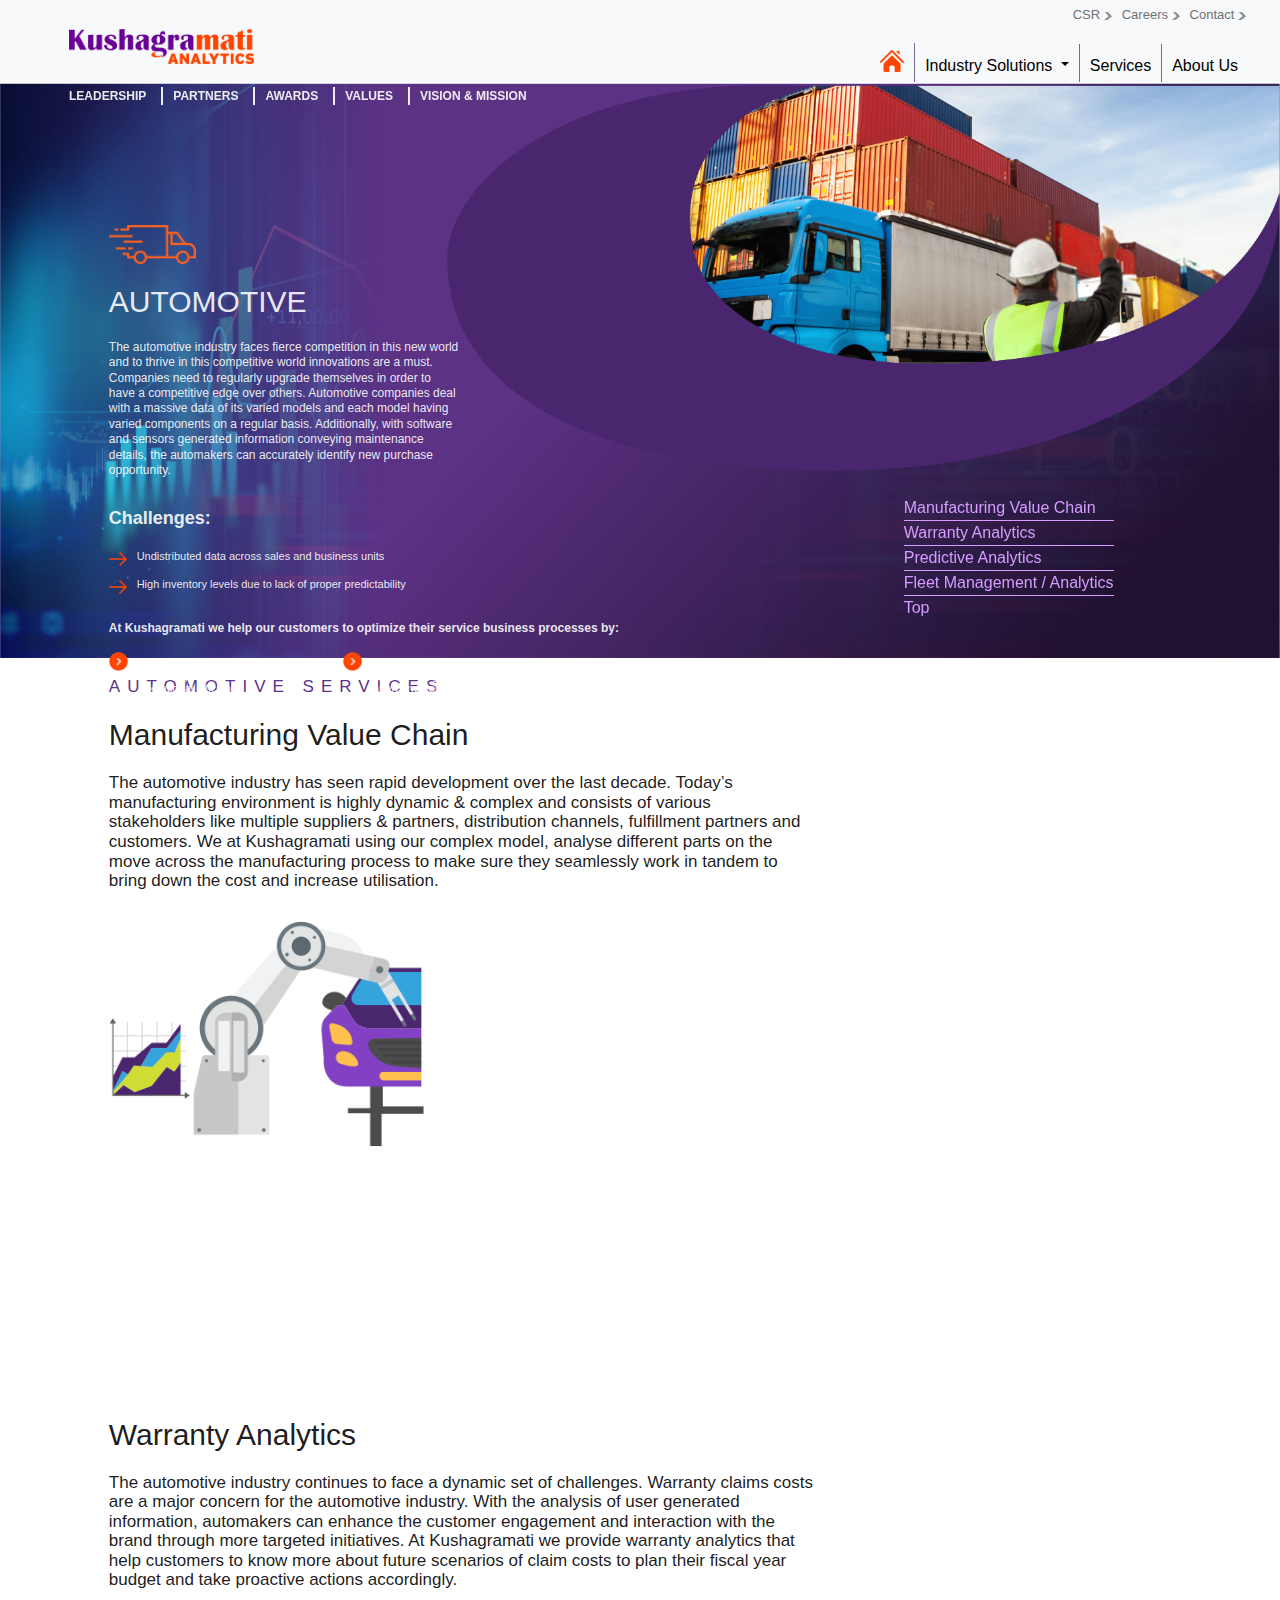
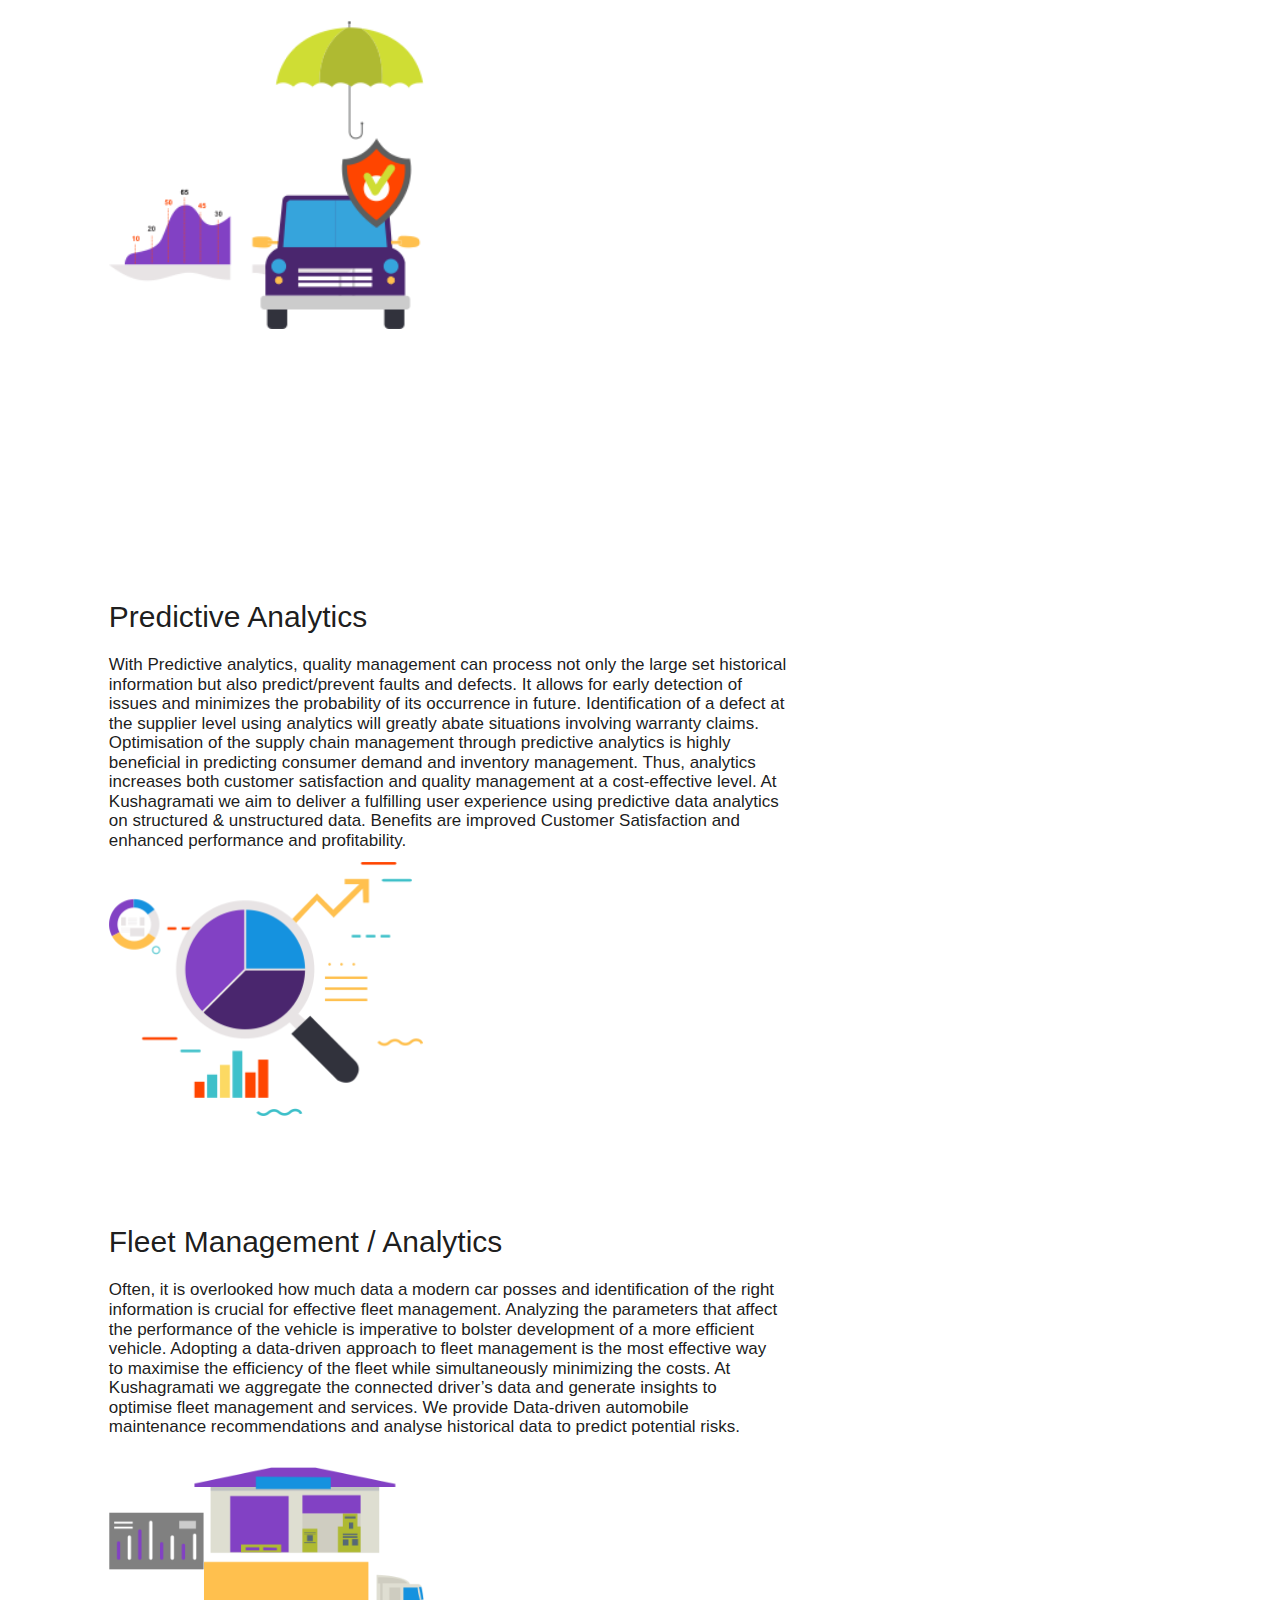
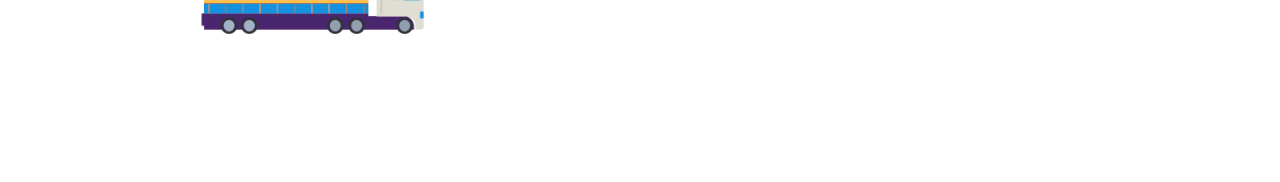
<file: pages/automotive.html>
<!DOCTYPE html>
<html lang="en">

<head>
    <meta charset="UTF-8" />

    <title>Automotive</title>
    <link rel="stylesheet" href="https://stackpath.bootstrapcdn.com/bootstrap/4.5.2/css/bootstrap.min.css"
        integrity="sha384-JcKb8q3iqJ61gNV9KGb8thSsNjpSL0n8PARn9HuZOnIxN0hoP+VmmDGMN5t9UJ0Z" crossorigin="anonymous">
    <!-- <link rel="stylesheet" href="https://www.w3schools.com/w3css/4/w3.css"> -->
    <link rel="stylesheet" href="../style.css?v=timestamp">
    <link rel="stylesheet" href="https://unpkg.com/aos@next/dist/aos.css" />
    <style>
        /* Healthcare Industry */
        /* Jumbotron */

        html {
            scroll-behavior: smooth;
        }

        * {
            box-sizing: border-box;
            color: rgba(255, 255, 255, 0.9);
        }

        h1 {
            font-size: 30px;
        }

        p {
            font-size: 17px;
            line-height: 115%;
        }

        ul {
            font-size: 17px;
        }

        li {
            font-size: 18px;
        }

        /* body {
    font-size: calc(14px + (26 - 14) * ((100vw - 300px) / (1600 - 300)));
} */

        body[data-aos-duration='4000'] [data-aos],
        [data-aos][data-aos][data-aos-duration='4000'] {
            transition-duration: 4000ms;
        }

        .wrap {
            width: 100%;
        }



        .main-jumbotron {
            background: url(../resources/automotive_banner.png);
            width: 100%;
            background-size: 100% 100%;
            background-repeat: no-repeat;
            margin-top: 70px;
            margin: 0 auto;
            height: 854px;
            margin-top: 83px;
        }

        /* navigation */
        .healthcare-navigation {
            background-color: #FF4500;
            height: 20px;
            display: flex;
            justify-content: left;
            align-items: center;
            /* margin-top: -65px; */
            color: white;
            padding-left: 8.5%;
        }

        .healthcare-navigation li {
            display: inline-block;
            margin-right: 15px;
        }

        .healthcare-navigation a {
            text-decoration: none;
            color: white;
        }

        .dropbtn1 {
            background-color: #FF4500;
            display: inline;
            color: rgba(255, 255, 255, 0.9);
            border: none;
            font-size: 12px;
        }

        .dropdown {
            position: relative;
            display: inline-block;
        }

        .dropdown-content1 {
            display: none;
            /* position: absolute; */
            z-index: 1;
            min-width: 800px;
        }

        .dropdown-content1 a {
            text-decoration: none;
            display: inline-block;
            font-weight: 550;
            font-size: 10px;
        }

        .dropdown:hover .dropdown-content1 {
            display: inline-block;
        }

        .healthcare-arrow {
            height: 9px;
        }

        .services-arrow {
            height: 9px;
            margin: 5px;
        }

        .nav-health {
            color: rgba(255, 255, 255, 0.9) !important;
            font-size: 18px;
        }

        .nav-services {
            color: rgba(255, 255, 255, 0.9) !important;
            font-size: 18px;
        }

        /* navigation ends */

        /* main content */
        /* New content added start */
        .healthcare-head-content {
            position: absolute;
            left: 8.5%;
            top: 25%;
        }



        .healthcare-main-icon {
            width: 87px;
            height: 39px;
            margin-bottom: 20px;
        }

        .heathcare-head-content p {
            width: 70%;
        }

        .healthcare-head-content-p1 {
            width: 28%;
            font-size: 18px;
            line-height: 128%;
            margin-top: 20px;
        }

        .healthcare-head-content-p2 {
            font-size: 18px;
            font-weight: 700;
            margin-top: 60px;
        }

        .orange-bullet1 {

            height: 14px;
            margin-right: 10px;
            margin-top: 7px;

        }

        .healthcare-head-content-p1 span::before {
            content: "\A";
            white-space: pre;
        }

        .orange-bullet {
            height: 25px;
            margin-right: 11px;
        }

        .orange-bullet-points-1 {
            width: 85%;
            padding-top: 5px;
            padding-right: 36px;
            font-size: 18px;
            line-height: 115%;
            margin-bottom: 10px;
        }

        .orange-bullet-points-2 {
            width: 80%;
            padding-top: 5px;
            padding-right: 0;
            font-size: 18px;
            line-height: 115%;
        }

        .orange-bullet-points-3 {
            width: 90%;
            padding-top: 5px;
            padding-right: 13px;
            font-size: 18px;
            line-height: 115%;

        }

        .orange-bullet-points-1 span::before,
        .orange-bullet-points-2 span::before,
        .orange-bullet-points-3 span::before {
            content: "\A";
            white-space: pre;
        }


        .healthcare-head-content-p3 {
            font-size: 18px;
            font-weight: 700;

        }

        .healthcare-services-main-div {
            width: 100%;
            padding: 30px 8.5%;
        }

        .healthcare-services-main-div * {
            color: rgba(0, 0, 0, 0.9);
            list-style-type: none;
            padding: 0;
            margin: 0;
        }

        .healthcare-services-heading {
            color: #5d318a;
            letter-spacing: 7px;
            font-size: 17px;
            margin-bottom: 10px;
        }

        .social-analytics h1,
        .medical-device h1,
        .clinical-research h1,
        .ai-diagnostics h1 {
            margin: 20px 0 20px 0;
            font-size: 30px;
        }

        /* .border{
        border-bottom: 1px solid rgba(0, 0, 0, 0.9);
        padding-top: 80px;
    } */

        .social-analytics-text p {
            width: 108%;
            /* padding-bottom: 130px; */
        }

        .social-analytics-text img {
            width: 325px;
            height: 233px;
            margin-top: 30px;
            margin-bottom: 250px;
        }

        .medical-device-text p {
            width: 106%;
            /* padding-bottom: 130px; */
        }

        .medical-device-text img {
            width: 325px;
            height: 319px;
            margin-top: 30px;
            margin-bottom: 250px;
        }

        .predictive-analytics p {
            width: 107%;
        }

        .predictive-analytics img {
            width: 325px;
            height: 264px;
            margin-top: 30px;
            margin-bottom: 88px;
        }

        .fleet-management p {
            width: 105%;
        }

        .fleet-management img {
            width: 325px;
            height: 172px;
            margin-top: 30px;
            margin-bottom: 88px;
        }


        .medical-device-ul-div ul {
            margin-top: 10px;
        }

        .medical-device-ul-div img {
            width: 15px;
            height: 11px;
            position: relative;
            top: 3px;
            margin-top: 0;
        }


        .manufacturing-value-p2 {
            margin-top: 10px;
        }

        .warranty-analytics-p2 {
            margin-top: 10px;
        }

        .predictive-analytics-p2 {
            margin-top: 10px;
        }

        .predictive-analytics-p3 {
            margin-top: 10px;
        }

        .fleet-management-p2 {
            margin-top: 10px;
        }

        .fleet-management-p3 {
            margin-top: 10px;
        }

        .healthcare-nav-items a {
            font-size: 12px;
        }

        .spacebottom {
            height: 30px;
        }

        #manufacturing {
            scroll-margin-top: 90px !important;
        }

        #warranty {
            scroll-margin-top: 90px !important;
        }

        #predictive {
            scroll-margin-top: 90px !important;
        }

        #fleet {
            scroll-margin-top: 90px !important;
        }

        /* New content added end */

        /* Media Query */

        /* 1366 * 768 */
        @media only screen and (min-width: 1281px) and (max-width: 1366px) {

            .main-jumbotron {
                background-size: 100% !important;
                margin-bottom: -250px;
            }

            .healthcare-head-content-p1 {
                width: 29%;
                font-size: 13px;
                line-height: 128%;
            }

            .healthcare-head-content-p2 {
                font-size: 13px;
                margin-top: 40px;
            }

            .healthcare-head-content-p3 {
                font-size: 13px;
            }

            .orange-bullet1 {
                height: 12px;
                margin-top: 5px;
            }

            .orange-bullet {
                height: 19px;
                margin-right: 11px;
            }

            .orange-bullet-points-1,
            .orange-bullet-points-2 {
                font-size: 13px;
            }



            .social-analytics-text p {
                width: 80%;
            }

            .img-width {
                width: 58% !important;
            }

            .p-width01,
            .p-width02 {
                width: 106% !important;
            }

            .p-width {
                width: 104% !important;
            }

            .p-width1 {
                width: 102% !important;
            }

            .social-analytics-text img {
                width: 305px;
                height: 219px;
                margin-top: 30px;
            }

            .medical-device-text img {
                width: 305px;
                height: 299px;
                margin-top: 30px;

            }

            .predictive-analytics img {
                width: 305px;
                height: 247px;
                margin-top: 30px;

            }

            .fleet-management img {
                width: 305px;
                height: 161px;
                margin-top: 30px;
                margin-bottom: 250px;
            }

            .navbar-bottom-right {
                top: 500px;
            }


        }

        /* 1600 * 900 */
        @media only screen and (min-width: 1367px) and (max-width: 1600px) {

            .main-jumbotron {
                background-size: 100% !important;
                margin-bottom: -130px;
            }

            .healthcare-head-content-p1 {
                width: 29%;
                font-size: 16px;
                line-height: 128%;
            }

            .healthcare-head-content-p2 {
                margin-top: 32px;
            }

            .healthcare-head-content-p2 {
                font-size: 16px;
            }

            .orange-bullet {
                height: 23px;
            }

            .orange-bullet-points-1,
            .orange-bullet-points-2,
            .orange-bullet-points-3 {
                font-size: 16px;
            }

            .healthcare-head-content-p3 {
                font-size: 16px;
            }

            .healthcare-services-heading {
                font-size: 16px;
            }

            .social-analytics {
                margin-top: 10px;
            }

            .social-analytics h1,
            .medical-device h1,
            .clinical-research h1,
            .ai-diagnostics h1 {
                margin: 0px 0 12px 0;
            }

            .img-width {
                width: 48% !important;
            }



            .p-width {
                width: 84%;
            }

            .last-p3 {
                width: 83% !important;
            }

            .social-analytics-text img {
                width: 315px;
                height: 226px;
                margin-top: 30px;
            }

            .medical-device-text img {
                width: 315px;
                height: 309px;
                margin-top: 30px;
            }

            .predictive-analytics img {
                width: 315px;
                height: 255px;
                margin-top: 30px;
                margin-bottom: 250px;

            }

            .fleet-management img {
                width: 315px;
                height: 167px;
                margin-top: 30px;
                margin-bottom: 250px;
            }

            .navbar-bottom-right {
                top: 625px;
            }

            .fleet-management p {
                width: 105% !important;
            }

        }

        /* 1280 * 720 */
        @media only screen and (min-width: 1025px) and (max-width: 1280px) {

            .main-jumbotron {
                background-size: 100% !important;
                margin-bottom: -290px;
            }

            .healthcare-head-content-p1 {
                width: 30%;
                font-size: 12px;
                line-height: 128%;
            }


            .healthcare-head-content-p2 {
                margin-top: 30px;
            }

            .healthcare-head-content-p3 {
                font-size: 12px;
            }

            .orange-bullet {
                height: 19px;
            }

            .orange-bullet-points-1,
            .orange-bullet-points-2,
            .orange-bullet-points-3 {
                font-size: 11px;
            }

            .social-analytics {
                margin-top: 10px;
            }

            .img-width {
                width: 48% !important;
            }

            .social-analytics-text p {
                width: 136%;
            }

            .medical-device-text .last-p1,
            .last-p2 {
                width: 139%
            }

            .predictive-analytics p {
                width: 134%;
            }


            .fleet-management p {
                width: 132%;
            }

            .social-analytics-text img {
                width: 315px;
                height: 226px;
                margin-top: 30px;
            }

            .medical-device-text img {
                width: 315px;
                height: 309px;
                margin-top: 30px;
            }

            .predictive-analytics img {
                width: 315px;
                height: 255px;
                margin-top: 11px;
            }

            .fleet-management img {
                width: 315px;
                height: 167px;
                margin-top: 30px;
            }

            .navbar-bottom-right {
                top: 496px;
            }


        }

        /* 1024px * 768px */

        @media only screen and (min-width: 1000px) and (max-width: 1024px) {
            .main-jumbotron {
                height: 460px;
                margin-top: 83px;
            }

            .healthcare-main-icon {
                width: 60px;
                height: 27px;
            }

            .healthcare-head-content {
                position: absolute;
                left: 8.5%;
                top: 20%;
            }

            .healthcare-head-content-p1 {
                width: 30%;
                font-size: 10px;
                line-height: 128%;
            }

            .healthcare-head-content-p2 {
                margin-top: 20px;
                font-size: 10px;
            }

            .orange-bullet {
                height: 15px;
            }

            .orange-bullet1 {
                height: 15px;
                margin-right: 11px;
            }

            .orange-bullet-points-1,
            .orange-bullet-points-2,
            .orange-bullet-points-3 {
                font-size: 10px;
            }

            .healthcare-services-heading {
                font-size: 11px;
            }

            .healthcare-head-content-p3 {
                font-size: 10px;
            }

            .social-analytics h1,
            .medical-device h1,
            .clinical-research h1,
            .ai-diagnostics h1 {
                font-size: 18px;
            }

            .social-analytics-text p {
                width: 120%;
            }

            .medical-device-text .last-p1,
            .last-p2 {
                width: 117%;
            }

            .predictive-analytics p {
                width: 118%;
            }

            .fleet-management p {
                width: 117%;
            }

            .social-analytics-text img {
                width: 179px;
                height: 128px;
                margin-top: 30px;
            }

            .medical-device-text img {
                width: 179px;
                height: 176px;
                margin-top: 30px;
            }

            .predictive-analytics img {
                width: 179px;
                height: 145px;
                margin-top: 30px;
            }

            .fleet-management img {
                width: 179px;
                height: 95px;
                margin-top: 30px;
            }

            .navbar-bottom-right {
                top: 505px;
            }

            h1 {
                font-size: 17px;
            }

            p {
                font-size: 10px;
            }

            ul {
                font-size: 10px;
            }

            li {
                font-size: 10px;
            }

        }
    </style>

</head>

<body>
    <div class="wrap">
        <!-- Navbar -->





        <div class="top-nav bg-light">
            <ul class="d-flex justify-content-end top-nav-buttons ">

                <li class=" nav-item ">
                    <a class="" href="./csr.html">CSR
                        <img src="../resources/navbar_arrow.png" class="nav-arrow"></a>
                </li>
                <li class="nav-item ">
                    <a class="" href="./careers.html">Careers
                        <img src="../resources/navbar_arrow.png" class="nav-arrow"></a>
                </li>
                <li class="nav-item ">
                    <a class="" href="./contact.html">Contact
                        <img src="../resources/navbar_arrow.png" class="nav-arrow"></a>
                </li>
            </ul>
        </div>

        <nav class="navbar navbar-expand-lg navbar-light bg-light fixed-top " style="top: 27px;">
            <a class="navbar-brand ml-5 mt-n4" href="../index.html"><img class="logo" src="../resources/logo.png" alt=""
                    loading="lazy"></a>

            <button class="navbar-toggler" type="button" data-toggle="collapse" data-target="#navbarSupportedContent"
                aria-controls="navbarSupportedContent" aria-expanded="false" aria-label="Toggle navigation">
                <span class="navbar-toggler-icon"></span>
            </button>

            <div class="collapse navbar-collapse" id="navbarSupportedContent">
                <ul class="navbar  ml-auto display-list-mob">
                    <li class="nav-item home-icon-li "><a href="../index.html" class=" "><img class="home-icon-img"
                                src="../resources/Home icon.png" alt=""></a></li>

                    <li class="nav-item dropdown" style="color: black !important;">
                        <a class=" nav-link dropdown-toggle" href="#" id="navbarDropdown" role="button"
                            data-toggle="dropdown" aria-haspopup="true" aria-expanded="false"
                            style="color: black !important; font-size: 16px; ">
                            Industry
                            Solutions
                        </a>
                        <div class="dropdown-menu" aria-labelledby="navbarDropdown">

                            <a class=" dropdown-item " href=" ./healthcare.html"
                                style="color: black !important; font-size: 16px; ">Healthcare</a>
                            <a class="dropdown-item" href="./retail.html"
                                style="color: black !important; font-size: 16px; ">Retail</a>

                            <a class="dropdown-item" href="./automotive.html"
                                style="color: black !important; font-size: 16px; ">Automotive</a>
                            <a class="dropdown-item" href="./financial_services.html"
                                style="color: black !important; font-size: 16px; ">Financial Services</a>
                        </div>
                    </li>


                    <li class="nav-item">
                        <a href="./Services.html" class=" nav-link"
                            style="color: black !important; font-size: 16px; ">Services</a>
                    </li>
                    </li>
                    <li class="nav-item border-0">
                        <a href="./AboutKushagramati.html" class=" nav-link"
                            style="color: black !important; font-size: 16px; ">About Us</a>
                    </li>
                    </li>
                </ul>

            </div>
        </nav>
        <!-- Navbar Ends -->
        <div class="navbar-bottom-right">

            <a href="#manufacturing">Manufacturing Value Chain</a>
            <a href="#warranty">Warranty Analytics</a>
            <a href="#predictive">Predictive Analytics</a>
            <a href="#fleet">Fleet Management / Analytics</a>
            <a href="#top" style="border-bottom: none ;">Top</a>
        </div>

        <!-- Main Content -->
        <!-- Navbar bottom -->

        <!-- <div class="healthcare-navigation fixed-bottom">
      <div class="healthcare-nav-items"><a class="nav-health" href="#top">Automotive</a> <img class="healthcare-arrow"
          src="../resources/White arrow.png" alt="">
        <div class="dropdown">
          <div class="dropbtn1">SERVICES <img class="healthcare-arrow" src="../resources/White arrow.png" alt=""></div>
          <div class="dropdown-content1  ">
            <a href="#social">Manufacturing Value Chain</a><img class="services-arrow"
              src="../resources/White arrow.png" alt="">
            <a href="#medicaldevice">Warranty Analytics</a><img class="services-arrow"
              src="../resources/White arrow.png" alt="">
            <a href="#accelerating">Predictive Analytics</a><img class="services-arrow"
              src="../resources/White arrow.png" alt="">
            <a href="#ai">Fleet Management / Analytics</a>
          </div>
        </div>
      </div>
    </div> -->

        <div class="jumbotron-background">
            <div class="  carousel-nav text-light mt-1 row" style="z-index: 999;">
                <a href="./leadership.html">LEADERSHIP</a>
                <a href="#">PARTNERS</a>
                <a href="#">AWARDS</a>
                <a href="./values.html">VALUES</a>
                <a href="./vision_and_mission.html" class="border-0">VISION & MISSION</a>
            </div>

            <div class="main-jumbotron d-flex align-items-center " id="healthcare">
                <div class="healthcare-head-content" id="healthcare">
                    <img class="healthcare-main-icon" src="../resources/Automotive icon.png" alt="">
                    <h1>AUTOMOTIVE</h1>
                    <p class="healthcare-head-content-p1">The automotive industry faces fierce competition in this new
                        world and
                        to thrive in this competitive world innovations are a must. Companies need to regularly upgrade
                        themselves
                        in order to have a competitive edge over others. Automotive companies deal with a massive data
                        of its varied
                        models and
                        each model having varied components on a regular basis. Additionally, with software and sensors
                        generated
                        information conveying maintenance
                        details, the automakers can accurately identify new purchase opportunity.</p>
                    <p class="healthcare-head-content-p2">Challenges:</p>
                    <div class="">

                        <ul class=" p-0">

                            <li class="d-flex">
                                <img class="orange-bullet1" src="../resources/Arrow_orange.png" alt="">
                                <p class="orange-bullet-points-1">Undistributed data across sales and business units</p>
                            </li>
                            <li class="d-flex">
                                <img class=" orange-bullet1" src="../resources/Arrow_orange.png" alt="">
                                <p class="orange-bullet-points-2">High inventory levels due to lack of proper
                                    predictability</p>
                            </li>
                        </ul>
                    </div>

                    <p class="healthcare-head-content-p3">At Kushagramati we help our customers to optimize their
                        service business
                        processes by:</p>
                    <div class="">

                        <ul class="d-flex p-0">

                            <li class="d-flex" style="width: 20%;">
                                <img class="orange-bullet" src="../resources/Orange arrow.png" alt="">
                                <p class="orange-bullet-points-1">Using state-of-the-art intelligent data analytics to
                                    increase
                                    operational efficiency</p>
                            </li>
                            <li class="d-flex" style="width: 16%;">
                                <img class=" orange-bullet" src="../resources/Orange arrow.png" alt="">
                                <p class="orange-bullet-points-2">Manage data in the future to gather intelligence from
                                    analysing data
                                </p>
                            </li>

                        </ul>
                    </div>

                </div>
            </div>
        </div>

        <div class="healthcare-services-main-div">
            <h1 class="healthcare-services-heading">AUTOMOTIVE SERVICES</h1>
            <ul>
                <li class="social-analytics">

                    <div class=" social-analytics-text" id="manufacturing">
                        <div class="img-width manufacturing_value" style="width: 40%;">
                            <h1>Manufacturing Value Chain</h1>
                            <p class="p-width01">The
                                automotive industry has seen rapid development over the last decade. Today’s
                                manufacturing
                                environment is highly dynamic & complex and consists of various stakeholders like
                                multiple suppliers &
                                partners, distribution channels, fulfillment partners and customers. We at Kushagramati
                                using our
                                complex model, analyse different parts on
                                the move across the
                                manufacturing process to make sure they seamlessly work in tandem to bring down the cost
                                and increase
                                utilisation.</p>
                        </div>
                        <img src="../resources/Image-01.png" alt="manufacturing_value" class="manufacturing">
                    </div>
                </li>

                <li class="medical-device">

                    <div class="medical-device-text warranty_analytics-img" id="warranty">
                        <div class="img-width" style="width: 40%;">
                            <h1>Warranty Analytics</h1>
                            <p class="p-width02 last-p1">
                                The automotive industry continues to face a dynamic set of challenges. Warranty
                                claims costs are a
                                major concern for the automotive industry. With the analysis of user generated
                                information, automakers
                                can enhance the customer engagement and interaction with the brand through more targeted
                                initiatives.
                                At Kushagramati we provide warranty analytics that help customers to know
                                more about future scenarios
                                of claim costs to plan their fiscal year budget and take proactive actions accordingly.
                            </p>
                        </div>

                        <img src="../resources/Image-02.png" alt="warranty_analysis" class="warranty">
                    </div>
                </li>

                <li class="medical-device">

                    <div class="medical-device-text predictive-analytics" id="predictive">
                        <div class="img-width" style="width: 40%;">
                            <h1>Predictive Analytics</h1>
                            <p class="p-width last-p2">With Predictive
                                analytics, quality management can process not only
                                the large set
                                historical information
                                but also predict/prevent faults and defects. It allows for early detection of issues and
                                minimizes the
                                probability of its occurrence in future. Identification of a defect at the supplier
                                level using
                                analytics will greatly abate situations involving warranty claims. Optimisation of the
                                supply chain
                                management through predictive
                                analytics is highly beneficial in
                                predicting consumer demand and inventory management. Thus, analytics increases both
                                customer
                                satisfaction and quality management at a cost-effective level. At Kushagramati we aim to
                                deliver a
                                fulfilling user experience using
                                predictive data analytics on
                                structured & unstructured data. Benefits are improved Customer Satisfaction and enhanced
                                performance and
                                profitability.</p>
                        </div>

                        <img src="../resources/Image-03.png" alt="predictive_analysis" class="predictive">
                    </div>
                </li>
                <li class="medical-device">

                    <div class="medical-device-text fleet-management" id="fleet">
                        <div class="img-width" style="width: 40%;">
                            <h1>Fleet Management / Analytics</h1>
                            <p class="p-width1 last-p3">Often, it is overlooked how much data a modern car posses
                                and
                                identification of the
                                right information
                                is crucial for effective fleet management. Analyzing the parameters that affect the
                                performance of the
                                vehicle is imperative to bolster development of a more efficient vehicle. Adopting a
                                data-driven
                                approach to fleet management is the most effective
                                way to maximise the
                                efficiency of the fleet while simultaneously minimizing the costs. At Kushagramati we
                                aggregate the
                                connected driver’s data and generate
                                insights to optimise fleet
                                management and services. We provide Data-driven automobile maintenance recommendations
                                and analyse
                                historical data to predict potential risks.</p>
                        </div>

                        <img src="../resources/Image-04.png" alt=" fleet_management" class="fleet">
                    </div>
                </li>

            </ul>

        </div>

    </div>
    <div class="spacebottom "></div>
    <!-- Scripts -->
    <script src="https://code.jquery.com/jquery-3.5.1.slim.min.js"
        integrity="sha384-DfXdz2htPH0lsSSs5nCTpuj/zy4C+OGpamoFVy38MVBnE+IbbVYUew+OrCXaRkfj"
        crossorigin="anonymous"></script>
    <script src="https://cdn.jsdelivr.net/npm/popper.js@1.16.1/dist/umd/popper.min.js"
        integrity="sha384-9/reFTGAW83EW2RDu2S0VKaIzap3H66lZH81PoYlFhbGU+6BZp6G7niu735Sk7lN"
        crossorigin="anonymous"></script>
    <script src="https://stackpath.bootstrapcdn.com/bootstrap/4.5.2/js/bootstrap.min.js"
        integrity="sha384-B4gt1jrGC7Jh4AgTPSdUtOBvfO8shuf57BaghqFfPlYxofvL8/KUEfYiJOMMV+rV"
        crossorigin="anonymous"></script>

    <script src="https://unpkg.com/aos@next/dist/aos.js"></script>
    <script>
        window.scrollTo(0, 0);
        AOS.init();
    </script>





</body>

</html>
</file>
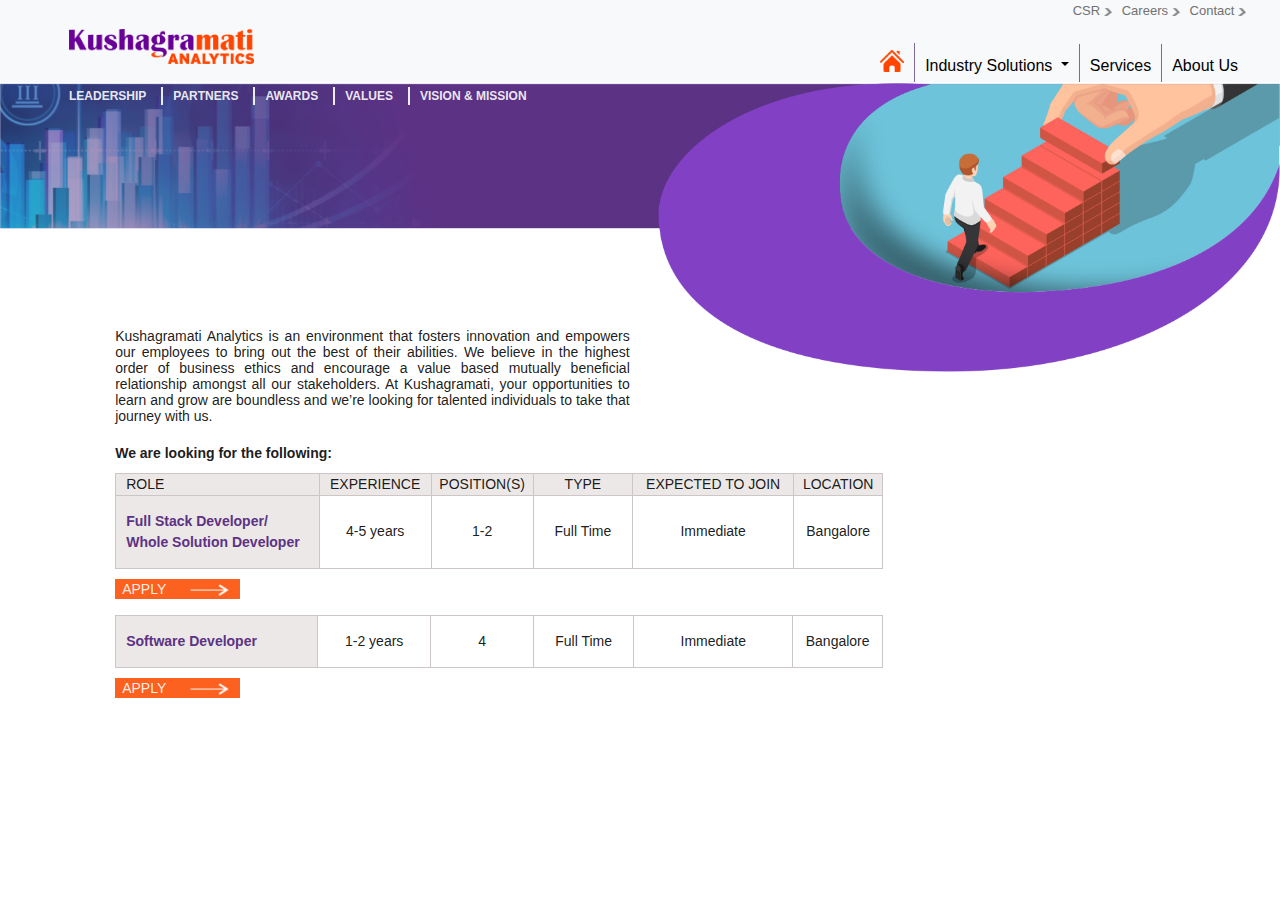
<file: pages/careers.html>
<!DOCTYPE html>
<html lang="en">

<head>
    <meta charset="UTF-8">
    <title>Careers</title>

    <link rel="stylesheet" href="https://stackpath.bootstrapcdn.com/bootstrap/4.5.2/css/bootstrap.min.css"
        integrity="sha384-JcKb8q3iqJ61gNV9KGb8thSsNjpSL0n8PARn9HuZOnIxN0hoP+VmmDGMN5t9UJ0Z" crossorigin="anonymous">
    <!-- <link rel="stylesheet" href="https://www.w3schools.com/w3css/4/w3.css"> -->
    <link rel="stylesheet" href="../style.css?v=timestamp">
    <style>
        html {
            scroll-behavior: smooth;
        }

        body {
            margin: 0;
            padding: 0;
        }

        * {
            box-sizing: border-box;
            color: rgba(0, 0, 0, 0.9);

        }

        h1 {
            font-size: 40px;
            color: rgba(255, 255, 255, 0.9);
        }

        p {
            font-size: 14px;
            line-height: 115%;

        }

        .p-career {
            text-align: justify;
            /* width: 81%; */
            width: 67%;
        }

        ul {
            font-size: 14px;
        }

        li {
            font-size: 14px;
        }

        a {
            text-decoration: none;
        }

        a:hover {
            text-decoration: none;
        }

        .careers-banner {
            width: 100%;
            height: 427px;
            background: url(../resources/careers_banner.png);
            margin-top: 83px;
            background-repeat: no-repeat;
            background-size: 100% 100%;
        }


        .careers-heading {
            position: absolute;
            left: 8.5%;
            top: 25%;
        }

        .careers-main {
            padding: 0px 31% 0px 9%;
            position: absolute;
            top: 32%;
            margin-top: 30px;
        }

        .we-are-looking {
            font-weight: 700;
            margin-top: 30px;
            margin-bottom: 12px;
        }

        th,
        td {
            border: 1px solid #ccc6c6;
            font-size: 14px;
            text-align: center;
            padding: 0px;
        }

        th {
            background-color: #ECE8E7;
            font-weight: normal;

        }

        .apply-now-p {
            padding-left: 0;
        }

        .role {

            text-align: left;
            padding-left: 10px;

        }

        .experience-1 {
            width: 113px;
        }

        .position-1 {
            width: 103px;
        }

        .type-1 {
            width: 103px;
        }

        .joining-1 {
            width: 166px;
        }

        .location-1 {
            width: 90px;
        }

        .experience-2 {
            width: 114px;
        }

        .position-2 {
            width: 103px
        }

        .type-2 {
            width: 103px;
        }

        .joining-2 {
            width: 165px;
        }

        .location-2 {
            width: 91px;
        }

        .full-stack {
            text-align: left;
            padding: 15px 10px;
            color: #5C3284;
            font-weight: 700;
            background-color: #ECE8E7;
            width: 196px;

        }

        .software {
            text-align: left;
            padding: 15px 10px;
            color: #5C3284;
            font-weight: 700;
            background-color: #ECE8E7;
            width: 195px;
        }

        .apply-now-p {
            color: rgba(255, 255, 255, 0.9);
            background-color: #FC611F;
            width: 125px;
            padding: 2px 7px;
            margin-top: 10px;

        }

        .arrow {
            width: 35%;
            margin-left: 20px;
        }

        /* media query  1600px*/

        @media only screen and (min-width: 1367px) and (max-width: 1600px) {
            .careers-banner {
                background-size: 100% 100%;
                height: 357px;
            }

            .careers-heading {
                top: 28%;
            }

            .careers-main {
                padding: 0px 31% 0px 9%;
                position: absolute;
                top: 35%;
                margin-top: 30px;
            }

            .p-career {
                width: 69%;
            }
        }

        @media only screen and (min-width: 1025px) and (max-width: 1280px) {
            .careers-banner {
                background-size: 100% 100%;
                height: 289px;
            }

            .careers-heading {

                top: 31%;
            }

            h1 {
                font-size: 28px;
            }

            .careers-main {

                top: 32%;

            }


            .p-career {

                margin-top: 10px;
            }

            .we-are-looking {

                margin-top: 20px;

            }

            .full-stack {
                width: 210px;
            }

            .software {
                width: 206px;

            }

            .experience-2 {
                width: 116px;
            }

            .position-2 {
                width: 106px;
            }

            .type-2 {
                width: 103px;
            }

            .joining-2 {
                width: 162px;
            }

            .location-2 {
                width: 91px;
            }
        }

        @media only screen and (max-width: 1366px) and (min-width: 1281px) {
            .careers-banner {
                background-size: 100% 100%;
                height: 304px;
            }

            .careers-heading {
                top: 31%;

            }

            h1 {
                font-size: 28px;

            }


            .careers-main {

                top: 34%;

            }

            .we-are-looking {

                margin-bottom: 18px;
            }
        }

        @media only screen and (max-width: 1000px) and (min-width: 1024px) {
            .careers-banner {

                height: 230px;

            }

            .careers-heading {

                top: 26.5%;
            }

            h1 {
                font-size: 26.5px;
                color: rgba(255, 255, 255, 0.9);
            }

            .careers-main {

                top: 52%;

            }
        }
    </style>



</head>

<body>
    <!-- Navbar -->





    <div class="top-nav bg-light">
        <ul class="d-flex justify-content-end top-nav-buttons ">

            <li class=" nav-item ">
                <a class="" href="./csr.html">CSR
                    <img src="../resources/navbar_arrow.png" class="nav-arrow"></a>
            </li>
            <li class="nav-item ">
                <a class="" href="./careers.html">Careers
                    <img src="../resources/navbar_arrow.png" class="nav-arrow"></a>
            </li>
            <li class="nav-item ">
                <a class="" href="./contact.html">Contact
                    <img src="../resources/navbar_arrow.png" class="nav-arrow"></a>
            </li>
        </ul>
    </div>

    <nav class="navbar navbar-expand-lg navbar-light bg-light fixed-top " style="top: 27px;">
        <a class="navbar-brand ml-5 mt-n4" href="../index.html"><img class="logo" src="../resources/logo.png" alt=""
                loading="lazy"></a>

        <button class="navbar-toggler" type="button" data-toggle="collapse" data-target="#navbarSupportedContent"
            aria-controls="navbarSupportedContent" aria-expanded="false" aria-label="Toggle navigation">
            <span class="navbar-toggler-icon"></span>
        </button>

        <div class="collapse navbar-collapse" id="navbarSupportedContent">
            <ul class="navbar  ml-auto display-list-mob">
                <li class="nav-item home-icon-li "><a href="../index.html" class=" "><img class="home-icon-img"
                            src="../resources/Home icon.png" alt=""></a></li>

                <li class="nav-item dropdown" style="color: black !important;">
                    <a class=" nav-link dropdown-toggle" href="#" id="navbarDropdown" role="button"
                        data-toggle="dropdown" aria-haspopup="true" aria-expanded="false"
                        style="color: black !important; font-size: 16px; ">
                        Industry
                        Solutions
                    </a>
                    <div class="dropdown-menu" aria-labelledby="navbarDropdown">

                        <a class=" dropdown-item " href=" ./healthcare.html"
                            style="color: black !important; font-size: 16px; ">Healthcare</a>
                        <a class="dropdown-item" href="./retail.html"
                            style="color: black !important; font-size: 16px; ">Retail</a>

                        <a class="dropdown-item" href="./automotive.html"
                            style="color: black !important; font-size: 16px; ">Automotive</a>
                        <a class="dropdown-item" href="./financial_services.html"
                            style="color: black !important; font-size: 16px; ">Financial Services</a>
                    </div>
                </li>


                <li class="nav-item">
                    <a href="./Services.html" class=" nav-link"
                        style="color: black !important; font-size: 16px; ">Services</a>
                </li>
                </li>
                <li class="nav-item border-0">
                    <a href="./AboutKushagramati.html" class=" nav-link"
                        style="color: black !important; font-size: 16px; ">About Us</a>
                </li>
                </li>
            </ul>

        </div>
    </nav>
    <!-- Navbar Ends -->


    <!-- cover image -->
    <div class="careers-banner">
        <div class="  carousel-nav text-light mt-1 row">
            <a href="./leadership.html">LEADERSHIP</a>
            <a href="#">PARTNERS</a>
            <a href="#">AWARDS</a>
            <a href="./values.html">VALUES</a>
            <a href="./vision_and_mission.html" class="border-0">VISION & MISSION</a>
        </div>
        <h1 class="careers-heading">CAREERS</h1>
    </div>

    <div class="careers-main">
        <p class="p-career">
            Kushagramati Analytics is an environment that fosters innovation and empowers our employees to bring out the
            best
            of their abilities. We believe in the highest order of business ethics and encourage a value based mutually
            beneficial relationship amongst all our stakeholders. At Kushagramati, your opportunities to learn and grow
            are
            boundless and we’re looking for talented individuals to take that journey with us.</p>
        <p class="we-are-looking">We are looking for the following:</p>
        <div class="role1-div">
            <table class="role1">
                <tr>
                    <th class="role">ROLE</th>
                    <th>EXPERIENCE</th>
                    <th>POSITION(S)</th>
                    <th>TYPE</th>
                    <th>EXPECTED TO JOIN</th>
                    <th>LOCATION</th>
                </tr>
                <tr>
                    <td class="full-stack">Full Stack Developer/
                        Whole Solution Developer</td>
                    <td class="experience-1">4-5 years</td>
                    <td class="position-1">1-2</td>
                    <td class="type-1">Full Time</td>
                    <td class="joining-1">Immediate</td>
                    <td class="location-1">Bangalore</td>
                </tr>
            </table>
            <a class="apply-now-a" href="mailto:sales@kmati.in">
                <p class="apply-now-p">APPLY
                    <img src="../resources/Arrow.png" class="arrow">
                </p>
            </a>
        </div>
        <div class="role1-div">
            <table class="role1">
                <tr class=" " style="display: none;">
                    <th class="role">ROLE</th>
                    <th>EXPERIENCE</th>
                    <th>POSITION(S)</th>
                    <th>TYPE</th>
                    <th>EXPECTED TO JOIN</th>
                    <th>LOCATION</th>
                </tr>
                <tr class="tr">
                    <td class="software">Software Developer</td>
                    <td class="experience-2">1-2 years</td>
                    <td class="position-2">4</td>
                    <td class="type-2">Full Time</td>
                    <td class="joining-2">Immediate</td>
                    <td class="location-2">Bangalore</td>
                </tr>
            </table>
            <a class="apply-now-a" href="mailto:sales@kmati.in">
                <p class="apply-now-p">APPLY
                    <img src="../resources/Arrow.png" class="arrow">
                </p>
            </a>
        </div>

        <!-- <div class="role2-div">
      <table class="role2">
        <tr>
          <th>ROLE</th>
          <th>EXPERIENCE</th>
          <th>POSITION(S)</th>
          <th>TYPE</th>
          <th>EXPECTED TO JOIN</th>
          <th>LOCATION</th>
        </tr>


        <tr>
          <td>Software Developer</td>
          <td>1-2 years</td>
          <td>4</td>
          <td>Full Time</td>
          <td>Immediate</td>
          <td>Bangalore</td>
        </tr>

      </table>
      <a href="">
        <p>APPLY</p>
      </a>
    </div> -->

    </div>
    <!-- footer -->

    </div>

    <!-- Scripts -->
    <script src="https://code.jquery.com/jquery-3.5.1.slim.min.js"
        integrity="sha384-DfXdz2htPH0lsSSs5nCTpuj/zy4C+OGpamoFVy38MVBnE+IbbVYUew+OrCXaRkfj"
        crossorigin="anonymous"></script>
    <script src="https://cdn.jsdelivr.net/npm/popper.js@1.16.1/dist/umd/popper.min.js"
        integrity="sha384-9/reFTGAW83EW2RDu2S0VKaIzap3H66lZH81PoYlFhbGU+6BZp6G7niu735Sk7lN"
        crossorigin="anonymous"></script>
    <script src="https://stackpath.bootstrapcdn.com/bootstrap/4.5.2/js/bootstrap.min.js"
        integrity="sha384-B4gt1jrGC7Jh4AgTPSdUtOBvfO8shuf57BaghqFfPlYxofvL8/KUEfYiJOMMV+rV"
        crossorigin="anonymous"></script>
</body>

</html>
</file>
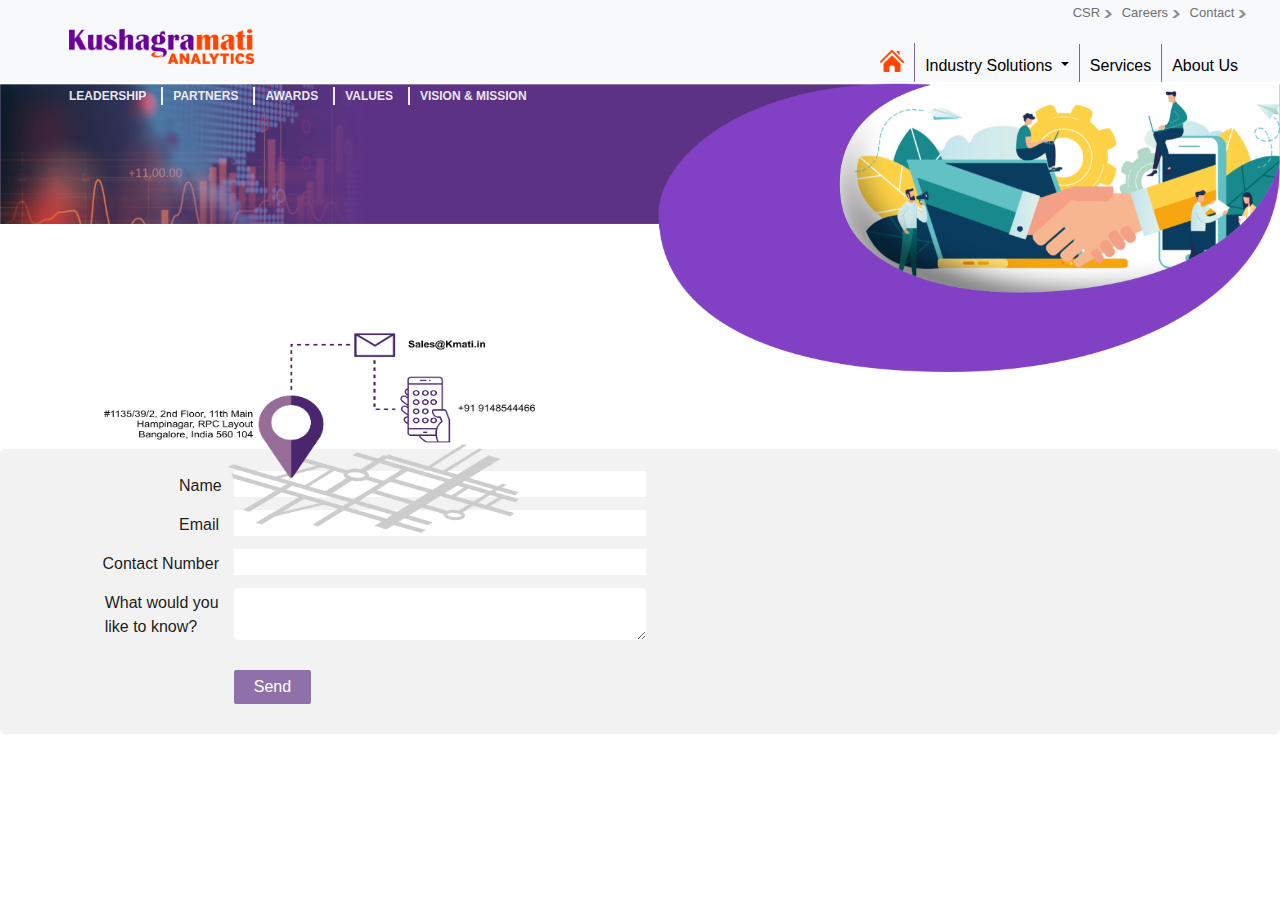
<file: pages/contact.html>
<!DOCTYPE html>
<html lang="en">

<head>
   <meta charset="UTF-8">
   <title>Contact </title>
   <link rel="stylesheet" href="https://stackpath.bootstrapcdn.com/bootstrap/4.5.2/css/bootstrap.min.css"
      integrity="sha384-JcKb8q3iqJ61gNV9KGb8thSsNjpSL0n8PARn9HuZOnIxN0hoP+VmmDGMN5t9UJ0Z" crossorigin="anonymous">
   <!-- <link rel="stylesheet" href="https://www.w3schools.com/w3css/4/w3.css"> -->
   <link rel="stylesheet" href="../style.css?v=timestamp">
   <link rel="stylesheet" href="https://unpkg.com/aos@next/dist/aos.css" />
   <style>
      html {
         scroll-behavior: smooth;
      }

      body {
         margin: 0;
         padding: 0;
      }

      * {
         box-sizing: border-box;
         color: rgba(0, 0, 0, 0.9);
      }

      h1 {
         font-size: 40px;
         color: rgba(255, 255, 255, 0.9);
      }

      .contact-heading {
         position: absolute;
         left: 8%;
         top: 25%;
      }

      .contact-banner {
         width: 100%;
         height: 428px;
         background: url(../resources/contact-img-banner.png);
         margin-top: 83px;
         background-repeat: no-repeat;
         background-size: 100% 100%;
      }

      .values-main-img {
         margin-left: 155px;
         margin-left: 155px;
         position: absolute;
         top: 32%;
      }

      .contact-image {
         height: 300px;
         width: 646px;
      }

      /* Style inputs, select elements and textareas */
      input[type=text] select,
      textarea {
         width: 60%;
         border: 1px solid #ccc;
         border-radius: 4px;
         box-sizing: border-box;
         resize: vertical;
      }

      /* Style the label to display next to the inputs */
      label {
         padding: 12px 12px 12px 0;
         display: inline-block;
      }

      /* Style the submit button */
      input[type=submit] {
         background-color: #8e71a9;
         color: white;
         padding: 5px 20px;
         border: 1px solid #ccc;
         border-radius: 2px;
         cursor: pointer;
         float: left;
         margin-top: 34px;
         margin-left: 25%;
         border: 0;
         outline: 0;
      }

      .button-submit {
         margin-left: 432px;
      }

      /* Style the container */
      .top-form {
         border-radius: 5px;
         background-color: #f2f2f2;
         padding: 30px;
         /* margin-left: 193px; */
         margin-top: 6%;
      }

      /* Floating column for labels: 25% width */
      .form-25 {
         float: left;
         width: 15%;
         margin-top: 6px;
      }

      /* Floating column for inputs: 75% width */
      .form-75 {
         float: left;
         width: 55%;
         margin-top: 15px;
         /* border: 1px solid #ccc; */
      }

      /* Clear floats after the columns */
      .row:after {
         content: "";
         display: table;
         clear: both;
      }

      .label-name1 {
         padding-left: 79%;
      }

      .label-name2 {
         padding-left: 78%;
      }

      .label-name3 {
         padding-left: 52%;
      }

      .label-name4 {
         padding-left: 52%;
      }

      .input-form-75 {
         width: 60%;
         border: 0;
         outline: 0;
      }

      .row {
         display: flex;
         -ms-flex-wrap: wrap;
         flex-wrap: wrap;
         margin-right: -15px;
         margin-left: -15px;
         margin-top: -23px;
      }

      .text-area-field {
         width: 60%;
         border: 0;
         outline: 0;
      }

      .button-submit {
         margin-left: 15% !important;
      }

      /* media query */
      @media only screen and (min-width: 1367px) and (max-width: 1600px) {
         .contact-banner {
            height: 360px;
         }

         .contact-image {
            height: 269px;
            width: 580px;
         }

         .values-main-img {
            top: 35%;
         }

         .contact-heading {
            top: 27%;
         }

         .values-main-img {
            margin-left: 130px;
         }

         .form-25 {
            width: 16%;
         }

         .label-name1 {
            padding-left: 76%;
         }

         .label-name2 {
            padding-left: 77%;
         }

         .label-name3 {
            padding-left: 46%;
         }

         .label-name4 {
            padding-left: 47%;
         }

         .button-submit {
            margin-left: 16% !important;
         }
      }

      @media only screen and (min-width: 1281px) and (max-width: 1366px) {
         .contact-banner {
            height: 308px;
         }

         .contact-heading {
            top: 31%;
         }

         .values-main-img {
            margin-left: 112px;
         }

         .form-25 {
            width: 17%;
         }

         .contact-image {
            height: 250px;
            width: 538px;
         }

         .values-main-img {
            top: 38%;
         }

         .top-form {
            margin-top: 8%;
         }

         .label-name1 {
            padding-left: 76%;
         }

         .label-name2 {
            padding-left: 76%;
         }

         .label-name3 {
            padding-left: 42%;
         }

         .label-name4 {
            padding-left: 43%;
         }

         .button-submit {
            margin-left: 17% !important;
         }

         h1 {
            font-size: 28px;
         }
      }

      @media only screen and (min-width: 1025px) and (max-width: 1280px) {
         .contact-banner {
            height: 289px;
         }

         .contact-heading {
            top: 30%;
            font-size: 28px;
         }

         .values-main-img {
            margin-left: 104px;
         }

         .form-25 {
            width: 17.5%;
         }

         .contact-image {
            height: 200px;
            width: 431px;
         }

         .values-main-img {
            top: 37%;
         }

         .label-name1 {
            padding-left: 75%;
         }

         .label-name2 {
            padding-left: 75%;
         }

         .label-name3 {
            padding-left: 40%;
         }

         .label-name4 {
            padding-left: 41%;
         }

         .button-submit {
            margin-left: 17.5% !important;
         }
      }

      @media only screen and (min-width: 1000px) and (max-width: 1024px) {
         .contact-banner {
            height: 231px;
         }

         .contact-heading {
            top: 26.5%;
         }

         .values-main-img {
            margin-left: 83px;
         }

         .form-25 {
            width: 20%;
         }

         .label-name1 {
            padding-left: 72%;
         }

         .label-name2 {
            padding-left: 73%;
         }

         .label-name3 {
            padding-left: 34%;
         }

         .label-name4 {
            padding-left: 35%;
         }

         .contact-image {
            height: 150px;
            width: 323px;
         }

         h1 {
            font-size: 26.5px;
         }
      }

      @media only screen and (min-width: 1000px) and (max-width: 1024px) {
         .top-form {
            margin-top: 42% !important;
         }
      }

      /* mobile devices */
      @media only screen and (min-width:320px) and (max-width:992px) {
         .contact-banner {
            width: 100%;
            height: 221px;
         }

         .carousel-nav a {
            font-size: 13.6px !important;
         }

         .contact-heading {
            font-size: 20px;
            top: 9%;
         }

         .values-main-img {
            position: relative;
            top: 20px;
            margin-left: 86px;
         }

         .contact-image {
            width: 738px;
            height: 300px;
         }

         .top-form {
            margin-top: 4% !important;
         }

         .label-name1 {
            padding-left: 72%;
         }

         .label-name2 {
            padding-left: 72%;
         }

         .label-name3 {
            padding-left: 30%;
         }

         .label-name4 {
            padding-left: 32%;
         }

         .form-25 {
            width: 20%;
         }

         .form-75 {
            width: 80%;
         }

         .button-submit {
            margin-left: 20% !important;
         }

         input[type=submit] {
            padding: 11px 42px;
         }
      }
   </style>

<body>
   <div class="wrap">
      <!-- Navbar -->
      <div class="top-nav bg-light">
         <ul class="d-flex justify-content-end top-nav-buttons ">
            <li class=" nav-item ">
               <a class="" href="./csr.html">CSR
                  <img src="../resources/navbar_arrow.png" class="nav-arrow"></a>
            </li>
            <li class="nav-item ">
               <a class="" href="./careers.html">Careers
                  <img src="../resources/navbar_arrow.png" class="nav-arrow"></a>
            </li>
            <li class="nav-item ">
               <a class="" href="./contact.html">Contact
                  <img src="../resources/navbar_arrow.png" class="nav-arrow"></a>
            </li>
         </ul>
      </div>
      <nav class="navbar navbar-expand-lg navbar-light bg-light fixed-top " style="top: 27px;">
         <a class="navbar-brand ml-5 mt-n4" href="../index.html"><img class="logo" src="../resources/logo.png" alt=""
               loading="lazy"></a>
         <button class="navbar-toggler" type="button" data-toggle="collapse" data-target="#navbarSupportedContent"
            aria-controls="navbarSupportedContent" aria-expanded="false" aria-label="Toggle navigation">
            <span class="navbar-toggler-icon"></span>
         </button>
         <div class="collapse navbar-collapse" id="navbarSupportedContent">
            <ul class="navbar  ml-auto display-list-mob">
               <li class="nav-item home-icon-li "><a href="../index.html" class=" "><img class="home-icon-img"
                        src="../resources/Home icon.png" alt=""></a></li>
               <li class="nav-item dropdown" style="color: black !important;">
                  <a class=" nav-link dropdown-toggle" href="#" id="navbarDropdown" role="button" data-toggle="dropdown"
                     aria-haspopup="true" aria-expanded="false" style="color: black !important; font-size: 16px; ">
                     Industry
                     Solutions
                  </a>
                  <div class="dropdown-menu" aria-labelledby="navbarDropdown">
                     <a class=" dropdown-item " href=" ./healthcare.html"
                        style="color: black !important; font-size: 16px; ">Healthcare</a>
                     <a class="dropdown-item" href="./retail.html"
                        style="color: black !important; font-size: 16px; ">Retail</a>
                     <a class="dropdown-item" href="./automotive.html"
                        style="color: black !important; font-size: 16px; ">Automotive</a>
                     <a class="dropdown-item" href="./financial_services.html"
                        style="color: black !important; font-size: 16px; ">Financial Services</a>
                  </div>
               </li>
               <li class="nav-item">
                  <a href="./Services.html" class=" nav-link"
                     style="color: black !important; font-size: 16px; ">Services</a>
               </li>
               </li>
               <li class="nav-item border-0">
                  <a href="./AboutKushagramati.html" class=" nav-link"
                     style="color: black !important; font-size: 16px; ">About Us</a>
               </li>
               </li>
            </ul>
         </div>
      </nav>
      <!-- Navbar Ends -->
      <!-- cover image -->
      <div class="contact-banner">
         <div class="  carousel-nav text-light mt-1 row">
            <a href="./leadership.html">LEADERSHIP</a>
            <a href="#">PARTNERS</a>
            <a href="#">AWARDS</a>
            <a href="./values.html">VALUES</a>
            <a href="./vision_and_mission.html" class="border-0">VISION & MISSION</a>
         </div>
         <h1 class="contact-heading">CONTACT US</h1>
      </div>
      <div class="values-main-img">
         <img src="../resources/contact-img-middle.png" class="contact-image">
      </div>
      <div class="top-form">
         <form action="">
            <div class="row">
               <div class="form-25">
                  <label for="name" class="label-name1"> Name</label>
               </div>
               <div class="form-75">
                  <input type="text" id="name" name="name" class="input-form-75" required>
               </div>
            </div>
            <div class="row">
               <div class="form-25">
                  <label for="email" class="label-name2">Email</label>
               </div>
               <div class="form-75">
                  <input type="email" id="email" name="email" class="input-form-75" required>
               </div>
            </div>
            <div class="row">
               <div class="form-25">
                  <label for="phone" class="label-name3">Contact Number </label>
               </div>
               <div class="form-75">
                  <input type="tel" id="phone" name="phone" class="input-form-75" required>
               </div>
            </div>
            <div class="row">
               <div class="form-25">
                  <label for="subject" class="label-name4">What would you like to know? </label>
               </div>
               <div class="form-75">
                  <textarea id="subject" name="subject" class="text-area-field" required></textarea>
               </div>
            </div>
            <div class="row">
               <input type="submit" value="Send" class="button-submit">
            </div>
         </form>
      </div>
   </div>
   <!-- Scripts -->
   <script src="https://code.jquery.com/jquery-3.5.1.slim.min.js"
      integrity="sha384-DfXdz2htPH0lsSSs5nCTpuj/zy4C+OGpamoFVy38MVBnE+IbbVYUew+OrCXaRkfj"
      crossorigin="anonymous"></script>
   <script src="https://cdn.jsdelivr.net/npm/popper.js@1.16.1/dist/umd/popper.min.js"
      integrity="sha384-9/reFTGAW83EW2RDu2S0VKaIzap3H66lZH81PoYlFhbGU+6BZp6G7niu735Sk7lN"
      crossorigin="anonymous"></script>
   <script src="https://stackpath.bootstrapcdn.com/bootstrap/4.5.2/js/bootstrap.min.js"
      integrity="sha384-B4gt1jrGC7Jh4AgTPSdUtOBvfO8shuf57BaghqFfPlYxofvL8/KUEfYiJOMMV+rV"
      crossorigin="anonymous"></script>
   <script src="https://unpkg.com/aos@next/dist/aos.js"></script>
   <script>
      document.getElementById("auto-play").play();
   </script>
   <script>
      AOS.init();
   </script>
</body>

</html>
</file>
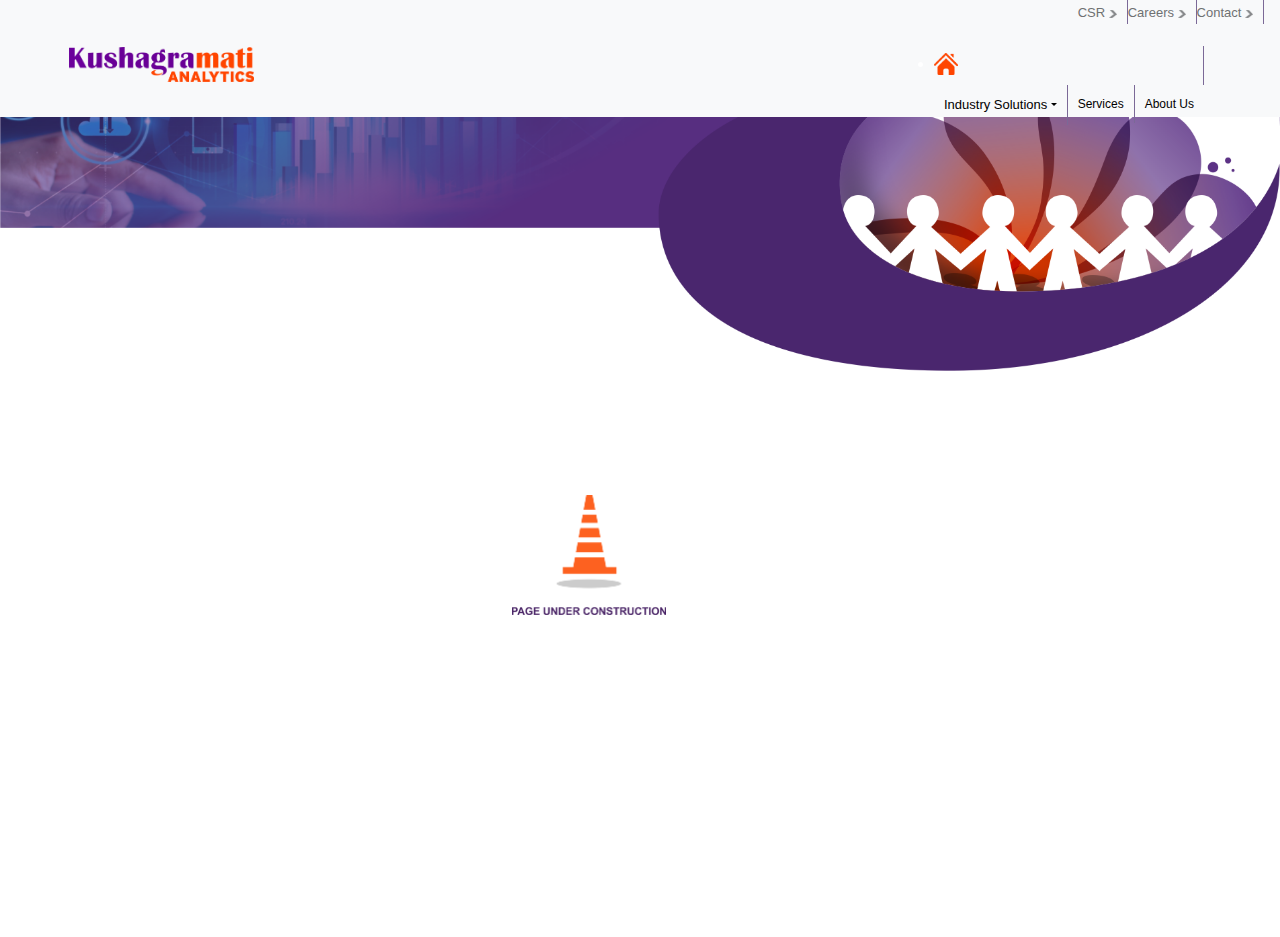
<file: pages/csr.html>
<!DOCTYPE html>
<html lang="en">

<head>
  <meta charset="UTF-8">

  <title>CSR</title>

  <link rel="stylesheet" href="https://stackpath.bootstrapcdn.com/bootstrap/4.5.2/css/bootstrap.min.css"
    integrity="sha384-JcKb8q3iqJ61gNV9KGb8thSsNjpSL0n8PARn9HuZOnIxN0hoP+VmmDGMN5t9UJ0Z" crossorigin="anonymous">
  <!-- <link rel="stylesheet" href="https://www.w3schools.com/w3css/4/w3.css"> -->
  <link rel="stylesheet" href="../style.css?v=timestamp">
  <style>
    * {
      box-sizing: border-box;
      color: rgba(255, 255, 255, 0.9);
      margin: 0;
      padding: 0;
    }

    .healthcare-nav-items a {
      font-size: 12px;
    }

    .leadership {
      /* margin-top: 90px; */
      width: 100%;
    }

    .main-jumbotron {
      background: url(../resources/csr-banner.png);
      width: 100%;
      background-size: 100%;
      background-repeat: no-repeat;

      margin: 0 auto;
      /* height: 307px; */
      height: 854px;
      margin-top: 83px !important;
    }

    /* navigation */
    .healthcare-navigation {
      background-color: #8240c4;
      height: 20px;
      display: flex;
      justify-content: left;
      align-items: center;
      /* margin-top: -65px; */
      color: white;
      padding-left: 8.5%;
    }

    .healthcare-navigation li {
      display: inline-block;
      margin-right: 15px;
    }

    .healthcare-navigation a {
      text-decoration: none;
      color: white;
    }

    .dropbtn1 {
      background-color: #8240c4;
      display: inline;
      color: rgba(255, 255, 255, 0.9);
      border: none;
      font-size: 12px;
    }

    .dropdown {
      position: relative;
      display: inline-block;
    }

    .dropdown-content1 {
      display: none;
      /* position: absolute; */
      z-index: 1;
      min-width: 800px;
    }

    .dropdown-content1 a {
      text-decoration: none;
      display: inline-block;
      font-weight: 550;
      font-size: 10px;
    }

    .dropdown:hover .dropdown-content1 {
      display: inline-block;
    }

    .healthcare-arrow {
      height: 9px;
    }

    .services-arrow {
      height: 9px;
      margin: 5px;
    }

    .nav-health {
      color: rgba(255, 255, 255, 0.9) !important;
      font-size: 18px;
    }

    .nav-services {
      color: rgba(255, 255, 255, 0.9) !important;
      font-size: 18px;
    }

    /* navigation ends */

    .mastead-text {
      width: 100%;
    }

    .csr-h1 {
      position: absolute;
      left: 8.5%;
      top: 25%;
      font-size: 40px;
    }

    .csr-image {
      width: 100%;
    }

    .csr-img-child {
      width: 100%;
    }

    .csr-img {
      width: 12%;
      position: absolute;
      left: 40%;
      top: 55%;
    }

    /* Media Query */
    @media only screen and (min-width: 1367px) and (max-width: 1600px) {

      .csr-h1 {

        top: 28%;

      }
    }

    /* media query for 1366px */
    @media only screen and (min-width: 1281px) and (max-width: 1366px) {
      .mastead-text {
        width: 100%;
      }

      .csr-h1 {
        position: absolute;
        left: 8.5%;
        top: 31%;
        font-size: 28px;
      }

      .csr-image {
        width: 100%;
      }

      .csr-img-child {
        width: 100%;
      }

      .csr-img {
        width: 22%;
        position: absolute;
        left: 40%;
        top: 55%;
      }
    }

    @media only screen and (min-width: 1025px) and (max-width: 1280px) {

      .csr-h1 {

        top: 31%;
        font-size: 28px;

      }
    }

    @media only screen and (min-width: 1000px) and (max-width: 1024px) {

      .csr-h1 {

        top: 26.5%;
        font-size: 26.5px;

      }
    }
  </style>
</head>

<body>
  <!-- Navbar -->
  <nav class="navbar fixed-top navbar-expand-lg navbar-light bg-light">
    <a class="navbar-brand ml-5 mt-1" href="../index.html"><img class="logo" src="../resources/logo.png" alt=""
        loading="lazy"></a>
    <!-- <button class="navbar-toggler" type="button" data-toggle="collapse" data-target="#navbarSupportedContent" aria-controls="navbarSupportedContent" aria-expanded="false" aria-label="Toggle navigation">
      <span class="navbar-toggler-icon"></span>
    </button> -->
    <div class="navbar-items  ml-auto  ">
      <div class=" navbar-expand float-right mt-n2" id="navbarSupportedContent">
        <ul class="navbar-nav">
          <!-- <li class="nav-item active">
          <a class="nav-link" href="#">Home <span class="sr-only">(current)</span></a>
        </li> -->
          <!-- <li class="nav-item">
            <a class="" href="./newsroom.html">Newsroom
              <img src="../resources/navbar_arrow.png" class="nav-arrow"></a>
          </li> -->
          <li class="nav-item">
            <a class="" href="./csr.html">CSR
              <img src="../resources/navbar_arrow.png" class="nav-arrow"></a>
          </li>
          <li class="nav-item">
            <a class="" href="./careers.html">Careers
              <img src="../resources/navbar_arrow.png" class="nav-arrow"></a>
          </li>
          <li class="nav-item">
            <a class="" href="./contact.html">Contact
              <img src="../resources/navbar_arrow.png" class="nav-arrow"></a>
          </li>

      </div>
      <div>&nbsp;</div>
      <div class="navbar-items2 d-flex align-items-end ml-auto mt-4 float-right mb-n4 ">
        <ul class="ul right-bar-nav ">

          <li class="home-icon-li "><a href="../index.html" class="list-a"><img class="home-icon-img"
                src="../resources/Home icon.png" width="24px" height="22px" alt=""></a></li>
          <li class="li nav-item dropdown ">
            <a class=" nav-link dropdown-toggle industry-dropdown-heading" href="#" data-toggle="dropdown"
              style="color: black !important; padding: 0;">Industry
              Solutions</a>
            <ul class="dropdown-menu bg-light ">
              <li><a class=" dropdown-item " href=" ./healthcare.html" style="color: black !important;">Healthcare</a>
              </li>
              <li><a class="dropdown-item" href="./retail.html" style="color: black !important;">Retail</a></li>
              <li><a class="dropdown-item" href="./automotive.html" style="color: black !important;">Automotive</a></li>
              <li><a class="dropdown-item" href="./financial_services.html" style="color: black !important;">Financial
                  Services</a></li>
            </ul>

          </li>


          <li class="li "><a href="./Services.html" class="list-a">Services</a></li>
          <li class="li li1"><a href="./AboutKushagramati.html" class="list-a">About Us</a></li>
        </ul>
      </div>





    </div>
  </nav>

  <!-- Main Content -->
  <!-- Navbar bottom -->

  <!-- <div class="healthcare-navigation fixed-bottom">
    <div class="healthcare-nav-items"><a class="nav-health" href="#top">AUTOMOTIVE</a> <img class="healthcare-arrow"
        src="../resources/White arrow.png" alt="">
      <div class="dropdown">
        <div class="dropbtn1">SERVICES <img class="healthcare-arrow" src="../resources/White arrow.png" alt=""></div>
        <div class="dropdown-content1  ">
          <a href="#social">Manufacturing Value Chain</a><img class="services-arrow" src="../resources/White arrow.png"
            alt="">
          <a href="#medicaldevice">Warranty Analytics</a><img class="services-arrow" src="../resources/White arrow.png"
            alt="">
          <a href="#accelerating">Predictive Analytics</a><img class="services-arrow" src="../resources/White arrow.png"
            alt="">
          <a href="#ai">Fleet Management / Analytics</a>
        </div>
      </div>
    </div>
  </div> -->

  <div class="leadership">

    <div class="mastead-text">
      <div class="main-jumbotron d-flex align-items-center " id="healthcare">

        <h1 class="csr-h1">CSR</h1>
      </div>
    </div>
    <div class="csr-image">
      <div class="csr-img-child">
        <img src="../resources/careers-img-under.png" class="csr-img">
      </div>
    </div>
  </div>

</body>

</html>
</file>
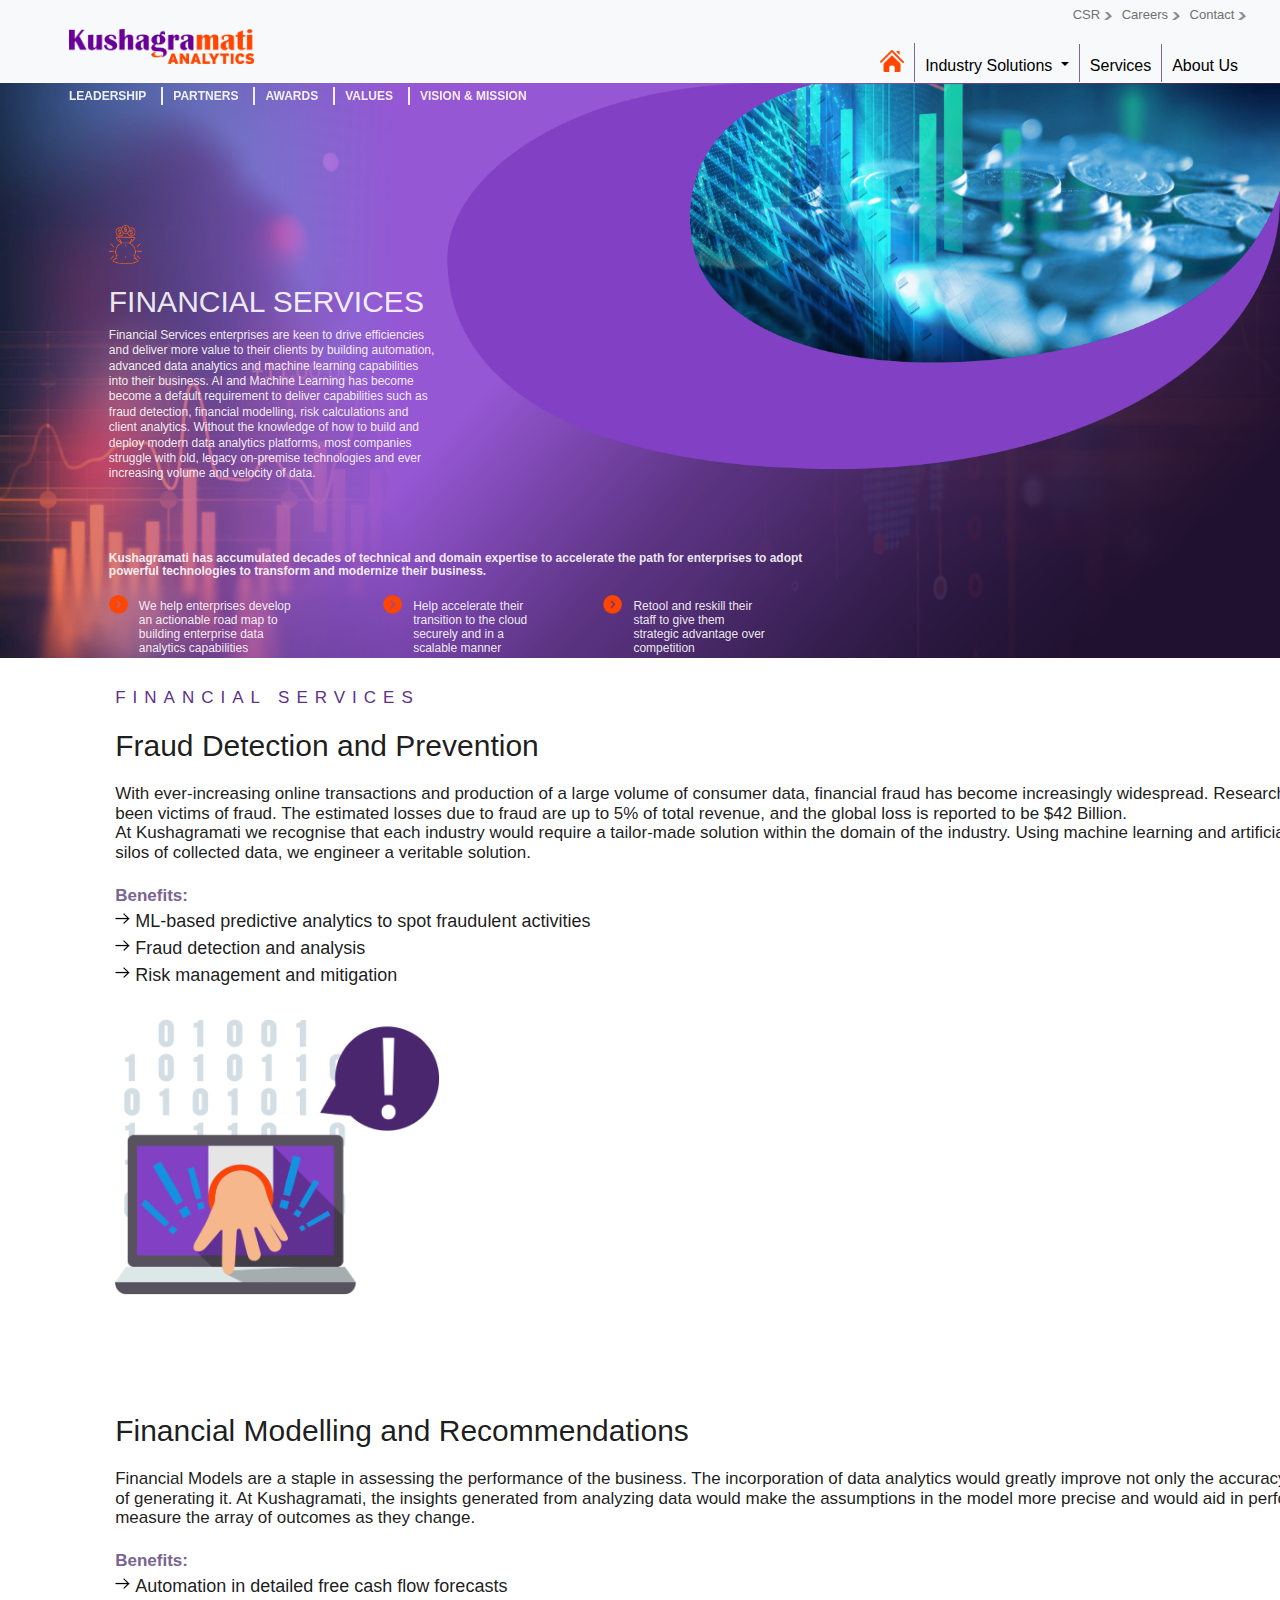
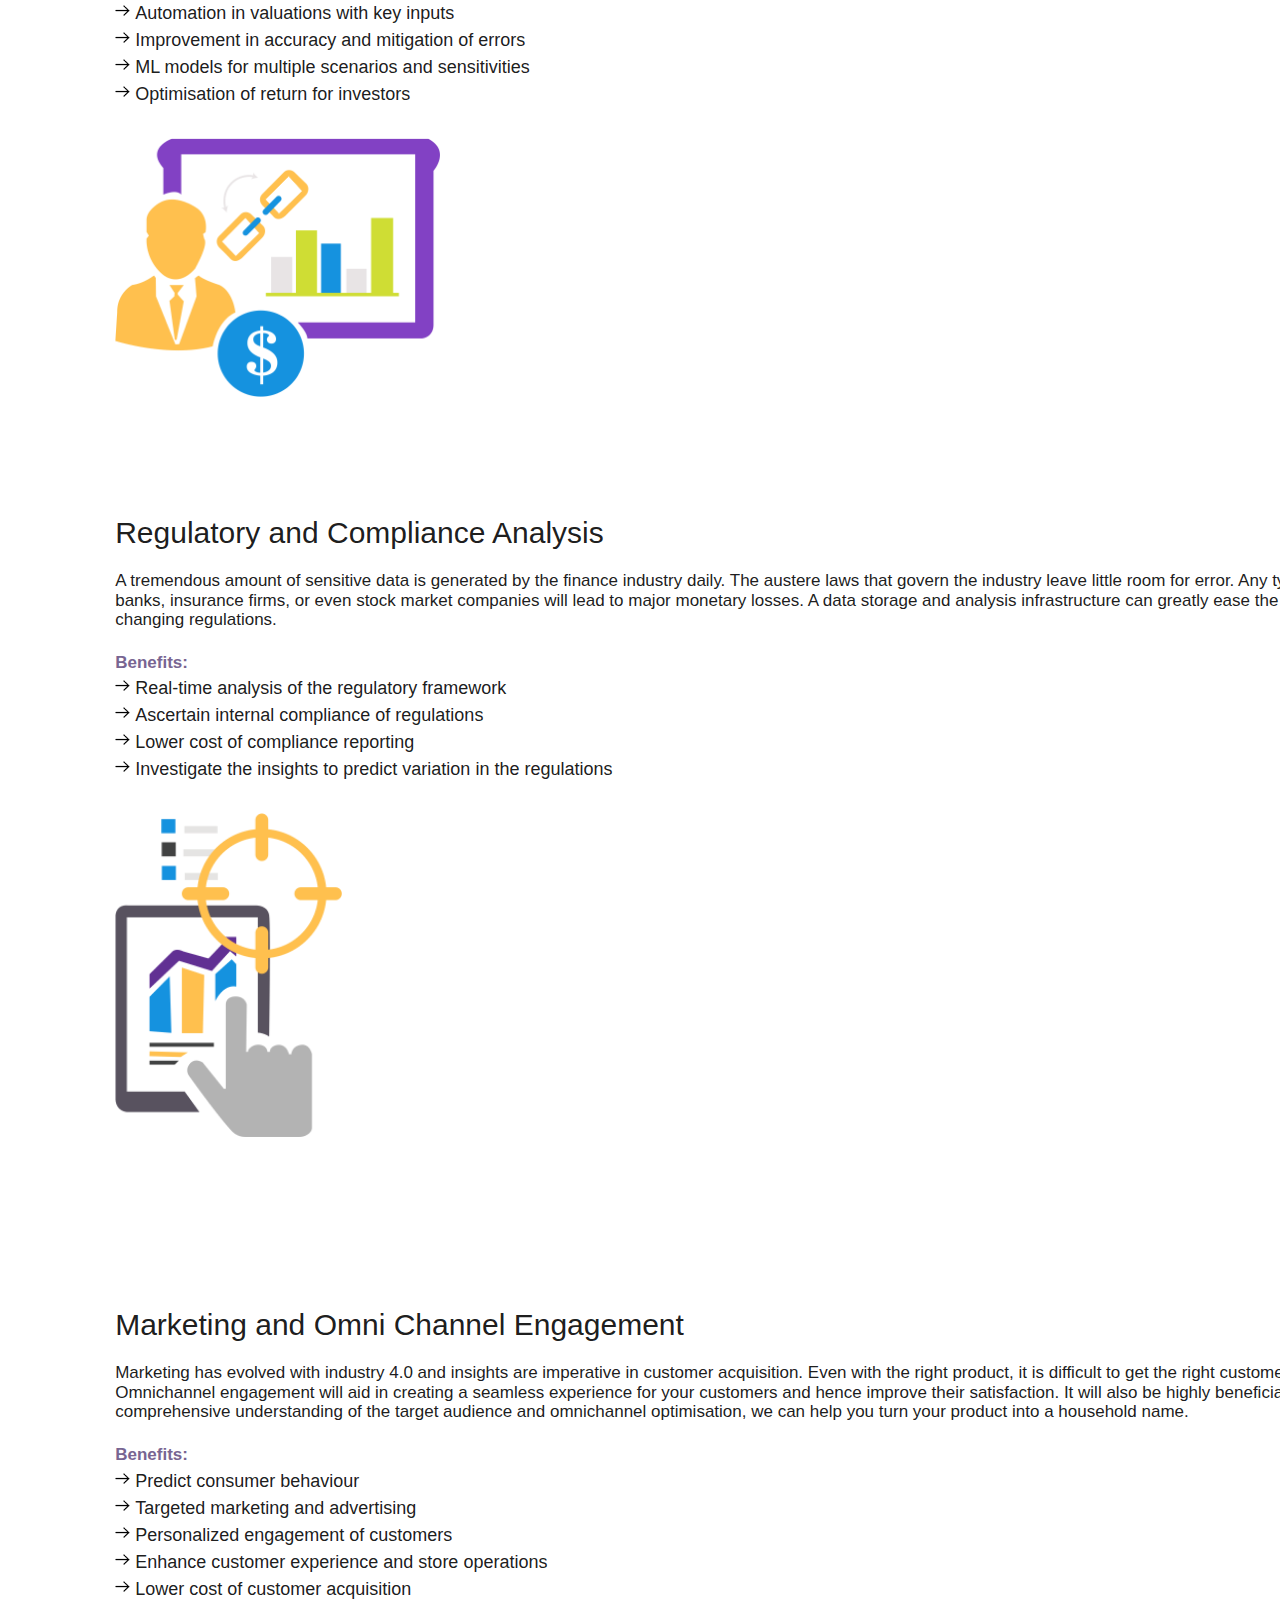
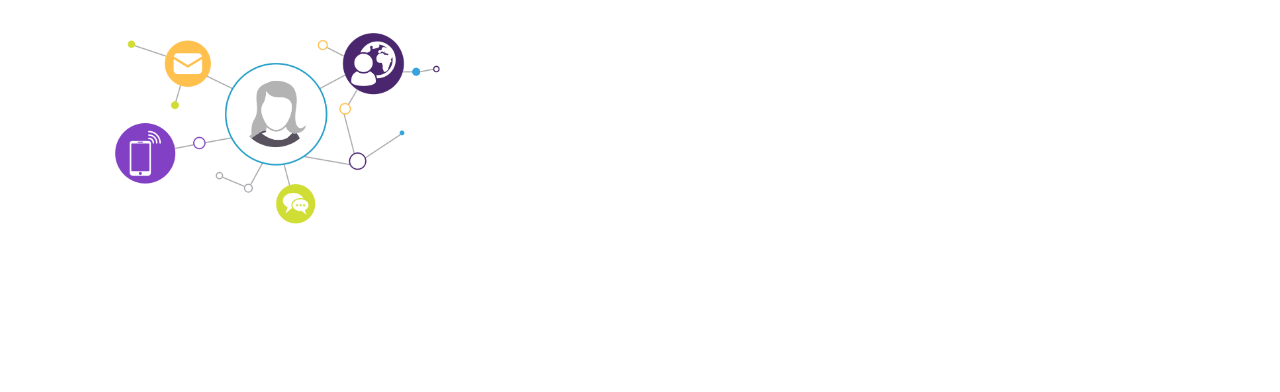
<file: pages/financial_services.html>
<!DOCTYPE html>
<html lang="en">

<head>
    <meta charset="UTF-8" />

    <title>Financial</title>
    <link rel="stylesheet" href="https://stackpath.bootstrapcdn.com/bootstrap/4.5.2/css/bootstrap.min.css"
        integrity="sha384-JcKb8q3iqJ61gNV9KGb8thSsNjpSL0n8PARn9HuZOnIxN0hoP+VmmDGMN5t9UJ0Z" crossorigin="anonymous">
    <!-- <link rel="stylesheet" href="https://www.w3schools.com/w3css/4/w3.css"> -->
    <link rel="stylesheet" href="../style.css?v=timestamp">
    <link rel="stylesheet" href="https://unpkg.com/aos@next/dist/aos.css" />
    <style>
        /* Healthcare Industry */
        /* Jumbotron */

        html {
            scroll-behavior: smooth;
        }

        * {
            box-sizing: border-box;
            color: rgba(255, 255, 255, 0.9);

        }

        h1 {
            font-size: 30px;
        }

        p {
            font-size: 17px;
            line-height: 115%;
        }

        ul {
            font-size: 17px;
        }

        li {
            font-size: 18px;
        }

        strong {
            font-size: 17px;
        }

        /* body {
    font-size: calc(14px + (26 - 14) * ((100vw - 300px) / (1600 - 300)));
} */


        body[data-aos-duration='4000'] [data-aos],
        [data-aos][data-aos][data-aos-duration='4000'] {
            transition-duration: 4000ms;
        }

        .wrap {
            width: 100%;
        }

        .jumbotron-background {
            background-color: #370F5A;
        }

        .main-jumbotron {
            background: url(../resources/financial_banner.png);
            width: 100%;
            background-size: 100% 100%;
            background-repeat: no-repeat;
            margin-top: 70px;
            margin: 0 auto;
            height: 854px;
            margin-top: 83px;
        }




        /* navigation */
        .healthcare-navigation {
            background-color: #FF4500;
            height: 20px;
            display: flex;
            justify-content: left;
            align-items: center;
            /* margin-top: -65px; */
            color: white;
            padding-left: 8.5%;

        }

        .healthcare-navigation li {
            display: inline-block;
            margin-right: 15px;


        }

        .healthcare-navigation a {
            text-decoration: none;
            color: white;
        }



        .dropbtn1 {
            background-color: #FF4500;
            display: inline;
            color: rgba(255, 255, 255, 0.9);
            border: none;
            font-size: 12px;
        }

        .dropdown {
            position: relative;
            display: inline-block;
        }

        .dropdown-content1 {
            display: none;
            /* position: absolute; */
            z-index: 1;
            min-width: 800px;
        }



        .dropdown-content1 a {
            text-decoration: none;
            display: inline-block;
            font-weight: 550;
            font-size: 10px;
        }

        .dropdown:hover .dropdown-content1 {
            display: inline-block;
        }

        .healthcare-arrow {
            height: 9px;
        }


        .services-arrow {
            height: 9px;

            margin: 5px;

        }


        .nav-health {
            color: rgba(255, 255, 255, 0.9) !important;
            font-size: 18px;
        }

        .nav-services {
            color: rgba(255, 255, 255, 0.9) !important;
            font-size: 18px;
        }

        .navbar-bottom-right {
            right: 10%;
            top: 788px;
        }

        /* navigation ends */

        /* main content */
        /* New content added start */

        .alerts-for-mediaq {
            width: 79% !important;

        }

        .proactively-mediaq {
            width: 74% !important;
        }

        /*  */
        .healthcare-head-content {
            position: absolute;
            left: 8.5%;
            top: 25%;

        }

        .healthcare-main-icon {
            width: 33px;
            height: 39px;
            margin-bottom: 20px;


        }

        .heathcare-head-content p {
            width: 70%;
        }

        .healthcare-head-content-p1 {
            width: 28%;
            font-size: 18px;


            line-height: 128%;
        }

        .healthcare-head-content-p2 {
            font-size: 18px;
            margin-top: 80px;
            font-weight: 700;
            width: 45%;
        }

        .healthcare-head-content-p1 span::before {
            content: "\A";
            white-space: pre;
        }

        .orange-bullet {
            height: 25px;
            margin-right: 11px;

        }

        .orange-bullet-points {
            width: 50%;
        }

        .bullet-points {
            width: 50%;
        }

        .orange-bullet-points-1 {
            width: 77%;
            padding-top: 5px;
            padding-right: 36px;
            font-size: 18px;
            line-height: 115%;
        }

        .orange-bullet-points-2 {
            width: 76%;
            padding-top: 5px;
            padding-right: 0;
            font-size: 18px;
            line-height: 115%;
        }


        .orange-bullet-points-3 {
            width: 76%;
            padding-top: 5px;
            padding-right: 13px;
            font-size: 18px;
            line-height: 115%;

        }

        .orange-bullet-points-1 span::before,
        .orange-bullet-points-2 span::before,
        .orange-bullet-points-3 span::before {
            content: "\A";
            white-space: pre;
        }


        .healthcare-head-content-p3 {
            font-size: 18px;

        }

        .healthcare-services-main-div {
            width: 100%;
            padding: 30px 8.5%;



        }

        .healthcare-services-main-div * {
            color: rgba(0, 0, 0, 0.9);
            list-style-type: none;
            padding: 0;
            margin: 0;

        }



        .healthcare-services-heading {
            color: #5d318a;
            letter-spacing: 7px;
            font-size: 17px;
            margin-bottom: 10px;
        }


        .social-analytics h1,
        .medical-device h1,
        .clinical-research h1,
        .ai-diagnostics h1 {
            margin: 20px 0 20px 0;
            font-size: 30px;
        }

        .social-analytics-textbox-div {
            width: 54.5%;

        }


        .medical-device-textbox-div {
            width: 54.5%;
        }


        .financial-img1-4 {
            width: 109%;


        }

        .financial-img1-4 {
            width: 325px;
            height: 276px;
            margin-top: 20px;
            margin-bottom: 98px;
        }


        /* .medical-device-text {
            width: 99%;
        } */
        .medical-device-text-p1 {
            width: 99%;
        }

        .medical-device-text-p2 {
            width: 101%;
        }

        .medical-device-text-p3 {
            width: 101%;
        }

        .medical-device-text-p4 {
            width: 107%;
        }

        .financial-img2-4 {
            width: 325px;
            height: 259px;
            margin-top: 20px;
            margin-bottom: 98px;
        }

        .medical-device-ul-div {

            width: 110%;
            padding-bottom: 10px;
        }


        .medical-device-ul-div ul {
            margin-top: 20px;
        }

        .medical-device-ul-div img {
            width: 15px;
            height: 11px;
            position: relative;
            top: 5px;
            margin-top: 0;
        }

        .alerts-for-mediaq {
            width: 90%;
            line-height: 115%;

        }

        .proactively-mediaq {

            width: 69%;
            line-height: 115%;
        }

        .accelerating-clinical-textbox {
            width: 54.5%;
        }

        .accelerating-clinical-textbox p {
            width: 80% !important;
        }


        .financial-img3-4 {
            width: 227px;
            height: 324px;
            margin-top: 20px;
            margin-bottom: 88px;
        }

        .financial-img4-4 {
            width: 325px;
            height: 191px;
            margin-top: 20px;
            margin-bottom: 88px;
        }

        .ai-leveraged-textbox {
            width: 54.5%;
        }


        .healthcare-nav-items a {
            font-size: 12px;
        }

        #fraud {
            scroll-margin-top: 90px !important;
        }

        #financial {
            scroll-margin-top: 90px !important;
        }

        #regulatory {
            scroll-margin-top: 90px !important;
        }

        #marketing {
            scroll-margin-top: 90px !important;
        }


        .spacebottom {
            height: 50px;
        }


        /* New content added end */

        /* On scroll fixed nav start */

        /* Style the header */
        .header {
            padding: 10px 16px;
            background: #555;
            color: #f1f1f1;
        }

        /* Page content */
        .content {
            padding: 16px;
        }

        /* The sticky class is added to the header with JS when it reaches its scroll position */
        .sticky {
            position: fixed;
            top: 0;
            width: 100%
        }

        /* Add some top padding to the page content to prevent sudden quick movement (as the header gets a new position at the top of the page (position:fixed and top:0) */
        .sticky+.content {
            padding-top: 102px;
        }

        /* On scroll fixed nav end */



        /* Media Query */

        @media only screen and (min-width: 1367px) and (max-width: 1600px) {
            .main-jumbotron {
                background: url(../resources/financial_banner.png);
                width: 100%;
                height: 718px;
                background-size: 100% 100%;
                background-repeat: no-repeat;
                margin-top: 83px !important;
                margin: 0 auto;

                /* margin-top: 65px; */
            }


            .healthcare-head-content-p1 {
                width: 30%;
                font-size: 16px;
                line-height: 128%;
            }

            .healthcare-head-content-p2 {

                margin-top: 32px;
                width: 48%;
            }

            .medical-device-text-p1 {

                width: 125%;

            }

            .medical-device-text-p-2 {

                width: 125%;

            }

            .healthcare-head-content-p2 {
                font-size: 16px;

            }

            .healthcare-head-content-p1 {
                width: 28%;
            }

            .finance-benifit-1 {
                width: 1280%;
            }

            .orange-bullet {
                height: 23px;
            }

            .orange-bullet-points-1 {
                width: 89%;
                font-size: 16px;
            }

            .orange-bullet-points-2 {

                font-size: 16px;
            }

            .orange-bullet-points-3 {
                width: 80%;
                font-size: 16px;
            }


            .healthcare-head-content-p3 {
                font-size: 16px;
            }

            .healthcare-services-heading {
                font-size: 17px;
            }

            .social-analytics h1,
            .medical-device h1,
            .clinical-research h1,
            .ai-diagnostics h1 {
                font-size: 30px;
                width: 105%;
            }

            .social-analytics-textbox-div {
                width: 54.2%;
            }

            .financial-img1-4 {
                width: 325px;
                height: 276px;
                margin-top: 20px;
                padding-bottom: 9px;
            }

            .medical-device-textbox-div {
                width: 63.2%;
            }

            /* .medical-device-text p {
                width: 113%;
            } */

            .medical-device-text-p1 {
                width: 125%;
            }

            .medical-device-text-p2 {
                width: 120%;
            }

            .medical-device-text-p3 {
                width: 122%;
            }

            .medical-device-text-p4 {
                width: 125%;
            }

            .financial-img2-4 {
                width: 325px;
                height: 259px;
                margin-top: 20px;

            }

            .accelerating-clinical-textbox {
                width: 58.2% !important;
            }

            .accelerating-clinical-textbox p {
                width: 88% !important;
            }


            .financial-img3-4 {
                width: 227px;
                height: 324px;
                margin-top: 20px;
                margin-bottom: 150px;


            }

            .ai-leveraged-textbox {

                width: 49% !important;
            }

            .ai-leveraged-textbox p {

                width: 84% !important;
            }

            .financial-img4-4 {
                width: 325px;
                height: 191px;
                margin-top: 20px;

            }

            .bullet-points-3-margin {
                margin-left: 18px;
            }

            .navbar-bottom-right {
                right: 7%;
                top: 625px;
            }

            .medical-device-ul-div {
                width: 110%;
            }
        }

        li {
            font-size: 18px;
        }

        @media only screen and (min-width: 1281px) and (max-width: 1366px) {
            .main-jumbotron {
                background: url(../resources/financial_banner.png);
                width: 100%;
                background-size: 100% 100%;
                background-repeat: no-repeat;
                margin-top: 70px;
                margin: 0 auto;
                height: 613px;
                margin-top: 83px;
            }

            .healthcare-head-content-p1 {
                width: 29%;
                font-size: 13px;
                line-height: 128%;
            }

            .healthcare-head-content-p2 {
                font-size: 13px;
            }



            .healthcare-head-content-p3 {
                font-size: 13px;

            }

            .medical-device-text-p1 {

                width: 100%;
                font-size: 17px;

            }

            .medical-device-text-p-2 {

                width: 100%;
                font-size: 17px;

            }

            .finance-benifit-1 {
                width: 180%;
            }

            .orange-bullet {
                height: 19px;

            }

            .orange-bullet-points-1 {
                width: 84%;
            }

            .orange-bullet-points-1,
            .orange-bullet-points-2,
            .orange-bullet-points-3 {

                font-size: 13px;

            }

            .orange-bullet-points-3 {
                width: 90%;
            }

            .healthcare-services-heading {

                font-size: 17px;

            }

            .social-analytics h1,
            .medical-device h1,
            .clinical-research h1,
            .ai-diagnostics h1 {
                margin: 15px 0 15px 0;
                font-size: 30px;
                width: 123%;
            }

            .social-analytics-textbox-div {
                width: 64.2%;

            }

            .financial-img1-4 {
                width: 325px;
                height: 276px;
                margin-top: 20px;
                padding-bottom: 60px;
            }

            .social-analytics-text-img {
                width: 325px;
                height: 210px;

            }

            .medical-device-textbox-div {
                width: 74.2%;
            }

            /* .medical-device-text p {
                /* width: 106%; */
            /* }
             */
            .medical-device-text-p1 {
                width: 141%;
            }

            .medical-device-text-p-2 {
                width: 147%;
            }


            .medical-device-text-p2 {
                width: 142%;
            }

            .medical-device-text-p3 {
                width: 147%;
            }

            .medical-device-text-p4 {
                width: 147%;
            }


            .financial-img2-4 {
                width: 325px;
                height: 259px;
                margin-top: 20px;

            }

            .alerts-for-mediaq {
                width: 90% !important;
            }

            .proactively-mediaq {
                width: 64% !important;

            }

            .medical-device-ul-div {
                width: 82%;
                padding-bottom: 10px;
            }

            .accelerating-clinical-textbox {
                width: 69.2% !important;
            }

            .accelerating-clinical-textbox p {
                width: 61% !important;
            }


            .financial-img3-4 {
                width: 227px;
                height: 324px;
                margin-top: 20px;
                margin-bottom: 150px;


            }

            .ai-leveraged-textbox {

                width: 77% !important;
            }

            .ai-leveraged-textbox p {

                width: 58.5% !important;
            }

            .financial-img4-4 {
                width: 325px;
                height: 191px;
                margin-top: 20px;
            }




            .bullet-points-3-margin {
                margin-left: 18px;
            }

            .navbar-bottom-right {
                right: 8%;
                top: 496px;
            }

            p {
                font-size: 17px;
            }

            ul {
                font-size: 17px;
            }

            li {
                font-size: 18px;
            }

            .medical-device-ul-div {
                width: 110%;
            }

        }

        @media only screen and (min-width: 1025px) and (max-width: 1280px) {
            .main-jumbotron {
                height: 575px;
                margin-top: 83px;
            }



            .healthcare-head-content-p1 {
                width: 28%;
                font-size: 12px;
                line-height: 128%;
            }

            .healthcare-head-content-p2 {
                font-size: 12px;
                margin-top: 70px;
                width: 60%;
            }


            .medical-device-text-p1 {
                width: 130%;
                font-size: 17px;
            }

            .medical-device-text-p-2 {
                width: 132%;
                font-size: 17px;
            }

            .healthcare-head-content-p3 {
                font-size: 12px;

            }

            .finance-benifit-1 {
                width: 128%;
            }


            .orange-bullet {
                height: 19px;

            }

            .bullet-points {
                width: 60%;
            }

            .orange-bullet-points-1 {
                font-size: 12px;
                width: 74%;
            }

            .orange-bullet-points-2 {
                font-size: 12px;
                width: 68%;

            }

            .orange-bullet-points-3 {

                font-size: 12px;
                width: 71%;

            }

            .healthcare-services-heading {

                font-size: 17px;

            }

            .social-analytics-textbox-div {
                width: 68.2%;

            }

            .financial-img1-4 {
                width: 325px;
                height: 276px;
                margin-top: 20px;
            }

            .financial-h1 {
                width: 136%;
            }

            .social-analytics-text-img {
                width: 362px;
                height: 234px;

            }

            .medical-device-textbox-div {
                width: 74.2%;
            }

            .medical-device-text p {
                /* width: 130%; */
                font-size: 17px;
            }

            .medical-device-text-p1 {
                width: 152%;
            }

            .medical-device-text-p-2 {
                width: 152%;
            }


            .medical-device-text-p2 {
                width: 154%;
            }

            .medical-device-text-p3 {
                width: 157%;
            }

            .medical-device-text-p4 {
                width: 162%;
            }





            .healthcare-services-heading {
                width: 112%;
            }

            .financial-img2-4 {
                width: 325px;
                height: 259px;
                margin-top: 20px;

            }

            .proactively-mediaq {
                width: 85% !important;

            }



            .accelerating-clinical-textbox {
                width: 69.2% !important;
            }

            .accelerating-clinical-textbox p {
                width: 88% !important;
            }


            .financial-img3-4 {
                width: 227px;
                height: 324px;
                margin-top: 20px;
                margin-bottom: 150px;


            }

            .ai-leveraged-textbox {

                width: 77% !important;
            }

            .ai-leveraged-textbox p {

                width: 84% !important;
            }

            .financial-img4-4 {
                width: 325px;
                height: 191px;
                margin-top: 20px;
            }

            .navbar-bottom-right {
                right: 7.5%;
                top: 495px;
            }


            p {
                font-size: 17px;
            }

            ul {
                font-size: 17px;
            }

            li {
                font-size: 18px;
            }

            .bullet-points-3-margin {
                margin-left: 18px;
            }



            .medical-device-ul-div {
                width: 120%;
            }

            .healthcare-services-main-div {
                width: 99%;
                padding: 30px 9%;
            }
        }

        @media only screen and (min-width: 1000px) and (max-width: 1024px) {
            .main-jumbotron {


                height: 460px;
                margin-top: 83px;
            }

            .healthcare-main-icon {
                width: 23px;
                height: 27px;

            }

            .healthcare-head-content {
                position: absolute;
                left: 8.5%;
                top: 20%;
            }

            .healthcare-head-content-p1 {
                width: 25%;
                font-size: 10px;
                line-height: 128%;
            }

            .healthcare-head-content-p2 {

                margin-top: 34px;
                width: 47%;
                font-size: 10px;



            }

            .medical-device-text-p1 {
                width: 100%;

            }

            .medical-device-text-p-2 {
                width: 100%;
            }



            .finance-benifit-1 {
                width: 128%;
            }


            .orange-bullet {
                height: 15px;

            }


            .bullet-points {
                width: 60%;
            }

            .orange-bullet-points-1 {
                width: 77%;
                font-size: 10px;
            }

            .orange-bullet-points-2 {
                width: 73%;
                font-size: 10px;
            }

            .orange-bullet-points-3 {
                width: 74%;
                font-size: 10px;

            }

            .healthcare-services-heading {

                font-size: 17px;

            }

            .social-analytics h1,
            .medical-device h1,
            .clinical-research h1,
            .ai-diagnostics h1 {

                font-size: 30px;
                width: 120%;
            }


            .healthcare-head-content-p3 {
                font-size: 10px;
            }

            .social-analytics-textbox-div {
                width: 47.8%;

            }

            .financial-img1-4 {
                width: 325px;
                height: 276px;
                margin-top: 20px;
            }

            .social-analytics-text-img {
                margin-left: 90px;
                width: 272px;
                height: 176px;
            }

            .medical-device-textbox-div {
                width: 59% !important;
            }

            .medical-device-text p {
                width: 102%;
            }

            .financial-img2-4 {
                width: 325px;
                height: 259px;
                margin-top: 20px;
            }



            .medical-device-ul-div img {
                width: 9px;
                height: 11px;
            }

            .alerts-for-mediaq {
                width: 84%;

            }

            .proactively-mediaq {

                width: 72%;
            }


            .accelerating-clinical-textbox {
                width: 59% !important;
            }

            .accelerating-clinical-textbox p {
                width: 81% !important;
            }

            .financial-img3-4 {
                width: 227px;
                height: 324px;
                margin-top: 20px;
            }



            .ai-leveraged-textbox {

                width: 60% !important;
            }

            .ai-leveraged-textbox p {

                width: 77% !important;
            }

            .financial-img4-4 {
                width: 325px;
                height: 191px;
                margin-top: 20px;

            }

            h1 {
                font-size: 30px;
            }

            p {
                font-size: 17px;
            }

            ul {
                font-size: 17px;
            }

            li {
                font-size: 18px;
            }

            .bullet-points-3-margin {
                margin-left: 18px;
            }

            .medical-device-ul-div {
                width: 110%;
            }

            .navbar-bottom-right {
                right: 7.5%;
                top: 510px;
            }


        }

        /* Mobile  */
        /* @media only screen and (min-width: 320px) and (max-width: 992px) {

            * {
                color: rgba(0, 0, 0, 0.9);
            }

            .carousel-nav a {
                font-size: 0.85rem !important;
                padding-right: 10px !important;
            }

            .main-jumbotron {
                height: 440px
            }

            .healthcare-services-main-div {
                padding-top: 750px;
            }
            .healthcare-head-content {
                top: 32%;
                position: absolute;
            }



            .d-flex {
                display: flex!important;


            }



            .healthcare-head-content-p1 {
                width: 47%;

            }

            .healthcare-head-content-p2 {

                margin-top: 30px;
                width: 50%;
            }

            .healthcare-head-content-p2-ul {
                flex-direction: column;
                width: 50%;
            }

            .healthcare-services-main-div {
                padding-top: 683px;
            }

            .healthcare-services-heading {
                padding-top: 116px;
            }

            .orange-bullet-points-1 {
                width: 100%;

            }


            .orange-bullet-points-1 span::before,
            .orange-bullet-points-2 span::before,
            .orange-bullet-points-3 span::before {
                content: "\A";
                white-space: nowrap;
            }

            .improve-health {
                width: 96%;
            }

            .healthcare-head-content-p3 {

                width: 55%;
            }

            .navbar-bottom-right {

                right: 5%;
                top: 610px;


            }

            .orange-bullet {
                height: 16px;

                margin-top: 5px;
            }

            .social-analytics-textbox-div {
                width: 64.5%;
            }

            .social-analytics-text p {
                width: 130%;

            }

            .medical-device-text p {
                width: 129%;
            }

            .medical-device-textbox-div {
                width: 66.5%;
            }

            .medical-device-ul-div {

                width: 100%;

            }

            .medical-device-ul-we-offer {
                width: 91%;
            }

            .alerts-for-mediaq {
                width: 100% !important;
            }

            .proactively-mediaq {
                width: 100% !important;
            }

            .accelerating-clinical-textbox {
                width: 64.5%;
            }

            .accelerating-clinical-textbox p {
                width: 98% !important;
            }

            .ai-leveraged-textbox {
                width: 64.5%;
            }

            .ai-leveraged-textbox p {
                width: 100.4% !important;
            }
        

            .medical-device h1{
                width: 122%;
            }


            .navbar-bottom-right{
                top: 395px;
            }
            .navbar-bottom-right a {

                font-size: 20px;
                margin-bottom: 16px;
            }


        } */



        /* Mobile  */
        @media only screen and (min-width: 320px) and (max-width: 992px) {
            .wrap {
                width: 90%;
            }

            * {
                color: rgba(0, 0, 0, 0.9);
            }

            .carousel-nav a {
                font-size: 0.85rem !important;
                padding-right: 10px !important;
            }

            .main-jumbotron {
                height: 439px;
                width: 111%;
            }

            .healthcare-services-main-div {
                padding-top:1050px;
            }

            .healthcare-head-content {
                top: 32%;
                position: absolute;
            }


            .direction {
              flex-direction: column;


            }




            h1 {
                font-size: 50px !important;
            }

            .healthcare-head-content-p1 {
                width: 90%;
                font-size: 30px;
                text-align: left;

            }

            .healthcare-head-content-p2 {

                margin-top: 30px;
                margin-bottom: 40px;
                width: 90%;
                font-weight: 600;
                text-align: justify;
                font-size: 32px;
            }

            .healthcare-head-content-p2-ul {
                flex-direction: column;
                width: 90%;


            }


            .healthcare-services-heading {
                padding-top: 165px;
            }

            .bullet-points {
                width: 90%;
            }

            .orange-bullet-points-1 {
                width: 81%;
                font-size: 30px;
            }

        
            .orange-bullet-points-2 {
                width: 86%;
                font-size: 30px;
            }

            .orange-bullet-points-3 {
                width: 80%;
                font-size: 30px;
            }
            .orange1{
                flex-direction: column;
            }

            .orange-bullet-points-1 span::before,
            .orange-bullet-points-2 span::before,
            .orange-bullet-points-3 span::before {
                content: "\A";
                white-space: nowrap;
            }



         

            .improve-health {
                width: 96%;
            }

            .healthcare-head-content-p3 {

                width: 55%;
            }

            .financial-h1 {
                font-size: 42px !important;
            }

            .social-analytics-text p {
                font-size: 30px;
                text-align: left;
            }

            strong {
                font-size: 34px;
            }

            li {
                font-size: 25px;
            }


            .medical-device-text-p2,
            .medical-device-text-p3,
            .medical-device-text-p4 {

                font-size: 30px;
                text-align: left;
            }

            .financial-img1-4,
            .financial-img2-4,
            .financial-img3-4,
            .financial-img4-4 {
                margin-bottom: 45px;
                margin-left: 256px;
            }

            .carousel-nav {
                flex-direction: column;
                line-height: 50px;
            }

            .carousel-nav a {
                border-right: none;
                font-size: 24px !important;

            }

            .navbar-bottom-right {

                right: 5%;
                top: 610px;


            }

            .orange-bullet {
                height: 30px !important;
                margin-top: 5px;
            }

            .social-analytics-textbox-div {
                width: 64.5%;
            }

            .social-analytics-text p {
                width: 126%;

            }

            .medical-device-text-p-2 {
                margin-top: 15px;
            }

            .medical-device-text p {
                width: 120%;
            }

            .medical-device-textbox-div {
                width: 66.5%;
            }

            .medical-device-ul-div {

                width: 114%;

            }

            .medical-device-ul-we-offer {
                width: 91%;
            }

            .alerts-for-mediaq {
                width: 100%;
            }

            .proactively-mediaq {
                width: 100%;
            }

            .accelerating-clinical-textbox {
                width: 64.5%;
            }

            .accelerating-clinical-textbox p {
                width: 98%;
            }

            .ai-leveraged-textbox {
                width: 64.5%;
            }

            .ai-leveraged-textbox p {
                width: 100.4%;
            }


            .medical-device h1 {
                width: 122%;
            }


            .navbar-bottom-right {
                top: 395px;
            }

            .navbar-bottom-right a {

                font-size: 20px;
                margin-bottom: 16px;
            }

            .healthcare-main-icon {
                width: 60px;
                height: 66px;
            }
        }
    </style>



</head>

<body>
    <div class="wrap">
        <!-- Navbar -->
        <!-- Navbar -->

        <div class="top-nav bg-light">
            <ul class="d-flex justify-content-end top-nav-buttons ">

                <li class=" nav-item ">
                    <a class="" href="./csr.html">CSR
                        <img src="../resources/navbar_arrow.png" class="nav-arrow"></a>
                </li>
                <li class="nav-item ">
                    <a class="" href="./careers.html">Careers
                        <img src="../resources/navbar_arrow.png" class="nav-arrow"></a>
                </li>
                <li class="nav-item ">
                    <a class="" href="./contact.html">Contact
                        <img src="../resources/navbar_arrow.png" class="nav-arrow"></a>
                </li>
            </ul>
        </div>

        <nav class="navbar navbar-expand-lg navbar-light bg-light fixed-top " style="top: 27px;">
            <a class="navbar-brand ml-5 mt-n4" href="../index.html"><img class="logo" src="../resources/logo.png" alt=""
                    loading="lazy"></a>

            <button class="navbar-toggler" type="button" data-toggle="collapse" data-target="#navbarSupportedContent"
                aria-controls="navbarSupportedContent" aria-expanded="false" aria-label="Toggle navigation">
                <span class="navbar-toggler-icon"></span>
            </button>

            <div class="collapse navbar-collapse" id="navbarSupportedContent">
                <ul class="navbar  ml-auto display-list-mob">
                    <li class="nav-item home-icon-li "><a href="../index.html" class=" "><img class="home-icon-img"
                                src="../resources/Home icon.png" alt=""></a></li>

                    <li class="nav-item dropdown" style="color: black !important;">
                        <a class=" nav-link dropdown-toggle" href="#" id="navbarDropdown" role="button"
                            data-toggle="dropdown" aria-haspopup="true" aria-expanded="false"
                            style="color: black !important; font-size: 16px; ">
                            Industry
                            Solutions
                        </a>
                        <div class="dropdown-menu" aria-labelledby="navbarDropdown">

                            <a class=" dropdown-item " href=" ./healthcare.html"
                                style="color: black !important; font-size: 16px; ">Healthcare</a>
                            <a class="dropdown-item" href="./retail.html"
                                style="color: black !important; font-size: 16px; ">Retail</a>

                            <a class="dropdown-item" href="./automotive.html"
                                style="color: black !important; font-size: 16px; ">Automotive</a>
                            <a class="dropdown-item" href="./financial_services.html"
                                style="color: black !important; font-size: 16px; ">Financial Services</a>
                        </div>
                    </li>


                    <li class="nav-item">
                        <a href="./pages/Services.html" class=" nav-link"
                            style="color: black !important; font-size: 16px; ">Services</a>
                    </li>
                    </li>
                    <li class="nav-item border-0">
                        <a href="./AboutKushagramati.html" class=" nav-link"
                            style="color: black !important; font-size: 16px; ">About Us</a>
                    </li>
                    </li>
                </ul>

            </div>
        </nav>
        <!-- Navbar Ends -->



        <!--         
        <div class="navbar-bottom-right">

            <a href="#fraud">Fraud Detection and Prevention</a>
            <a href="#financial">Financial Modelling and Recommendations</a>
            <a href="#regulatory">Regulatory and Compliance Analysis</a>
            <a href="#marketing">Marketing and Omni Channel Engagement</a>
            <a href="#top" style="border-bottom: none;">Top</a>
        </div> -->

        <!-- Main Content -->
        <!-- Navbar bottom -->

        <!-- <div class="healthcare-navigation fixed-bottom">
            <div class="healthcare-nav-items"><a class="nav-health" href="#top">HEALTHCARE</a> <img
                    class="healthcare-arrow" src="../resources/White arrow.png" alt="">
                <div class="dropdown">
                    <div class="dropbtn1">SERVICES <img class="healthcare-arrow" src="../resources/White arrow.png"
                            alt=""></div>
                    <div class="dropdown-content1  ">
                        <a href="#social">Social Analytics</a><img class="services-arrow"
                            src="../resources/White arrow.png" alt="">
                        <a href="#medicaldevice">Medical Device Analytics (IoT)</a><img class="services-arrow"
                            src="../resources/White arrow.png" alt="">
                        <a href="#accelerating">Accelerating Clinical Research</a><img class="services-arrow"
                            src="../resources/White arrow.png" alt="">
                        <a href="#ai">AI Leveraged Diagnostics</a>
                    </div>
                </div>
            </div>
        </div> -->
        <div class="jumbotron-background">
            <div class="  carousel-nav text-light mt-1 row" style="z-index: 999;">
                <a href="./leadership.html">LEADERSHIP</a>
                <a href="./partners.html">PARTNERS</a>
                <a href="./awards.html">AWARDS</a>
                <a href="./values.html">VALUES</a>
                <a href="./vision_and_mission.html" class="border-0">VISION & MISSION</a>
            </div>

            <div class="main-jumbotron d-flex align-items-center p-5" id="healthcare">

                <div class="healthcare-head-content" id="healthcare">

                    <img class="healthcare-main-icon" src="../resources/Finance icon.png" alt="">
                    <h1>FINANCIAL SERVICES</h1>
                    <p class="healthcare-head-content-p1">Financial Services enterprises are keen to drive efficiencies
                        and
                        deliver more value to their clients by building automation, advanced data analytics and machine
                        learning
                        capabilities into their business. AI and Machine Learning has become become a default
                        requirement to deliver
                        capabilities such as fraud detection, financial modelling, risk calculations and client
                        analytics. Without
                        the knowledge of how to build and deploy modern data analytics platforms, most companies
                        struggle with old,
                        legacy on-premise technologies and ever increasing volume and velocity of data.</p>


                    <p class="healthcare-head-content-p2">Kushagramati has accumulated decades of technical and domain
                        expertise
                        to accelerate the path for enterprises to adopt powerful technologies to transform and modernize
                        their
                        business.</p>
                    <div class="bullet-points">

                        <ul class="d-flex p-0 direction ">

                            <li class=" d-flex">
                                <img class="orange-bullet" src="../resources/Orange arrow.png" alt="">
                                <p class="orange-bullet-points-1">We help enterprises develop an actionable road map to
                                    building
                                    enterprise data analytics capabilities</p>
                            </li>
                            <li class="d-flex">
                                <img class=" orange-bullet" src="../resources/Orange arrow.png" alt="">
                                <p class="orange-bullet-points-2">Help accelerate their transition to the cloud securely
                                    and in a
                                    scalable manner</p>
                            </li>
                            <li class="d-flex bullet-points-3-margin">
                                <img class="orange-bullet" src="../resources/Orange arrow.png" alt="">
                                <p class="orange-bullet-points-3">Retool and reskill their staff to give them strategic
                                    advantage over
                                    competition</p>
                            </li>
                        </ul>
                    </div>


                </div>

            </div>
        </div>

        <div class="healthcare-services-main-div">
            <h1 class="healthcare-services-heading">FINANCIAL SERVICES</h1>
            <ul>
                <li class="social-analytics">

                    <div class=" social-analytics-text " id="fraud">
                        <div class=" " style="
                       width: 90%;">
                            <h1 class="financial-h1">Fraud Detection and Prevention</h1>
                            <p class="medical-device-text-p1"> With ever-increasing online transactions and
                                production of a large volume of consumer data, financial fraud has become increasingly
                                widespread.
                                Research showes 80% of all banks had been victims of fraud.
                                The
                                estimated losses due to fraud are up to 5% of total revenue, and the global loss is
                                reported to be $42
                                Billion.</p>
                            <p class="medical-device-text-p-2"> At Kushagramati we recognise that each industry would
                                require a tailor-made solution within the domain
                                of the industry. Using machine learning and artificial intelligence in tandem with the
                                silos of
                                collected data, we engineer a veritable solution.</p>
                            <div class="medical-device-ul-div">

                                <ul> <strong style="color: #786592;">
                                        Benefits:</strong>
                                    <li class="d-flex justify-content-left "> <img src="../resources/Black arrow.png"
                                            alt="">&nbsp;ML-based predictive analytics to spot fraudulent activities
                                    </li>
                                    <li class="d-flex justify-content-left "><img src="../resources/Black arrow.png"
                                            alt="">&nbsp;Fraud
                                        detection and analysis</li>
                                    <li class="d-flex justify-content-left "><img src="../resources/Black arrow.png"
                                            alt="">&nbsp;Risk
                                        management and mitigation</li>


                                </ul>


                            </div>
                        </div>
                        <img class="financial-img1-4" src="../resources/Icon-01.png" alt="">
                    </div>
                </li>
                <li class="medical-device">

                    <div class="medical-device-text" id="financial">
                        <div class=" " style="width:90%">
                            <h1 class="financial-h1">Financial Modelling and Recommendations</h1>
                            <p class="medical-device-text-p2">Financial Models are a staple in assessing the performance
                                of the
                                business. The incorporation of data
                                analytics would greatly improve not only the accuracy of the model but also the process
                                of generating
                                it. At Kushagramati, the insights generated from analyzing data would make the
                                assumptions in the model
                                more precise and would aid in performing sensitivity analysis to measure the array of
                                outcomes as they
                                change.</p>



                            <div class=" medical-device-ul-div d-flex justify-content-left">

                                <ul> <strong style="color: #786592;">
                                        Benefits:</strong>
                                    <li class="d-flex justify-content-left "> <img src="../resources/Black arrow.png"
                                            alt="">&nbsp;Automation in detailed free cash flow forecasts</li>
                                    <li class="d-flex justify-content-left "><img src="../resources/Black arrow.png"
                                            alt="">&nbsp;Automation in valuations with key inputs</li>
                                    <li class="d-flex justify-content-left "><img src="../resources/Black arrow.png"
                                            alt="">&nbsp;Improvement in accuracy and
                                        mitigation of errors
                                    </li>
                                    <li class="d-flex justify-content-left "><img src="../resources/Black arrow.png"
                                            alt="">&nbsp;ML models for multiple scenarios
                                        and sensitivities</li>
                                    <li class="d-flex justify-content-left "><img src="../resources/Black arrow.png"
                                            alt="">&nbsp;Optimisation of return for
                                        investors</li>
                                </ul>


                            </div>

                        </div>

                        <img class="financial-img2-4" src="../resources/Icon-02.png" alt="">
                    </div>
                </li>

                <li class="medical-device">

                    <div class="medical-device-text " id="regulatory">
                        <div class="" style="
                        width: 90%;">
                            <h1 class="financial-h1">Regulatory and Compliance Analysis</h1>
                            <p class="medical-device-text-p3">A tremendous amount of sensitive data is generated by the
                                finance
                                industry daily. The austere laws that
                                govern the industry leave little room for error. Any type of mistake, fraud and
                                malpractice in banks,
                                insurance firms, or even stock market companies will lead to major monetary losses. A
                                data storage and
                                analysis infrastructure can greatly ease the checking of compliance with the
                                ever-changing regulations.
                            </p>

                            <div class=" medical-device-ul-div d-flex justify-content-left">

                                <ul> <strong style="color: #786592;">
                                        Benefits:</strong>
                                    <li class="d-flex justify-content-left "> <img src="../resources/Black arrow.png"
                                            alt="">&nbsp;Real-time analysis of the regulatory framework</li>
                                    <li class="d-flex justify-content-left "><img src="../resources/Black arrow.png"
                                            alt="">&nbsp;Ascertain internal compliance of regulations</li>
                                    <li class="d-flex justify-content-left ">
                                    <li class="d-flex justify-content-left "> <img src="../resources/Black arrow.png"
                                            alt="">&nbsp;Lower cost of compliance
                                        reporting</li>

                                    <li class="d-flex justify-content-left "> <img src="../resources/Black arrow.png"
                                            alt="">&nbsp;Investigate the insights to
                                        predict variation in the regulations</li>

                                </ul>


                            </div>

                        </div>

                        <img class="financial-img3-4" src="../resources/Icon-03.png" alt="">
                    </div>
                </li>
                <li class="medical-device">

                    <div class="medical-device-text " id="marketing">
                        <div class="" style="
                        width: 90%;">
                            <h1 class="financial-h1">Marketing and Omni Channel Engagement</h1>
                            <p class="medical-device-text-p4">Marketing has evolved with industry 4.0 and insights are
                                imperative in
                                customer acquisition. Even with
                                the right product, it is difficult to get the right customer at the right point in
                                his/her journey.
                                Omnichannel engagement will aid in creating a seamless experience for your customers and
                                hence improve
                                their satisfaction. It will also be highly beneficial to customer retention. With a
                                comprehensive
                                understanding of the target audience and omnichannel optimisation, we can help you turn
                                your product
                                into a household name.</p>

                            <div class=" medical-device-ul-div d-flex justify-content-left">

                                <ul> <strong style="color: #786592;">
                                        Benefits:</strong>
                                    <li class="d-flex justify-content-left "> <img src="../resources/Black arrow.png"
                                            alt="">&nbsp;Predict
                                        consumer behaviour</li>
                                    <li class="d-flex justify-content-left "><img src="../resources/Black arrow.png"
                                            alt="">&nbsp;Targeted
                                        marketing and advertising</li>
                                    <li class="d-flex justify-content-left "></li>

                                    <li class="d-flex justify-content-left "> <img src="../resources/Black arrow.png"
                                            alt="">&nbsp;Personalized engagement of
                                        customers </li>
                                    <li class="d-flex justify-content-left "><img src="../resources/Black arrow.png"
                                            alt="">&nbsp;Enhance
                                        customer experience
                                        and store operations</li>
                                    <li class="d-flex justify-content-left "><img src="../resources/Black arrow.png"
                                            alt="">&nbsp;Lower cost
                                        of customer
                                        acquisition</li>

                                </ul>


                            </div>

                        </div>

                        <img class="financial-img4-4" src="../resources/Icon-04.png" alt>
                    </div>
                </li>

            </ul>

        </div>

    </div>
    <div class="spacebottom "></div>
    <!-- Scripts -->
    <script src="https://code.jquery.com/jquery-3.5.1.slim.min.js"
        integrity="sha384-DfXdz2htPH0lsSSs5nCTpuj/zy4C+OGpamoFVy38MVBnE+IbbVYUew+OrCXaRkfj"
        crossorigin="anonymous"></script>
    <script src="https://cdn.jsdelivr.net/npm/popper.js@1.16.1/dist/umd/popper.min.js"
        integrity="sha384-9/reFTGAW83EW2RDu2S0VKaIzap3H66lZH81PoYlFhbGU+6BZp6G7niu735Sk7lN"
        crossorigin="anonymous"></script>
    <script src="https://stackpath.bootstrapcdn.com/bootstrap/4.5.2/js/bootstrap.min.js"
        integrity="sha384-B4gt1jrGC7Jh4AgTPSdUtOBvfO8shuf57BaghqFfPlYxofvL8/KUEfYiJOMMV+rV"
        crossorigin="anonymous"></script>

    <script src="https://unpkg.com/aos@next/dist/aos.js"></script>
    <script>
        window.scrollTo(0, 0);
        AOS.init();
    </script>





</body>

</html>
</file>
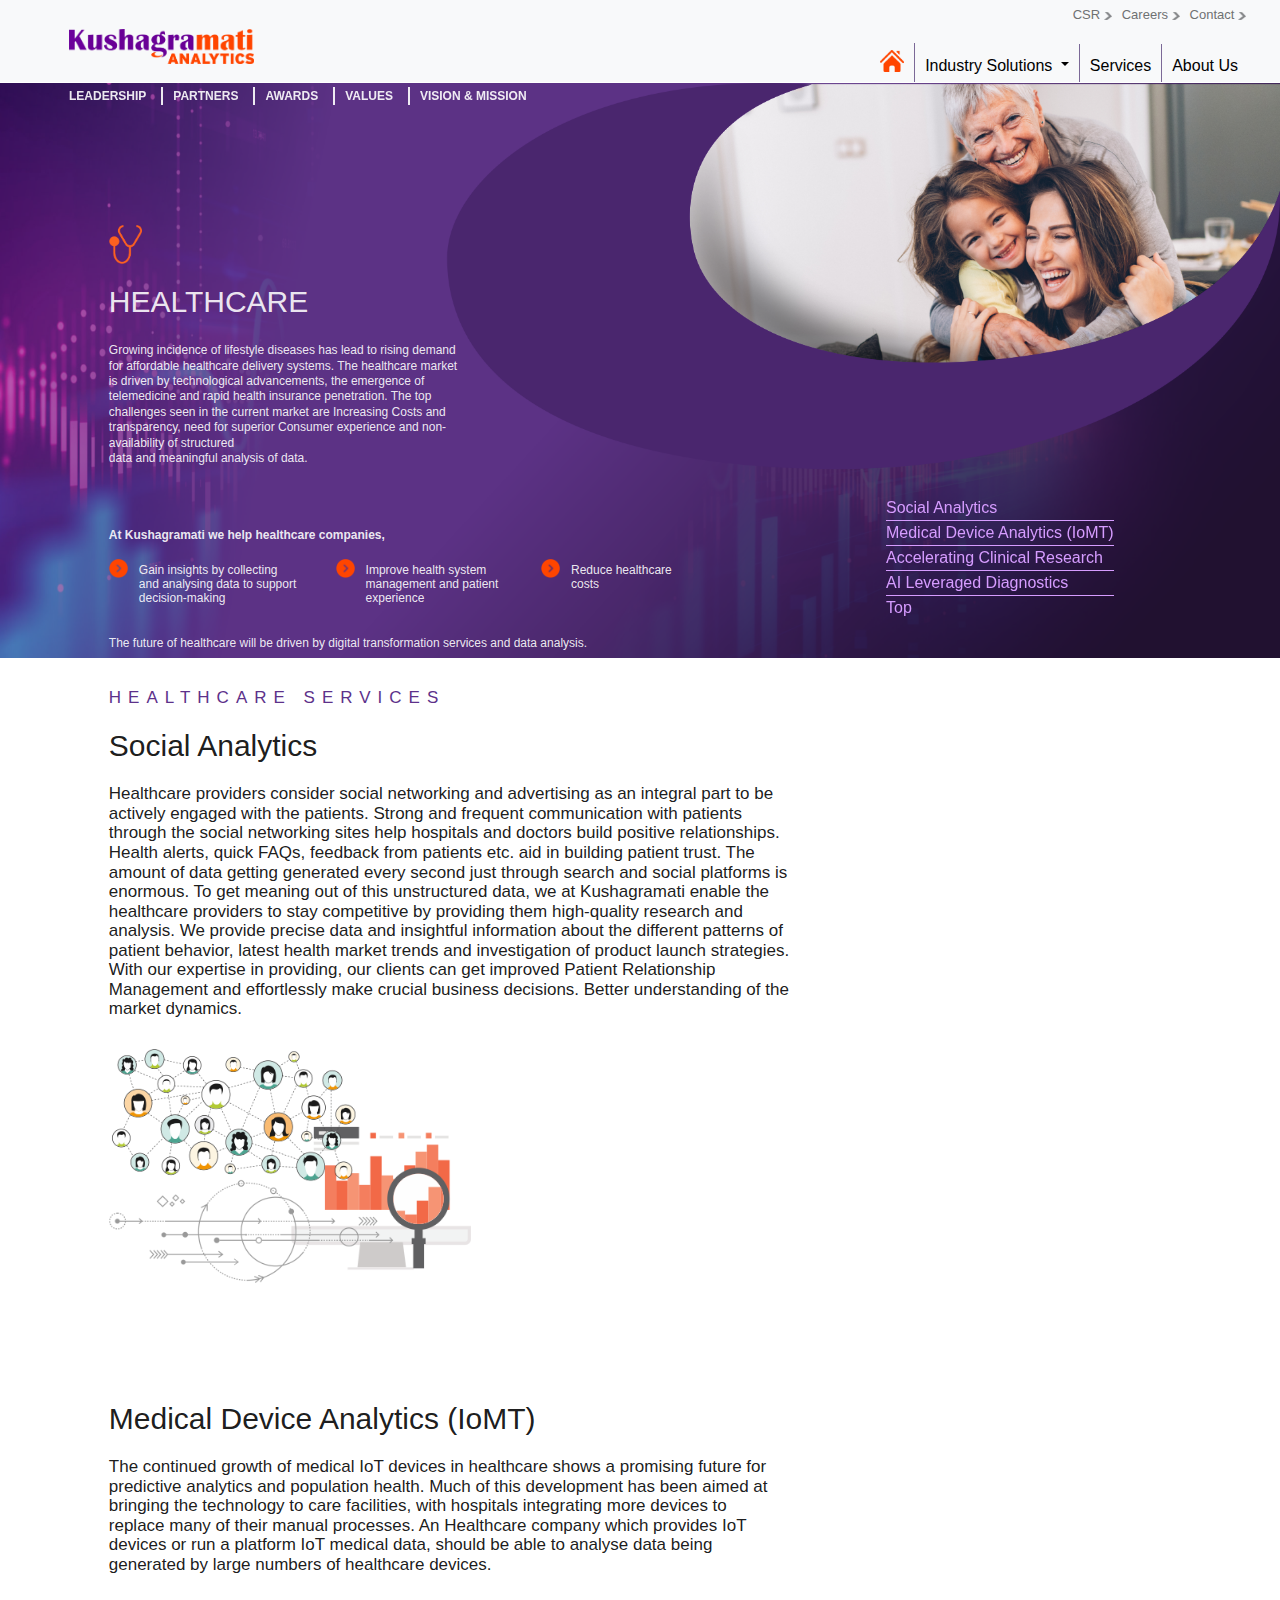
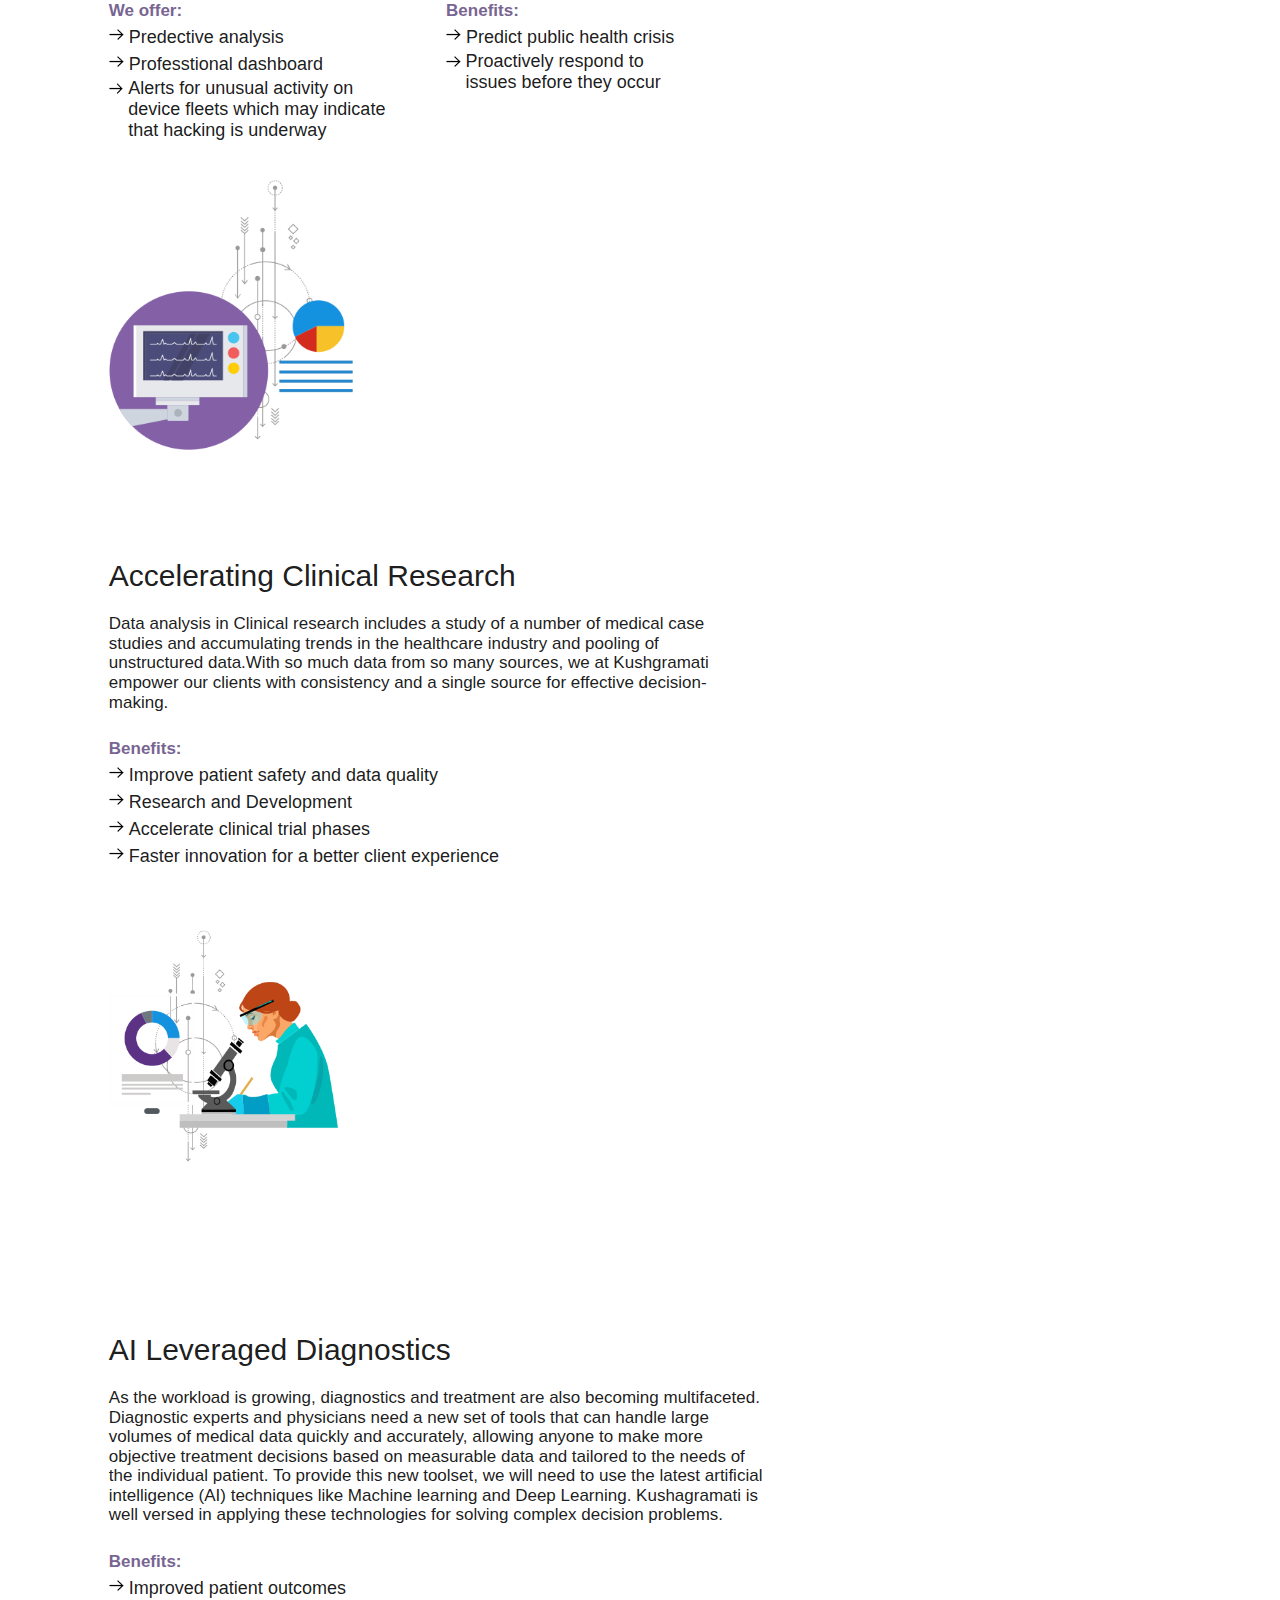
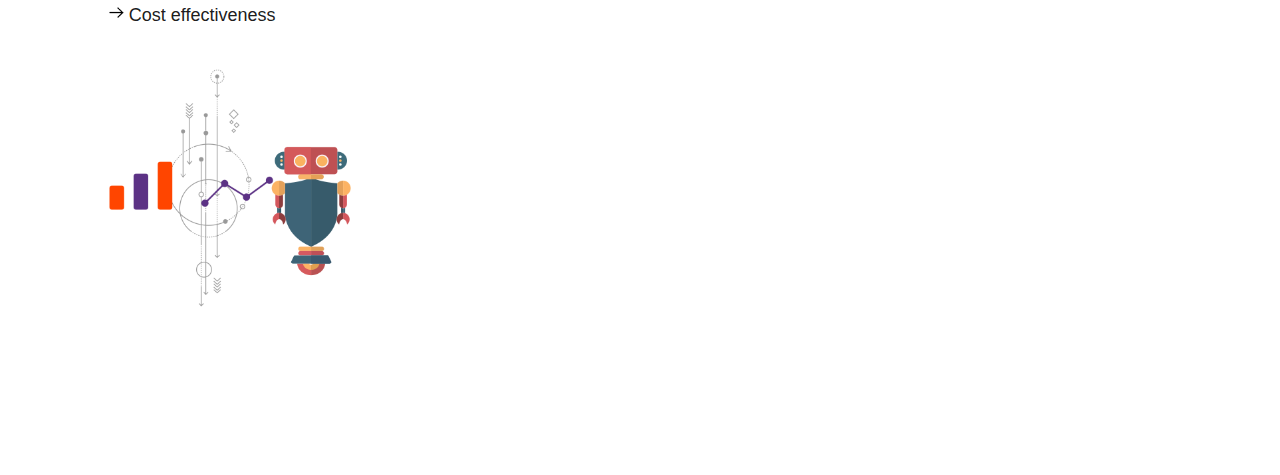
<file: pages/healthcare.html>
<!DOCTYPE html>
<html lang="en">

<head>
    <meta charset="UTF-8" />

    <title>Healthcare</title>
    <link rel="stylesheet" href="https://stackpath.bootstrapcdn.com/bootstrap/4.5.2/css/bootstrap.min.css"
        integrity="sha384-JcKb8q3iqJ61gNV9KGb8thSsNjpSL0n8PARn9HuZOnIxN0hoP+VmmDGMN5t9UJ0Z" crossorigin="anonymous">
    <!-- <link rel="stylesheet" href="https://www.w3schools.com/w3css/4/w3.css"> -->
    <link rel="stylesheet" href="../style.css?v=timestamp">
    <link rel="stylesheet" href="https://unpkg.com/aos@next/dist/aos.css" />
    <style>
        /* Healthcare Industry */
        /* Jumbotron */

        html {
            scroll-behavior: smooth;
        }

        * {
            box-sizing: border-box;
            color: rgba(255, 255, 255, 0.9);

        }

        h1 {
            font-size: 30px;
        }

        p {
            font-size: 17px;
            line-height: 115%;
        }

        ul {
            font-size: 20px;
        }

        li {
            font-size: 18px;
        }

        strong {
            font-size: 17px !important;
        }


        /* body {
    font-size: calc(14px + (26 - 14) * ((100vw - 300px) / (1600 - 300)));
} */


        body[data-aos-duration='4000'] [data-aos],
        [data-aos][data-aos][data-aos-duration='4000'] {
            transition-duration: 4000ms;
        }

        .wrap {
            width: 100%;
        }

        .jumbotron-background {
            background-color: #370F5A;
        }

        .main-jumbotron {
            background: url(../resources/HC\ banner.png);
            width: 100%;
            background-size: 100% 100%;
            background-repeat: no-repeat;
            margin-top: 70px;
            margin: 0 auto;
            height: 854px;
            margin-top: 83px;
        }




        /* navigation */
        .healthcare-navigation {
            background-color: #FF4500;
            height: 20px;
            display: flex;
            justify-content: left;
            align-items: center;
            /* margin-top: -65px; */
            color: white;
            padding-left: 8.5%;

        }

        .healthcare-navigation li {
            display: inline-block;
            margin-right: 15px;


        }

        .healthcare-navigation a {
            text-decoration: none;
            color: white;
        }



        .dropbtn1 {
            background-color: #FF4500;
            display: inline;
            color: rgba(255, 255, 255, 0.9);
            border: none;
            font-size: 12px;
        }

        .dropdown {
            position: relative;
            display: inline-block;
        }

        .dropdown-content1 {
            display: none;
            /* position: absolute; */
            z-index: 1;
            min-width: 800px;
        }



        .dropdown-content1 a {
            text-decoration: none;
            display: inline-block;
            font-weight: 550;
            font-size: 10px;
        }

        .dropdown:hover .dropdown-content1 {
            display: inline-block;
        }

        .healthcare-arrow {
            height: 9px;
        }


        .services-arrow {
            height: 9px;

            margin: 5px;

        }


        .nav-health {
            color: rgba(255, 255, 255, 0.9) !important;
            font-size: 18px;
        }

        .nav-services {
            color: rgba(255, 255, 255, 0.9) !important;
            font-size: 18px;
        }

        /* navigation ends */

        /* main content */
        /* New content added start */

        .alerts-for-mediaq {
            width: 79% !important;

        }

        .proactively-mediaq {
            width: 74% !important;
        }

        .healthcare-head-content {
            position: absolute;
            left: 8.5%;
            top: 25%;

        }

        .healthcare-main-icon {
            width: 33px;
            height: 39px;
            margin-bottom: 20px;


        }

        .heathcare-head-content p {
            width: 70%;
        }

        .healthcare-head-content-p1 {
            width: 28%;
            font-size: 18px;


            line-height: 128%;
        }

        .healthcare-head-content-p2 {
            font-size: 18px;
            font-weight: 700;
            margin-top: 97px;
        }

        .healthcare-head-content-p1 span::before {
            content: "\A";
            white-space: pre;
        }

        .orange-bullet {
            height: 25px;
            margin-right: 11px;

        }

        .orange-bullet-points-1 {
            width: 90%;
            padding-top: 5px;
            padding-right: 36px;
            font-size: 18px;
            line-height: 115%;
        }

        .orange-bullet-points-2 {
            width: 88%;
            padding-top: 5px;
            padding-right: 0;
            font-size: 18px;
            line-height: 115%;
        }

        .improve-health {
            width: 16%;
        }


        .orange-bullet-points-3 {
            width: 90%;
            padding-top: 5px;
            padding-right: 13px;
            font-size: 18px;
            line-height: 115%;

        }

        .orange-bullet-points-1 span::before,
        .orange-bullet-points-2 span::before,
        .orange-bullet-points-3 span::before {
            content: "\A";
            white-space: pre;
        }


        .healthcare-head-content-p3 {
            font-size: 18px;

        }

        .healthcare-services-main-div {
            width: 100%;
            padding: 30px 8.5%;



        }

        .healthcare-services-main-div * {
            color: rgba(0, 0, 0, 0.9);
            list-style-type: none;
            padding: 0;
            margin: 0;

        }



        .healthcare-services-heading {
            color: #5d318a;
            letter-spacing: 7px;
            font-size: 17px;
            margin-bottom: 10px;
        }


        .social-analytics h1,
        .medical-device h1,
        .clinical-research h1,
        .ai-diagnostics h1 {
            margin: 20px 0 20px 0;
            font-size: 30px;
        }

        .social-analytics-textbox-div {
            width: 54.5%;

        }


        .medical-device-textbox-div {
            width: 54.5%;
        }


        .social-analytics-text p {
            width: 71%;
            /* border-bottom: 1px solid rgba(0, 0, 0, 0.9); */
            /* padding-bottom: 130px; */
        }

        .social-analytics-text-img {
            width: 424px;
            height: 275px;
            margin-top: 30px;
            margin-bottom: 98px;
        }




        .medical-device-text p {
            width: 78%;
        }

        .medical-device-text-img {
            width: 325px;
            height: 360px;
            margin-top: 30px;
            margin-bottom: 88px;
        }

        .medical-device-ul-div {
            /* border-bottom: 1px solid rgba(0, 0, 0, 0.9); */
            width: 85%;
            padding-bottom: 10px;
        }


        .medical-device-ul-div ul {
            margin-top: 20px;
        }

        .medical-device-ul-we-offer {
            width: 61%;
        }

        .medical-device-ul-div img {
            width: 15px;
            height: 11px;
            position: relative;
            top: 5px;
            margin-top: 0;
        }

        .alerts-for-mediaq {
            width: 90%;
            line-height: 115%;

        }

        .proactively-mediaq {

            width: 69%;
            line-height: 115%;
        }

        .accelerating-clinical-textbox {
            width: 54.5%;
        }

        .accelerating-clinical-textbox p {
            width: 68% !important;
        }


        .acclerating-clinical-img {
            width: 325px;
            height: 360px;
            margin-top: 50px;
            margin-bottom: 88px;
        }

        .ai-levaraged-text-img {
            width: 325px;
            height: 320px;
            margin-top: 30px;
            margin-bottom: 88px;
        }

        .ai-leveraged-textbox {
            width: 54.5%;
        }


        .ai-leveraged-textbox p {

            width: 76% !important;
        }


        .healthcare-nav-items a {
            font-size: 12px;
        }

        #social {
            scroll-margin-top: 90px !important;
        }

        #medicaldevice {
            scroll-margin-top: 90px !important;
        }

        #accelerating {
            scroll-margin-top: 90px !important;
        }

        #ai {
            scroll-margin-top: 90px !important;
        }


        .spacebottom {
            height: 50px;
        }



        /* New content added end */

        /* On scroll fixed nav start */

        /* Style the header */
        .header {
            padding: 10px 16px;
            background: #555;
            color: #f1f1f1;
        }

        /* Page content */
        .content {
            padding: 16px;
        }

        /* The sticky class is added to the header with JS when it reaches its scroll position */
        .sticky {
            position: fixed;
            top: 0;
            width: 100%
        }

        /* Add some top padding to the page content to prevent sudden quick movement (as the header gets a new position at the top of the page (position:fixed and top:0) */
        .sticky+.content {
            padding-top: 102px;
        }

        /* On scroll fixed nav end */



        /* Media Query */

        @media only screen and (min-width: 1367px) and (max-width: 1600px) {
            .main-jumbotron {
                background: url(../resources/HC\ banner.png);
                width: 100%;
                height: 718px;
                background-size: 100% 100%;
                background-repeat: no-repeat;
                margin-top: 83px !important;
                margin: 0 auto;

                /* margin-top: 65px; */
            }


            .healthcare-head-content-p1 {
                width: 30%;
                font-size: 16px;
                line-height: 128%;
            }

            .healthcare-head-content-p2 {

                margin-top: 63px;
            }

            .healthcare-head-content-p2 {
                font-size: 16px;

            }

            .orange-bullet {
                height: 23px;

            }



            .orange-bullet-points-1,
            .orange-bullet-points-2,
            .orange-bullet-points-3 {

                font-size: 16px;

            }


            .healthcare-head-content-p3 {
                font-size: 16px;
            }

            .healthcare-services-heading {

                font-size: 17px;

            }



            .social-analytics-textbox-div {
                width: 54.2%;

            }

            .social-analytics-text p {
                width: 101%;
                padding-bottom: 70px;
            }



            .medical-device-textbox-div {
                width: 63.2%;
            }

            .medical-device-text p {
                width: 74%;
            }

            .medical-device-text-img {
                width: 244px;
                height: 270px;

            }




            .accelerating-clinical-textbox {
                width: 58.2% !important;
            }

            .accelerating-clinical-textbox p {
                width: 77% !important;
            }


            .acclerating-clinical-img {
                width: 229px;
                height: 232px;
                margin-bottom: 150px;


            }

            .ai-leveraged-textbox {

                width: 49% !important;
            }

            .ai-leveraged-textbox p {
                width: 103% !important;
            }

            .ai-levaraged-text-img {
                width: 242px;
                height: 238px;

            }

            .bullet-points-3-margin {
                margin-left: 18px;
            }

            .navbar-bottom-right {

                top: 625px;
            }

            .proactively-mediaq {
                /* width: 76% !important; */
                line-height: 115%;
            }

        }

        @media only screen and (min-width: 1281px) and (max-width: 1366px) {
            .main-jumbotron {
                background: url(../resources/HC\ banner.png);
                width: 100%;
                background-size: 100% 100%;
                background-repeat: no-repeat;
                margin-top: 70px;
                margin: 0 auto;
                height: 613px;
                margin-top: 83px;
            }

            .healthcare-head-content-p1 {
                width: 29%;
                font-size: 13px;
                line-height: 128%;
            }

            .healthcare-head-content-p2 {
                font-size: 13px;
                margin-top: 63px;
            }


            .healthcare-head-content-p3 {
                font-size: 13px;



            }

            .orange-bullet {
                height: 19px;

            }

            .orange-bullet-points-1,
            .orange-bullet-points-2,
            .orange-bullet-points-3 {

                font-size: 13px;

            }






            .social-analytics-textbox-div {
                width: 64.2%;

            }

            .social-analytics-text p {
                width: 94%;
            }

            .social-analytics-text-img {
                width: 325px;
                height: 210px;

            }

            .medical-device-textbox-div {
                width: 74.2%;
            }

            .medical-device-text p {
                width: 81%;
            }


            .medical-device-text-img {
                margin-top: 20px;
                width: 201px;
                height: 223px;

            }

            .alerts-for-mediaq {
                width: 90% !important;
            }

            .proactively-mediaq {
                width: 64% !important;

            }

            .medical-device-ul-div {
                width: 80%;
                padding-bottom: 10px;
            }

            .accelerating-clinical-textbox {
                width: 69.2% !important;
            }

            .accelerating-clinical-textbox p {
                width: 87% !important;
            }


            .acclerating-clinical-img {
                width: 229px;
                height: 232px;
                margin-bottom: 150px;


            }

            .ai-leveraged-textbox {

                width: 77% !important;
            }


            .ai-levaraged-text-img {
                width: 242px;
                height: 238px;
                margin-top: 40px;

            }




            .bullet-points-3-margin {
                margin-left: 18px;
            }

            .navbar-bottom-right {

                top: 496px;
            }




        }

        @media only screen and (min-width: 1025px) and (max-width: 1280px) {
            .main-jumbotron {


                height: 575px;
                margin-top: 83px;
            }

            .healthcare-head-content-p1 {
                width: 30%;
                font-size: 12px;
                line-height: 128%;
            }

            .healthcare-head-content-p2 {

                margin-top: 63px;
            }

            .healthcare-head-content-p2 {
                font-size: 12px;



            }

            .healthcare-head-content-p3 {
                font-size: 12px;



            }

            .orange-bullet {
                height: 19px;

            }

            .orange-bullet-points-1,
            .orange-bullet-points-2,
            .orange-bullet-points-3 {

                font-size: 12px;

            }



            .social-analytics-textbox-div {
                width: 68.2%;

            }

            .social-analytics-text p {
                width: 94%;
                /* padding-bottom: 100px; */
            }

            .social-analytics-text-img {
                width: 362px;
                height: 234px;

            }

            .alerts-for-mediaq {
                width: 90% !important;
                line-height: 115%;
            }

            .medical-device-textbox-div {
                width: 74.2%;
            }

            .medical-device-text p {
                width: 85%;
            }

            .medical-device-text-img {
                width: 244px;
                height: 270px;

            }

            .proactively-mediaq {
                width: 76% !important;

            }



            .accelerating-clinical-textbox {
                width: 69.2% !important;
            }

            .accelerating-clinical-textbox p {
                width: 88% !important;
            }


            .acclerating-clinical-img {
                width: 229px;
                height: 232px;
                margin-bottom: 150px;


            }

            .ai-leveraged-textbox {

                width: 77% !important;
            }

            .ai-leveraged-textbox p {

                width: 81% !important;
            }

            .ai-levaraged-text-img {
                width: 242px;
                height: 238px;

            }

            /* .navbar-bottom-right {
 
    right: 7% !important;
    bottom: 0 !important;
    top: 53% !important;
} */




            .bullet-points-3-margin {
                margin-left: 18px;
            }

            .navbar-bottom-right {

                top: 496px;
            }

        }

        @media only screen and (min-width: 1000px) and (max-width: 1024px) {
            .main-jumbotron {


                height: 460px;
                margin-top: 83px;
            }

            .healthcare-main-icon {
                width: 23px;
                height: 27px;

            }

            .healthcare-head-content {
                position: absolute;
                left: 8.5%;
                top: 20%;
            }

            .healthcare-head-content-p1 {
                width: 30%;
                font-size: 10px;
                line-height: 128%;
            }

            .healthcare-head-content-p2 {

                margin-top: 34px;
            }

            .healthcare-head-content-p2 {
                font-size: 10px;



            }

            .orange-bullet {
                height: 15px;

            }

            .orange-bullet-points-1,
            .orange-bullet-points-2,
            .orange-bullet-points-3 {

                font-size: 10px;

            }

            .healthcare-services-heading {

                font-size: 11px;

            }

            .social-analytics h1,
            .medical-device h1,
            .clinical-research h1,
            .ai-diagnostics h1 {

                font-size: 18px;
            }


            .healthcare-head-content-p3 {
                font-size: 10px;
            }

            .social-analytics-textbox-div {
                width: 47.8%;

            }

            .social-analytics-text p {
                width: 99%;
            }

            .social-analytics-text-img {
                margin-left: 90px;
                width: 272px;
                height: 176px;
            }

            .medical-device-textbox-div {
                width: 59% !important;
            }

            .medical-device-text p {
                width: 80%;
            }

            .medical-device-text-img {
                width: 179px;
                height: 198px;
            }



            .medical-device-ul-div img {
                width: 9px;
                height: 7px;
            }

            .alerts-for-mediaq {
                width: 84%;

            }

            .proactively-mediaq {

                width: 72%;
            }


            .accelerating-clinical-textbox {
                width: 59% !important;
            }

            .accelerating-clinical-textbox p {
                width: 81% !important;
            }

            .acclerating-clinical-img {
                width: 171px;
                height: 173px;
            }



            .ai-leveraged-textbox {

                width: 60% !important;
            }

            .ai-leveraged-textbox p {

                width: 77% !important;
            }

            .ai-levaraged-text-img {
                width: 179px;
                height: 176px;

            }

            h1 {
                font-size: 17px;
            }

            p {
                font-size: 10px;
            }

            ul {
                font-size: 10px;
            }

            li {
                font-size: 10px;
            }

            .bullet-points-3-margin {
                margin-left: 18px;
            }



        }

        /* Mobile  */
        @media only screen and (min-width: 320px) and (max-width: 992px) {

            .main-jumbotron {

                width: 100%;
                background-size: 100% 100%;
                background-repeat: no-repeat;


                height: 440px;

            }

            * {
                color: rgba(0, 0, 0, 0.9);
            }

            .healthcare-head-content {
                position: absolute;
                left: 8.5%;
                top: 550px;
            }


            .healthcare-head-content-p1 {
                width: 56%;

            }

            .healthcare-head-content-p2 {

                margin-top: 30px;
            }

            .healthcare-head-content-p2-ul {
                flex-direction: column;
                width: 50%;
            }

            .healthcare-services-main-div {
                padding-top: 683px;
            }

            .orange-bullet-points-1 {
                width: 100%;

            }


            .orange-bullet-points-1 span::before,
            .orange-bullet-points-2 span::before,
            .orange-bullet-points-3 span::before {
                content: "\A";
                white-space: nowrap;
            }

            .improve-health {
                width: 96%;
            }

            .healthcare-head-content-p3 {

                width: 55%;
            }

            .navbar-bottom-right {

                right: 5%;
                top: 610px;


            }

            .orange-bullet {
                height: 16px;

                margin-top: 5px;
            }

            .social-analytics-textbox-div {
                width: 64.5%;
            }

            .social-analytics-text p {
                width: 100%;

            }

            .medical-device-text p {
                width: 98.3%;
            }

            .medical-device-textbox-div {
                width: 66.5%;
            }

            .medical-device-ul-div {

                width: 100%;

            }

            .medical-device-ul-we-offer {
                width: 91%;
            }

            .alerts-for-mediaq {
                width: 100% !important;
            }

            .proactively-mediaq {
                width: 100% !important;
            }

            .accelerating-clinical-textbox {
                width: 64.5%;
            }

            .accelerating-clinical-textbox p {
                width: 98% !important;
            }

            .ai-leveraged-textbox {
                width: 64.5%;
            }

            .ai-leveraged-textbox p {
                width: 100.4% !important;
            }

            .navbar-bottom-right a {

                font-size: 20px;
                margin-bottom: 16px;
            }
        }
    </style>

</head>

<body>
    <div class="wrap">
        <!-- Navbar -->





        <div class="top-nav bg-light">
            <ul class="d-flex justify-content-end top-nav-buttons ">

                <li class=" nav-item ">
                    <a class="" href="./csr.html">CSR
                        <img src="../resources/navbar_arrow.png" class="nav-arrow"></a>
                </li>
                <li class="nav-item ">
                    <a class="" href="./careers.html">Careers
                        <img src="../resources/navbar_arrow.png" class="nav-arrow"></a>
                </li>
                <li class="nav-item ">
                    <a class="" href="./contact.html">Contact
                        <img src="../resources/navbar_arrow.png" class="nav-arrow"></a>
                </li>
            </ul>
        </div>

        <nav class="navbar navbar-expand-lg navbar-light bg-light fixed-top " style="top: 27px;">
            <a class="navbar-brand ml-5 mt-n4" href="../index.html"><img class="logo" src="../resources/logo.png" alt=""
                    loading="lazy"></a>

            <button class="navbar-toggler" type="button" data-toggle="collapse" data-target="#navbarSupportedContent"
                aria-controls="navbarSupportedContent" aria-expanded="false" aria-label="Toggle navigation">
                <span class="navbar-toggler-icon"></span>
            </button>

            <div class="collapse navbar-collapse" id="navbarSupportedContent">
                <ul class="navbar  ml-auto display-list-mob">
                    <li class="nav-item home-icon-li "><a href="../index.html" class=" "><img class="home-icon-img"
                                src="../resources/Home icon.png" alt=""></a></li>

                    <li class="nav-item dropdown" style="color: black !important;">
                        <a class=" nav-link dropdown-toggle" href="#" id="navbarDropdown" role="button"
                            data-toggle="dropdown" aria-haspopup="true" aria-expanded="false"
                            style="color: black !important; font-size: 16px; ">
                            Industry
                            Solutions
                        </a>
                        <div class="dropdown-menu" aria-labelledby="navbarDropdown">

                            <a class=" dropdown-item " href=" ./healthcare.html"
                                style="color: black !important; font-size: 16px; ">Healthcare</a>
                            <a class="dropdown-item" href="./retail.html"
                                style="color: black !important; font-size: 16px; ">Retail</a>

                            <a class="dropdown-item" href="./automotive.html"
                                style="color: black !important; font-size: 16px; ">Automotive</a>
                            <a class="dropdown-item" href="./financial_services.html"
                                style="color: black !important; font-size: 16px; ">Financial Services</a>
                        </div>
                    </li>


                    <li class="nav-item">
                        <a href="./Services.html" class=" nav-link"
                            style="color: black !important; font-size: 16px; ">Services</a>
                    </li>
                    </li>
                    <li class="nav-item border-0">
                        <a href="./AboutKushagramati.html" class=" nav-link"
                            style="color: black !important; font-size: 16px; ">About Us</a>
                    </li>
                    </li>
                </ul>

            </div>
        </nav>
        <!-- Navbar Ends -->

        <div class="navbar-bottom-right">

            <a href="#social">Social Analytics</a>
            <a href="#medicaldevice">Medical Device Analytics (IoMT)</a>
            <a href="#accelerating">Accelerating Clinical Research
            </a>
            <a href="#ai">AI Leveraged Diagnostics</a>
            <a href="#top" style="border-bottom: none ;">Top</a>

        </div>

        <!-- Main Content -->
        <!-- Navbar bottom -->

        <!-- <div class="healthcare-navigation fixed-bottom">
            <div class="healthcare-nav-items"><a class="nav-health" href="#top">HEALTHCARE</a> <img
                    class="healthcare-arrow" src="../resources/White arrow.png" alt="">
                <div class="dropdown">
                    <div class="dropbtn1">SERVICES <img class="healthcare-arrow" src="../resources/White arrow.png"
                            alt=""></div>
                    <div class="dropdown-content1  ">
                        <a href="#social">Social Analytics</a><img class="services-arrow"
                            src="../resources/White arrow.png" alt="">
                        <a href="#medicaldevice">Medical Device Analytics (IoT)</a><img class="services-arrow"
                            src="../resources/White arrow.png" alt="">
                        <a href="#accelerating">Accelerating Clinical Research</a><img class="services-arrow"
                            src="../resources/White arrow.png" alt="">
                        <a href="#ai">AI Leveraged Diagnostics</a>
                    </div>
                </div>
            </div>
        </div> -->
        <div class="jumbotron-background">
            <div class="  carousel-nav text-light mt-1 row" style="z-index: 999;">
                <a href="./leadership.html">LEADERSHIP</a>
                <a href="./partners.html">PARTNERS</a>
                <a href="./awards.html">AWARDS</a>
                <a href="./values.html">VALUES</a>
                <a href="./vision_and_mission.html" class="border-0">VISION & MISSION</a>
            </div>

            <div class="main-jumbotron d-flex align-items-center p-5" id="healthcare">

                <div class="healthcare-head-content" id="healthcare">

                    <img class="healthcare-main-icon" src="../resources/HC Icon.png" alt="">
                    <h1>HEALTHCARE</h1>
                    <p class="healthcare-head-content-p1"><span>Growing incidence of lifestyle diseases has lead to
                            rising </span>
                        demand
                        for
                        affordable
                        healthcare delivery systems. The healthcare market is driven by
                        technological advancements, the
                        emergence of
                        telemedicine and rapid health insurance penetration. The top
                        challenges seen in the current market
                        are
                        Increasing Costs and transparency, need for superior Consumer experience and
                        non-availability of
                        structured <span> data and meaningful analysis of data.</span> </p>

                    <p class="healthcare-head-content-p2">At Kushagramati we help healthcare companies,</p>
                    <div class="">

                        <ul class="d-flex p-0 healthcare-head-content-p2-ul">

                            <li class=" d-flex">
                                <img class="orange-bullet" src="../resources/Orange arrow.png" alt="">
                                <p class="orange-bullet-points-1">Gain insights by collecting <span> and analysing data
                                        to
                                        support</span>
                                    <span>decision-making</span> </p>
                            </li>
                            <li class="d-flex improve-health">
                                <img class=" orange-bullet" src="../resources/Orange arrow.png" alt="">
                                <p class="orange-bullet-points-2">Improve health system <span> management and patient
                                    </span> <span>
                                        experience </span></p>
                            </li>
                            <li class="d-flex bullet-points-3-margin">
                                <img class="orange-bullet" src="../resources/Orange arrow.png" alt="">
                                <p class="orange-bullet-points-3">Reduce healthcare <span> costs </span></p>
                            </li>
                        </ul>
                    </div>
                    <p class="healthcare-head-content-p3">The future of healthcare will be driven by digital
                        transformation
                        services and data analysis.</p>

                </div>

            </div>
        </div>

        <div class="healthcare-services-main-div">

            <h1 class="healthcare-services-heading">HEALTHCARE SERVICES</h1>

            <ul>
                <li class="social-analytics">

                    <div class=" social-analytics-text 
                " id="social">
                        <div class=" social-analytics-textbox-div">
                            <h1>Social Analytics</h1>
                            <p>Healthcare providers consider social networking and advertising as an integral part to be
                                actively
                                engaged with the patients. Strong and frequent communication with patients through the
                                social networking
                                sites help hospitals and doctors build positive relationships. Health alerts, quick
                                FAQs,
                                feedback from
                                patients etc. aid in building patient trust. The amount of data getting generated every
                                second just through search and social platforms is enormous.
                                To get meaning out of this unstructured data, we at Kushagramati enable the healthcare
                                providers to stay
                                competitive by providing them high-quality research and analysis. We provide precise
                                data
                                and insightful
                                information about the different patterns of patient behavior, latest health market
                                trends
                                and
                                investigation of product launch strategies. With our expertise in providing, our clients
                                can
                                get improved Patient Relationship Management and
                                effortlessly make crucial business decisions. Better understanding of the market
                                dynamics.
                            </p>
                        </div>
                        <img class="social-analytics-text-img" src="../resources/social_analytics.png" alt="">
                    </div>
                </li>
                <li class="medical-device">

                    <div class="medical-device-text " id="medicaldevice">
                        <div class="medical-device-textbox-div">
                            <h1>Medical Device Analytics (IoMT)</h1>
                            <p>The continued growth of medical IoT devices in healthcare shows a promising future for
                                predictive
                                analytics and population health.
                                Much of this development has been aimed at bringing the technology to care facilities,
                                with
                                hospitals
                                integrating more devices to replace many of their manual processes.
                                An Healthcare company which provides IoT devices or run a platform IoT medical data,
                                should
                                be able to
                                analyse data being generated by large numbers of healthcare devices.</p>

                            <div class=" medical-device-ul-div d-flex justify-content-start">

                                <ul class="medical-device-ul-we-offer"> <strong style="color: #786592;">
                                        We offer:</strong>
                                    <li class="d-flex justify-content-start "> <img src="../resources/Black arrow.png"
                                            alt="">&nbsp;Predective
                                        analysis
                                    </li>
                                    <li class="d-flex justify-content-start "><img src="../resources/Black arrow.png"
                                            alt="">&nbsp;Professtional dashboard</li>
                                    <li class="d-flex justify-content-start  alerts-for-mediaq"><img
                                            src="../resources/Black arrow.png" alt="">&nbsp;Alerts for unusual activity
                                        on
                                        &nbsp;device fleets which may
                                        indicate &nbsp;that
                                        hacking
                                        is
                                        underway
                                    </li>
                                </ul>

                                <ul> <strong style="color: #786592;">Benefits:</strong>
                                    <li class="d-flex justify-content-start "><img src="../resources/Black arrow.png"
                                            alt="">&nbsp;Predict public health
                                        crisis</li>
                                    <li class="d-flex justify-content-start proactively-mediaq  "><img
                                            src="../resources/Black arrow.png" alt="">&nbsp;Proactively respond to
                                        &nbsp;issues before they occur</li>
                                </ul>
                            </div>

                        </div>

                        <img class="medical-device-text-img" src="../resources/medical_device.png" alt="">
                    </div>
                </li>

                <li class="medical-device">

                    <div class="medical-device-text  " id="accelerating">
                        <div class="accelerating-clinical-textbox">
                            <h1>Accelerating Clinical Research</h1>
                            <p>Data analysis in Clinical research includes a study of a number of medical case studies
                                and
                                accumulating
                                trends in the healthcare industry and pooling of unstructured data.With so much data
                                from so many
                                sources,
                                we at Kushgramati empower our clients with consistency and a single source for effective
                                decision-making.</p>
                            <div class=" medical-device-ul-div accelerating-ul-div d-flex justify-content-start">

                                <ul> <strong style="color: #786592;">
                                        Benefits:</strong>
                                    <li class="d-flex justify-content-start "> <img src="../resources/Black arrow.png"
                                            alt="">&nbsp;Improve patient safety and data quality
                                    </li>
                                    <li class="d-flex justify-content-start "><img src="../resources/Black arrow.png"
                                            alt="">&nbsp;Research and Development</li>
                                    <li class="d-flex justify-content-start "><img src="../resources/Black arrow.png"
                                            alt="">&nbsp;Accelerate clinical trial phases
                                    </li>
                                    <li class="d-flex justify-content-start "><img src="../resources/Black arrow.png"
                                            alt="">&nbsp;Faster innovation for a better
                                        client experience
                                    </li>
                                </ul>


                            </div>

                        </div>

                        <img class="acclerating-clinical-img" src="../resources/clinical_research.png" alt="">
                    </div>
                </li>
                <li class="medical-device">

                    <div class="medical-device-text " id="ai">
                        <div class="ai-leveraged-textbox">
                            <h1>AI Leveraged Diagnostics</h1>
                            <p>As the workload is growing, diagnostics and treatment are also becoming multifaceted.
                                Diagnostic
                                experts
                                and physicians need a new set of tools that can handle large volumes of medical data
                                quickly and
                                accurately, allowing anyone to make more objective treatment decisions based on
                                measurable data and
                                tailored to the needs of the individual patient. To provide this new toolset, we will
                                need to use the
                                latest artificial intelligence (AI) techniques like Machine learning and Deep Learning.
                                Kushagramati is well versed in applying these technologies for solving complex decision
                                problems.</p>

                            <div class=" medical-device-ul-div d-flex justify-content-start" style="border: none;">

                                <ul style="    width: 48%;"> <strong style="color: #786592; ">
                                        Benefits:</strong>
                                    <li class="d-flex justify-content-start "> <img src="../resources/Black arrow.png"
                                            alt="">&nbsp;Improved patient outcomes
                                    </li>
                                    <li class="d-flex justify-content-start "><img src="../resources/Black arrow.png"
                                            alt="">&nbsp;Cost effectiveness</li>

                                </ul>


                            </div>

                        </div>

                        <img class="ai-levaraged-text-img" src="../resources/ai.png" alt="">
                    </div>
                </li>

            </ul>

        </div>


    </div>
    <div class="spacebottom "></div>
    <!-- Scripts -->
    <script src="https://code.jquery.com/jquery-3.5.1.slim.min.js"
        integrity="sha384-DfXdz2htPH0lsSSs5nCTpuj/zy4C+OGpamoFVy38MVBnE+IbbVYUew+OrCXaRkfj"
        crossorigin="anonymous"></script>
    <script src="https://cdn.jsdelivr.net/npm/popper.js@1.16.1/dist/umd/popper.min.js"
        integrity="sha384-9/reFTGAW83EW2RDu2S0VKaIzap3H66lZH81PoYlFhbGU+6BZp6G7niu735Sk7lN"
        crossorigin="anonymous"></script>
    <script src="https://stackpath.bootstrapcdn.com/bootstrap/4.5.2/js/bootstrap.min.js"
        integrity="sha384-B4gt1jrGC7Jh4AgTPSdUtOBvfO8shuf57BaghqFfPlYxofvL8/KUEfYiJOMMV+rV"
        crossorigin="anonymous"></script>

    <script src="https://unpkg.com/aos@next/dist/aos.js"></script>
    <script>
        window.scrollTo(0, 0);
        AOS.init();
    </script>


    <script>


    </script>



</body>

</html>
</file>
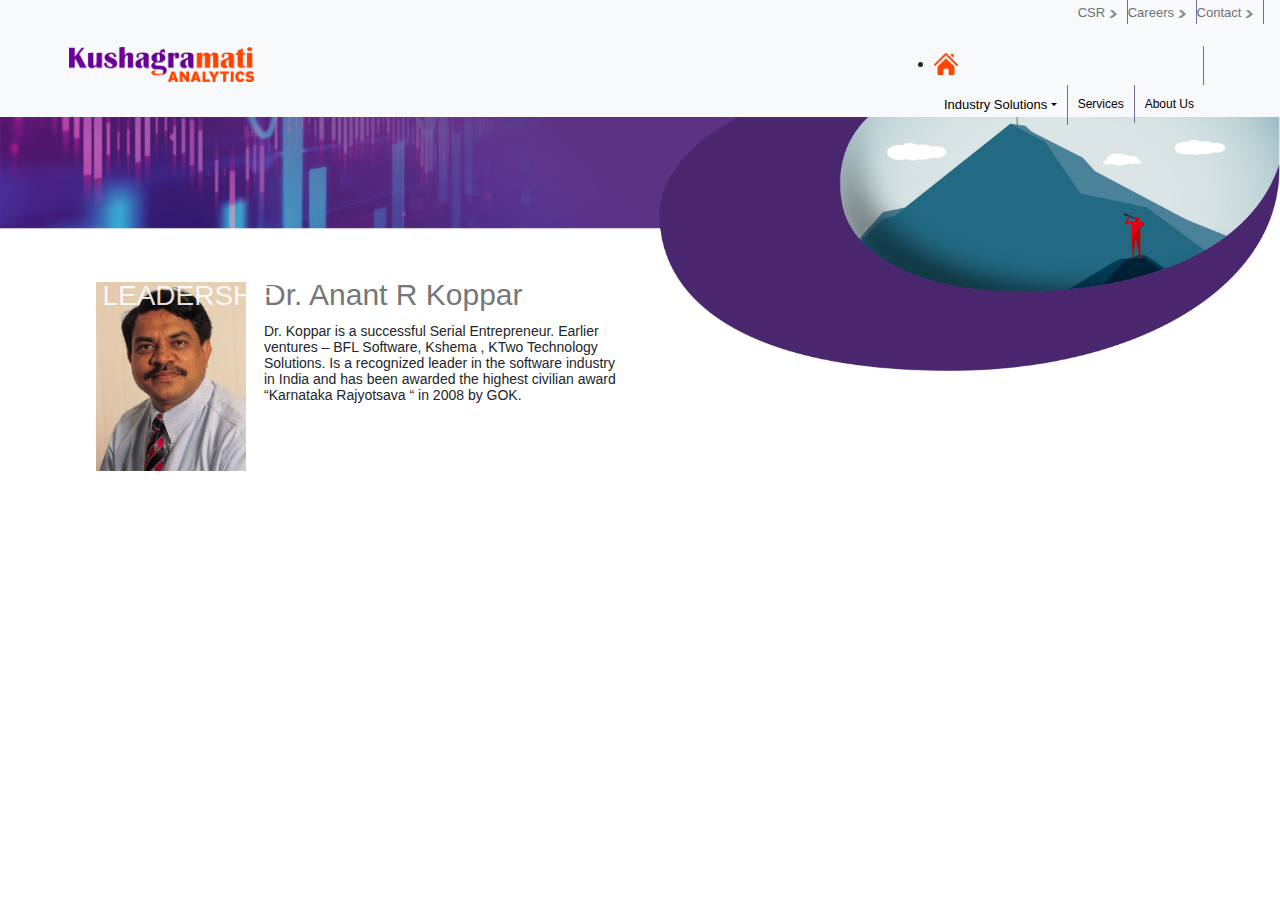
<file: pages/leadership.html>
<!DOCTYPE html>
<html lang="en">

<head>
    <meta charset="UTF-8">

    <link rel="stylesheet" href="https://stackpath.bootstrapcdn.com/bootstrap/4.5.2/css/bootstrap.min.css"
        integrity="sha384-JcKb8q3iqJ61gNV9KGb8thSsNjpSL0n8PARn9HuZOnIxN0hoP+VmmDGMN5t9UJ0Z" crossorigin="anonymous">
    <link rel="stylesheet" href="../style.css?v=timestamp">
    <title>Leadership</title>
    <style>
        * {
            margin: 0;
            padding: 0;
            box-sizing: border-box;
            font-family: Arial, Helvetica, sans-serif;
        }

        body {
            margin: 0;
            padding: 0;
        }

        p {
            font-size: 14px;
            line-height: 115%;
        }

        h3 {
            font-size: 30px;
        }

        .whole-wrap {
            width: 100%;
        }

        .wrap {
            width: 100%;
            margin-top: 69px;
        }

        .leadership-card-maindiv {
            width: 100%;
        }

        .leadership-cards {
            display: grid;
            grid-template-columns: auto auto;
            width: 80%;
            margin: 10px auto;
        }

        .main-cover {
            width: 100%;
            height: 432px;
            background: url(../resources/leadership\ banner.png);
            background-repeat: no-repeat;
            margin-top: 83px;
            background-size: 100%;
        }

        .leadership-h1 {
            color: white;
            position: absolute;
            font-size: 40px;
            top: 25%;
            left: 8%;
        }

        .leadership-card1,
        .leadership-card2,
        .leadership-card3,
        .leadership-card4,
        .leadership-card5,
        .leadership-card6 {
            margin: -194px auto;
            margin-left: -35px;
            width: 100%;
            display: flex;
        }

        .leadership-card1 img,
        .leadership-card2 img,
        .leadership-card3 img,
        .leadership-card4 img,
        .leadership-card5 img,
        .leadership-card6 img {
            /* width: 141px;
            height: 140px; */
            width: 150px;
            height: 189 px;
        }

        .pl-2 {
            padding-left: 10px;
            margin-top: -15px;
        }

        .leadership-card1 h3,
        .leadership-card2 h3,
        .leadership-card3 h3,
        .leadership-card4 h3,
        .leadership-card5 h3,
        .leadership-card6 h3 {
            margin-bottom: 10px;
            text-align: left;
            padding: 10px 10px 0px 10px;
            color: #777777;
            font-weight: 500;
        }

        .leadership-card1 p,
        .leadership-card2 p,
        .leadership-card3 p,
        .leadership-card4 p,
        .leadership-card5 p,
        .leadership-card6 p {
            text-align: left;
            padding: 0px 10px 10px 10px;
            margin-top: 0;
            width: 372px;
            /* width: 81%; */
        }

        .leadership-card2 p {
            width: 335px;
            /* width: 85%; */
        }

        .leadership-card3 p {
            width: 320px;
            /* width: 100%; */
        }

        .leadership-card4 p {
            width: 332px;
            /* width: 72%; */
        }

        .leadership-card5 p {
            width: 335px;
            /* width: 70%; */
        }

        .leadership-card6 p {
            width: 331px;
            /* width: 75%; */
        }

        .healthcare-nav {
            background-color: #5c3285;
            height: 20px;
            display: flex;
            justify-content: left;
            align-items: center;
            color: white;
        }

        .healthcare-nav li {
            display: inline-block;
            margin-right: 15px;
        }

        .healthcare-nav a {
            text-decoration: none;
            color: white;
            font-size: 12px;
        }

        .healthcare-nav-items {
            margin-left: 430px;
        }

        .dropbtn {
            background-color: #5c3285;
            display: inline;
            color: white;
            border: none;
            font-size: 12px;
        }

        .dropdown {
            position: relative;
            display: inline-block;
        }

        .dropdown-content {
            display: none;
            /* position: absolute; */
            z-index: 1;
            min-width: 800px;
        }

        .dropdown-content a {
            /* padding: 12px 16px; */
            text-decoration: none;
            display: inline-block;
        }

        .dropdown:hover .dropdown-content {
            display: inline-block;
        }

        /* 1366*768 devices */
        @media only screen and (max-width: 1366px) {
            .whole-wrap {
                width: 100%;
            }

            .wrap {
                width: 100%;
                margin-top: 78px;
            }

            .main-cover {
                width: 100%;
                height: 307px;
                background-size: 100%;
            }

            .leadership-h1 {
                color: rgba(255, 255, 255, 0.9);
                position: absolute;
                font-size: 28px;
                top: 31%;
            }

            .leadership-card-maindiv {
                width: 100%;
                margin-top: -125px !important;
            }

            .leadership-cards {
                display: grid;
                grid-template-columns: auto auto;
                width: 85%;
                margin: 10px auto;
            }

            .leadership-card1,
            .leadership-card2,
            .leadership-card3,
            .leadership-card4,
            .leadership-card5,
            .leadership-card6 {
                margin: 7px auto;
                width: 100%;
                display: flex;
            }



            .pl-2 {
                padding-left: 10px;
                margin-top: -15px;
            }

            .leadership-card1 h3,
            .leadership-card2 h3,
            .leadership-card3 h3,
            .leadership-card4 h3,
            .leadership-card5 h3,
            .leadership-card6 h3 {
                margin-bottom: 10px;
                text-align: left;
                padding: 10px 10px 0px 10px;
            }

            .leadership-card1 p,
            .leadership-card2 p,
            .leadership-card3 p,
            .leadership-card4 p,
            .leadership-card5 p,
            .leadership-card6 p {
                text-align: left;
                padding: 0px 10px 10px 10px;
                margin-top: 0;
                /* width: 372px; */
                width: 415px;
                /* width: 81%; */
            }

            .leadership-card2 p {
                width: 375px;
                /* width: 85%; */
            }

            .leadership-card3 p {
                width: 360px;
                /* width: 100%; */
            }

            .leadership-card4 p {
                width: 375px;
                /* width: 72%; */
            }

            .leadership-card5 p {
                width: 375px;
                /* width: 70%; */
            }

            .leadership-card6 p {
                width: 335px;
                /* width: 75%; */
            }

            .healthcare-nav-items {
                margin-left: 100px;
            }
        }

        /* 1600*900 devices */
        @media only screen and (min-width: 1367px) and (max-width: 1600px) {
            .whole-wrap {
                width: 100%;
            }

            .wrap {
                width: 100%;
                margin-top: 78px;
            }

            .main-cover {
                height: 360px;
                background-size: 100%;
            }

            .leadership-h1 {

                position: absolute;
                font-size: 40px;
                top: 28%;
                left: 7.2%;
            }

            .leadership-card-maindiv {
                width: 100%;
                margin-top: -75px;
            }

            .leadership-cards {
                display: grid;
                grid-template-columns: auto auto;
                width: 85%;
                margin: 40px auto;
            }

            .leadership-card1,
            .leadership-card2,
            .leadership-card3,
            .leadership-card4,
            .leadership-card5,
            .leadership-card6 {
                margin: -113px auto 0px auto;
                width: 100%;
                display: flex;
            }


            .pl-2 {
                padding-left: 10px;
                margin-top: -15px;
            }

            .leadership-card1 h3,
            .leadership-card2 h3,
            .leadership-card3 h3,
            .leadership-card4 h3,
            .leadership-card5 h3,
            .leadership-card6 h3 {
                margin-bottom: 10px;
                text-align: left;
                padding: 10px 10px 0px 10px;
            }

            .leadership-card1 p,
            .leadership-card2 p,
            .leadership-card3 p,
            .leadership-card4 p,
            .leadership-card5 p,
            .leadership-card6 p {
                text-align: left;
                padding: 0px 10px 10px 10px;
                margin-top: 0;
                width: 372px;
            }

            .leadership-card2 p {
                width: 375px;
            }

            .leadership-card3 p {
                width: 360px;
            }

            .leadership-card4 p {
                width: 375px;
            }

            .leadership-card5 p {
                width: 375px;
            }

            .leadership-card6 p {
                width: 335px;
            }

            .healthcare-nav-items {
                margin-left: 120px;
            }
        }

        /* 1024*576 devices */
        @media only screen and (min-width: 1000px) and (max-width: 1024px) {
            .whole-wrap {
                width: 100%;
            }

            .wrap {
                width: 100%;
            }

            .main-cover {
                height: 360px;
            }

            .leadership-h1 {

                font-size: 26.5px;
                top: 26.5%;
            }

            .mastead {
                width: 100%;
                height: 354px;
            }

            .leadership-card-maindiv {
                width: 100%;
                margin-top: -254px !important;
            }

            .leadership-cards {
                display: grid;
                grid-template-columns: auto auto;
                width: 85%;
                margin: 30px auto;
            }

            .leadership-card1,
            .leadership-card2,
            .leadership-card3,
            .leadership-card4,
            .leadership-card5,
            .leadership-card6 {
                margin: 10px auto;
                width: 100%;
                display: flex;
            }

            /* .leadership-card1 img,
            .leadership-card2 img,
            .leadership-card3 img,
            .leadership-card4 img,
            .leadership-card5 img,
            .leadership-card6 img {
                width: 131px;
                height: 130px;
            } */

            .pl-2 {
                padding-left: 10px;
                margin-top: -15px;
            }

            .leadership-card1 h3,
            .leadership-card2 h3,
            .leadership-card3 h3,
            .leadership-card4 h3,
            .leadership-card5 h3,
            .leadership-card6 h3 {
                margin-bottom: 10px;
                text-align: left;
                padding: 10px 10px 0px 10px;
            }

            .leadership-card1 p,
            .leadership-card2 p,
            .leadership-card3 p,
            .leadership-card4 p,
            .leadership-card5 p,
            .leadership-card6 p {
                text-align: left;
                padding: 0px 10px 10px 10px;
                margin-top: 0;
                width: 328px;
            }

            .leadership-card2 p {
                width: 330px;
            }

            .leadership-card3 p {
                width: 315px;
            }

            .leadership-card4 p {
                width: 330px;
            }

            .leadership-card5 p {
                width: 335px;
            }

            .leadership-card6 p {
                width: 290px;
            }

            .healthcare-nav-items {
                margin-left: 75px;
            }
        }
    </style>
</head>

<body>
    <div class="whole-wrap">
        <nav class="navbar fixed-top navbar-expand-lg navbar-light bg-light">
            <a class="navbar-brand ml-5 mt-1" href="../index.html"><img class="logo" src="../resources/logo.png" alt=""
                    loading="lazy"></a>
            <!-- <button class="navbar-toggler" type="button" data-toggle="collapse" data-target="#navbarSupportedContent" aria-controls="navbarSupportedContent" aria-expanded="false" aria-label="Toggle navigation">
              <span class="navbar-toggler-icon"></span>
            </button> -->
            <div class="navbar-items  ml-auto  ">
                <div class=" navbar-expand float-right mt-n2" id="navbarSupportedContent">
                    <ul class="navbar-nav">
                        <!-- <li class="nav-item active">
                  <a class="nav-link" href="#">Home <span class="sr-only">(current)</span></a>
                </li> -->
                        <!-- <li class="nav-item">
                            <a class="" href="./newsroom.html">Newsroom
                                <img src="../resources/navbar_arrow.png" class="nav-arrow"></a>
                        </li> -->
                        <li class="nav-item">
                            <a class="" href="./csr.html">CSR
                                <img src="../resources/navbar_arrow.png" class="nav-arrow"></a>
                        </li>
                        <li class="nav-item">
                            <a class="" href="./careers.html">Careers
                                <img src="../resources/navbar_arrow.png" class="nav-arrow"></a>
                        </li>
                        <li class="nav-item">
                            <a class="" href="./contact.html">Contact
                                <img src="../resources/navbar_arrow.png" class="nav-arrow"></a>
                        </li>

                </div>
                <div>&nbsp;</div>
                <div class="navbar-items2 d-flex align-items-end ml-auto mt-4 float-right mb-n4 ">
                    <ul class="ul right-bar-nav ">

                        <li class="home-icon-li "><a href="../index.html" class="list-a"><img class="home-icon-img"
                                    src="../resources/Home icon.png" width="24px" height="22px" alt=""></a></li>
                        <li class="li nav-item dropdown">
                            <a class=" nav-link dropdown-toggle industry-dropdown-heading" href="#"
                                data-toggle="dropdown" style="color: black !important; padding: 0;">Industry
                                Solutions</a>
                            <ul class="dropdown-menu bg-light ">
                                <li><a class=" dropdown-item " href=" ./healthcare.html"
                                        style="color: black !important;">Healthcare</a>
                                </li>
                                <li><a class="dropdown-item" href="./retail.html"
                                        style="color: black !important;">Retail</a></li>
                                <li><a class="dropdown-item" href="./automotive.html"
                                        style="color: black !important;">Automotive</a></li>
                                <li><a class="dropdown-item" href="./financial_services.html"
                                        style="color: black !important;">Financial Services</a></li>
                            </ul>

                        </li>


                        <li class="li "><a href="./Services.html" class="list-a">Services</a></li>
                        <li class="li li1"><a href="./AboutKushagramati.html" class="list-a">About Us</a></li>
                    </ul>
                </div>

            </div>
        </nav>
        <!-- <div class="navbar-bottom-right">
            <a href="./leadership.html">Leadership</a>
            <a href="#">Partners</a>
            <a href="./values.html">Values</a>
            <a href="./vision_and_mission.html">Vision and Mission</a>
            <a href="#" style="border: none;">Awards</a>
        </div> -->
        <div class="wrap">
            <div class="main-cover">
                <div class="  carousel-nav text-light mt-1 row">
                    <a href="./leadership.html">LEADERSHIP</a>
                    <a href="#">PARTNERS</a>
                    <a href="#">AWARDS</a>
                    <a href="./values.html">VALUES</a>
                    <a href="./vision_and_mission.html" class="border-0">VISION & MISSION</a>
                </div>
                <h1 class="leadership-h1">
                    LEADERSHIP</h1>
            </div>
        </div>

        <div class="leadership-card-maindiv">
            <div class="leadership-cards">
                <!-- <div class="leadership-card1 d-flex">
                    <div class="leadership-card-img-bg "> <img src="../resources/Vijay K Malgund.png" alt=""> </div>
                    <div class="pl-2">
                        <h3>Vijay K Mulgund</h3>
                        <p>Mr. Vijay is an industrialist focused on Renewable Energy and construction.He is currently
                            the head of
                            Mulgund
                            Energy
                            running solar power plants. He is an active social worker and is the
                            director of All India Handlooms.</p>
                    </div>
                </div>

                <div class="leadership-card4 d-flex">
                    <div class="leadership-card-img-bg "> <img src="../resources/Vishwanath Honnungar.png" alt="">
                    </div>
                    <div class="pl-2">
                        <h3>Vishwanath Honnungar</h3>
                        <p>Vishwa is a technocrat and an Entrepreneur with a proven record of having successfully
                            managed
                            software /
                            product development project teams. Have extensive knowledge and experience
                            in architecture, design, development methodologies, testing, and quality processes.</p>
                    </div>
                </div>

                <div class="leadership-card2 d-flex">
                    <div class="leadership-card-img-bg "> <img src="../resources/Dr. Anant R Koppar.png" alt=""> </div>
                    <div class="pl-2">
                        <h3>Dr. Anant R Koppar</h3>
                        <p>Dr. Koppar is a successful Serial Entrepreneur. Earlier ventures – BFL Software, Kshema ,
                            KTwo
                            Technology
                            Solutions.
                            Is a recognized leader in the software industry in India and has been awarded the highest
                            civilian award
                            “Karnataka Rajyotsava “ in 2008 by GOK.</p>
                    </div>
                </div>

                <div class="leadership-card5 d-flex">
                    <div class="leadership-card-img-bg "> <img src="../resources/Shruthi Malagi.png" alt=""> </div>
                    <div class="pl-2">
                        <h3>Shruthi Malagi</h3>
                        <p>Shruthi is an astute & result oriented Bid management professional with 12+
                            years of experience working in a leading IT services company. Her career growth has been in
                            IT & ITES in
                            strategic Business Development, Pre-sales and complex Bid Management across industries and
                            geographies.
                        </p>
                    </div>
                </div>

                <div class="leadership-card3 d-flex">
                    <div class="leadership-card-img-bg "> <img src="../resources/Dayanand Yardi.png" alt=""> </div>
                    <div class="pl-2">
                        <h3>Dayanand Yardi</h3>
                        <p>Daya is a successful finance professional and is an expert
                            Merger-Acquisition professional. Has vast
                            experience in managing finance and account functions in corporate as well as public
                            sector companies.</p>
                    </div>
                </div>

                <div class="leadership-card6 d-flex">
                    <div class="leadership-card-img-bg "> <img src="../resources/Swetha B.png" alt=""> </div>
                    <div class="pl-2">
                        <h3>Swetha B</h3>
                        <p>Swetha is an entrepreneur with an MBA from Rotterdam Business
                            School, started
                            a
                            successful corporate video production company and worked extensively with few startup
                            companies to
                            enhance their brand value. Career HR Professional with a passion in building businesses and
                            understand
                            people.
                        </p>
                    </div>
                </div> -->
                <div class="leadership-card2 d-flex">
                    <div class="leadership-card-img-bg "> <img src="../resources/Cooper- Leadership.jpg" alt=""> </div>
                    <div class="pl-2">
                        <h3>Dr. Anant R Koppar</h3>
                        <p>Dr. Koppar is a successful Serial Entrepreneur. Earlier ventures – BFL Software, Kshema ,
                            KTwo
                            Technology
                            Solutions.
                            Is a recognized leader in the software industry in India and has been awarded the highest
                            civilian award
                            “Karnataka Rajyotsava “ in 2008 by GOK.</p>
                    </div>
                </div>
            </div>
        </div>

        <!-- <div class="healthcare-nav fixed-bottom w-100">
            <a href="">LEADERSHIP</a>
            <a href="">PARTNERS</a>
        </div> -->
</body>

</html>
</file>
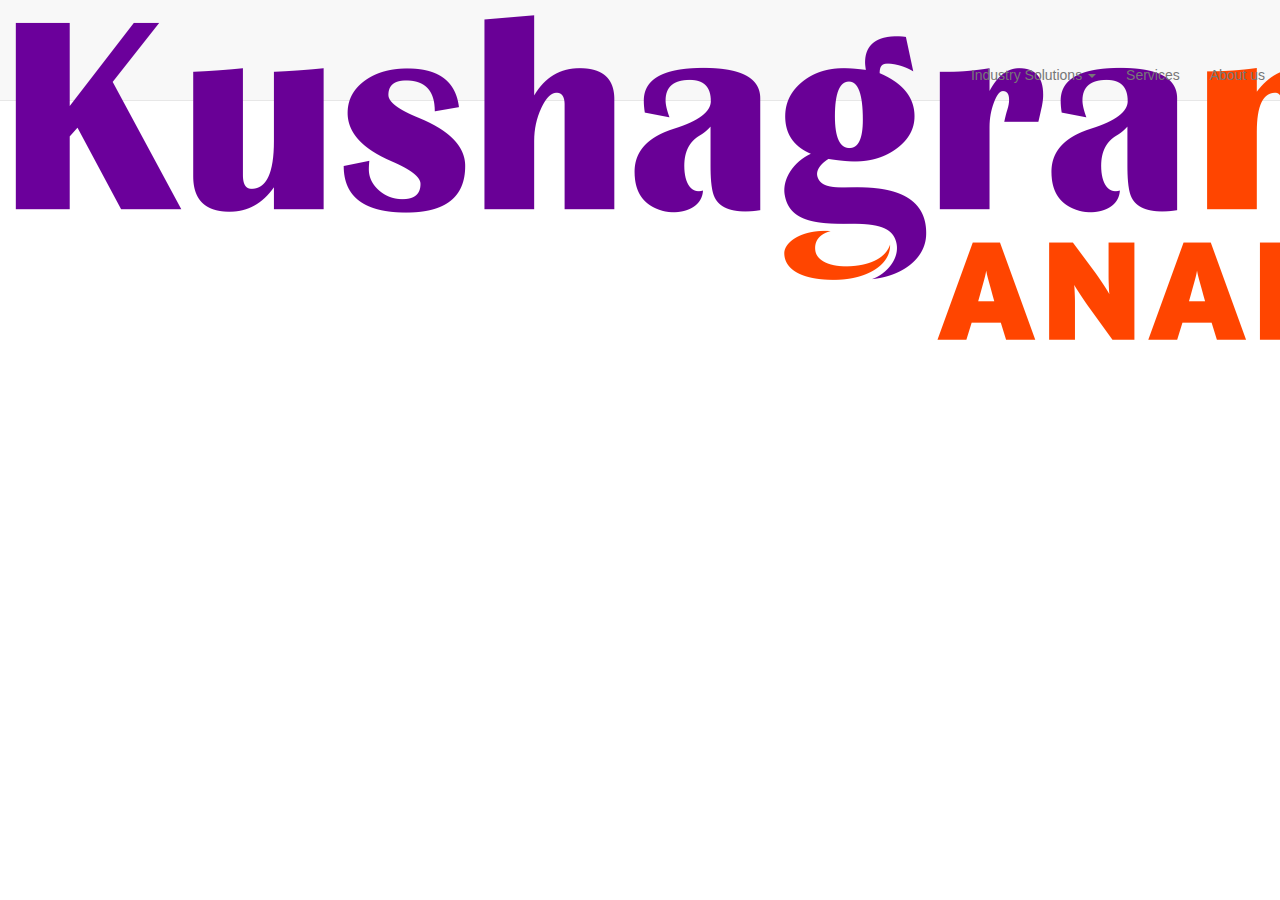
<file: pages/refer.html>
<!DOCTYPE html>
<html lang="en">

<head>
  <title>refer</title>
  <meta charset="utf-8">
  <meta name="viewport" content="width=device-width, initial-scale=1">
  <link rel="stylesheet" href="https://maxcdn.bootstrapcdn.com/bootstrap/3.4.1/css/bootstrap.min.css">
  <script src="https://ajax.googleapis.com/ajax/libs/jquery/3.5.1/jquery.min.js"></script>
  <script src="https://maxcdn.bootstrapcdn.com/bootstrap/3.4.1/js/bootstrap.min.js"></script>

  <style>
    /* .nav-tabs li a {
      color: #777; */
  </style>





</head>

<body>


  <nav class="navbar navbar-default navbar-fixed-top">
    

    <div class="container-fluid">
   
      <div class="navbar-header">
        <button type="button" class="navbar-toggle" data-toggle="collapse" data-target="#myNavbar">
          <span class="icon-bar"></span>
          <span class="icon-bar"></span>
          <span class="icon-bar"></span>
        </button>
        <a class="navbar-brand" href="../index.html"><img class="logo" src="../resources/logo.png" alt=""
          loading="lazy"></a>
      </div>
      <div class="collapse navbar-collapse" id="myNavbar">
        <ul class="nav navbar-nav navbar-right">
          <li class="dropdown">
            <a class="dropdown-toggle" data-toggle="dropdown" href="#">Industry Solutions
              <span class="caret"></span></a>
            <ul class="dropdown-menu">
              <li><a href="#">Healthcare</a></li>
              <li><a href="#">Retail</a></li>
              <li><a href="#">Automotive</a></li>
              <li><a href="#">Financial Services</a></li>
            </ul>
          </li>
          <li><a href="#band">Services</a></li>
          <li><a href="#tour">About us</a></li>
        </ul>
      </div>
    </div>
  </nav>



  <div class="container">
    <h3>THE BAND</h3>
    <p>We love music!</p>
    <p>We have created a fictional band website. Lorem ipsum..</p>
  </div>

</body>

</html>
</file>
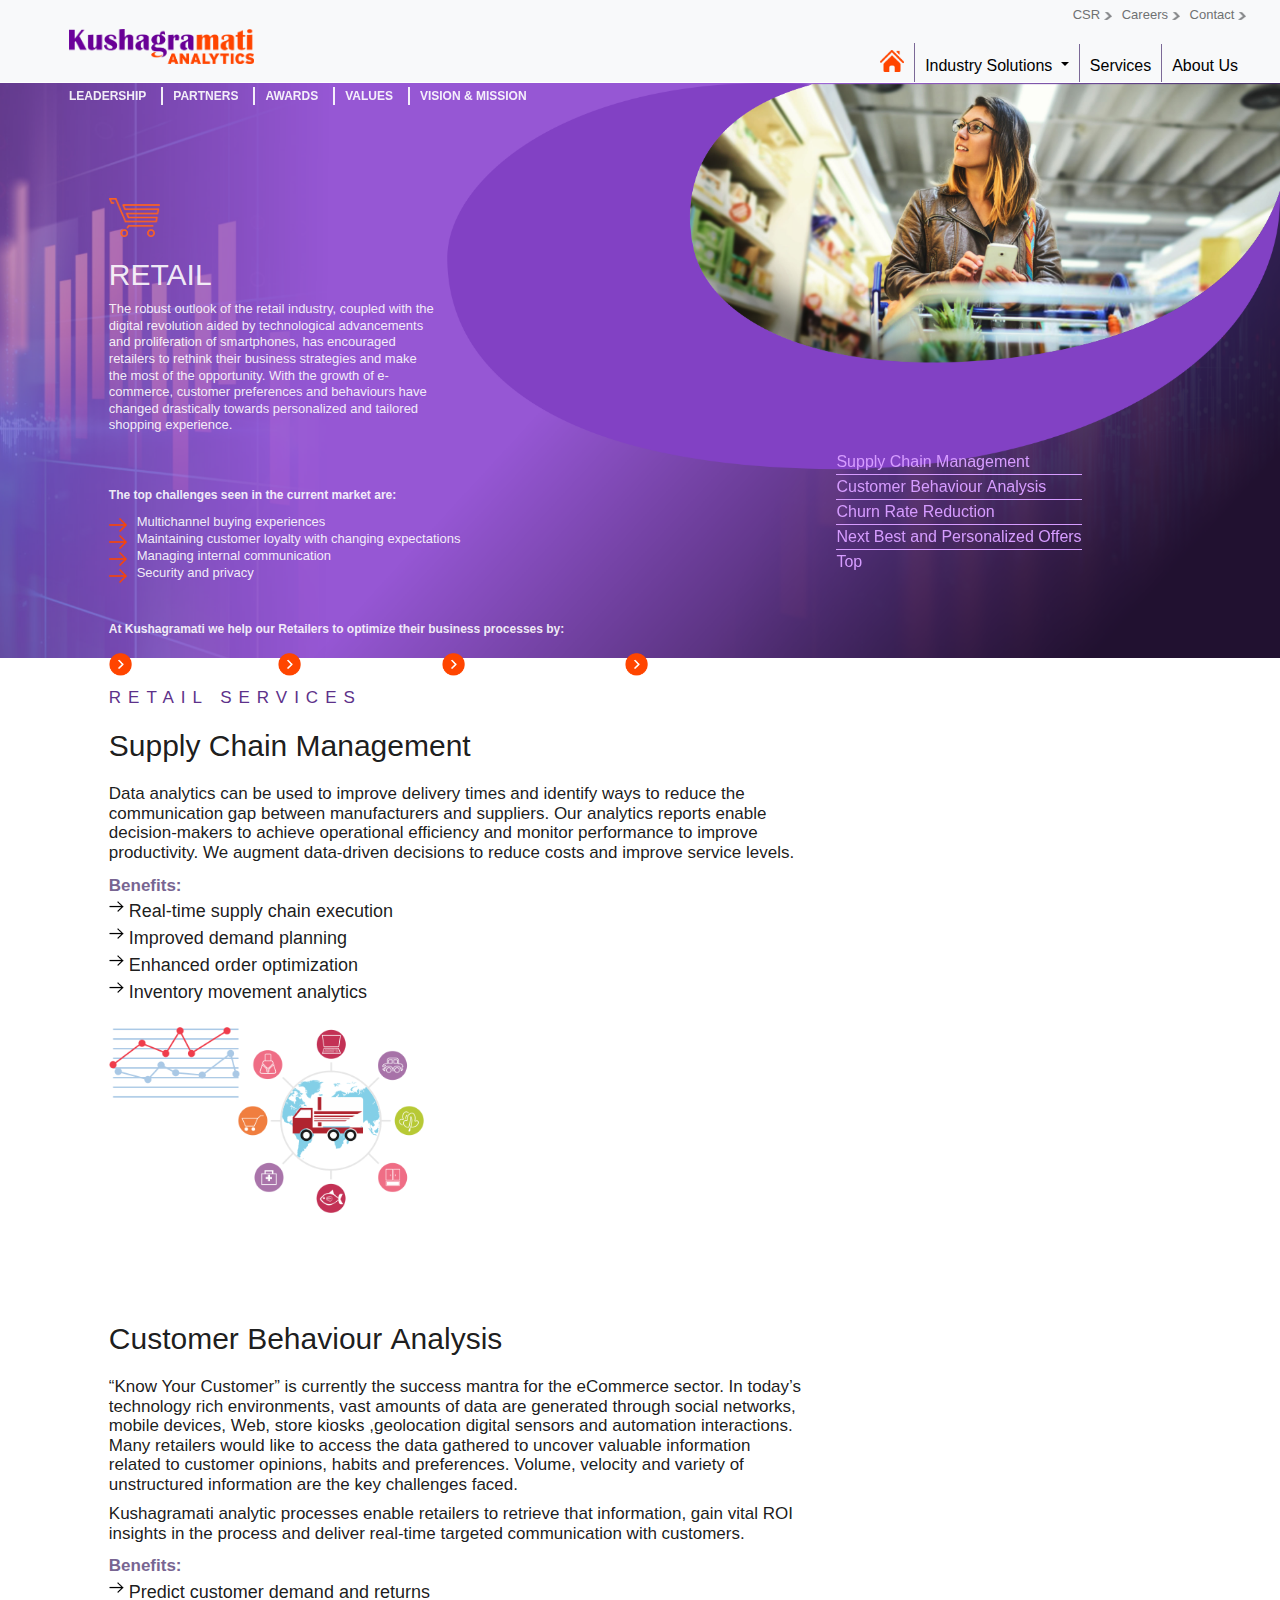
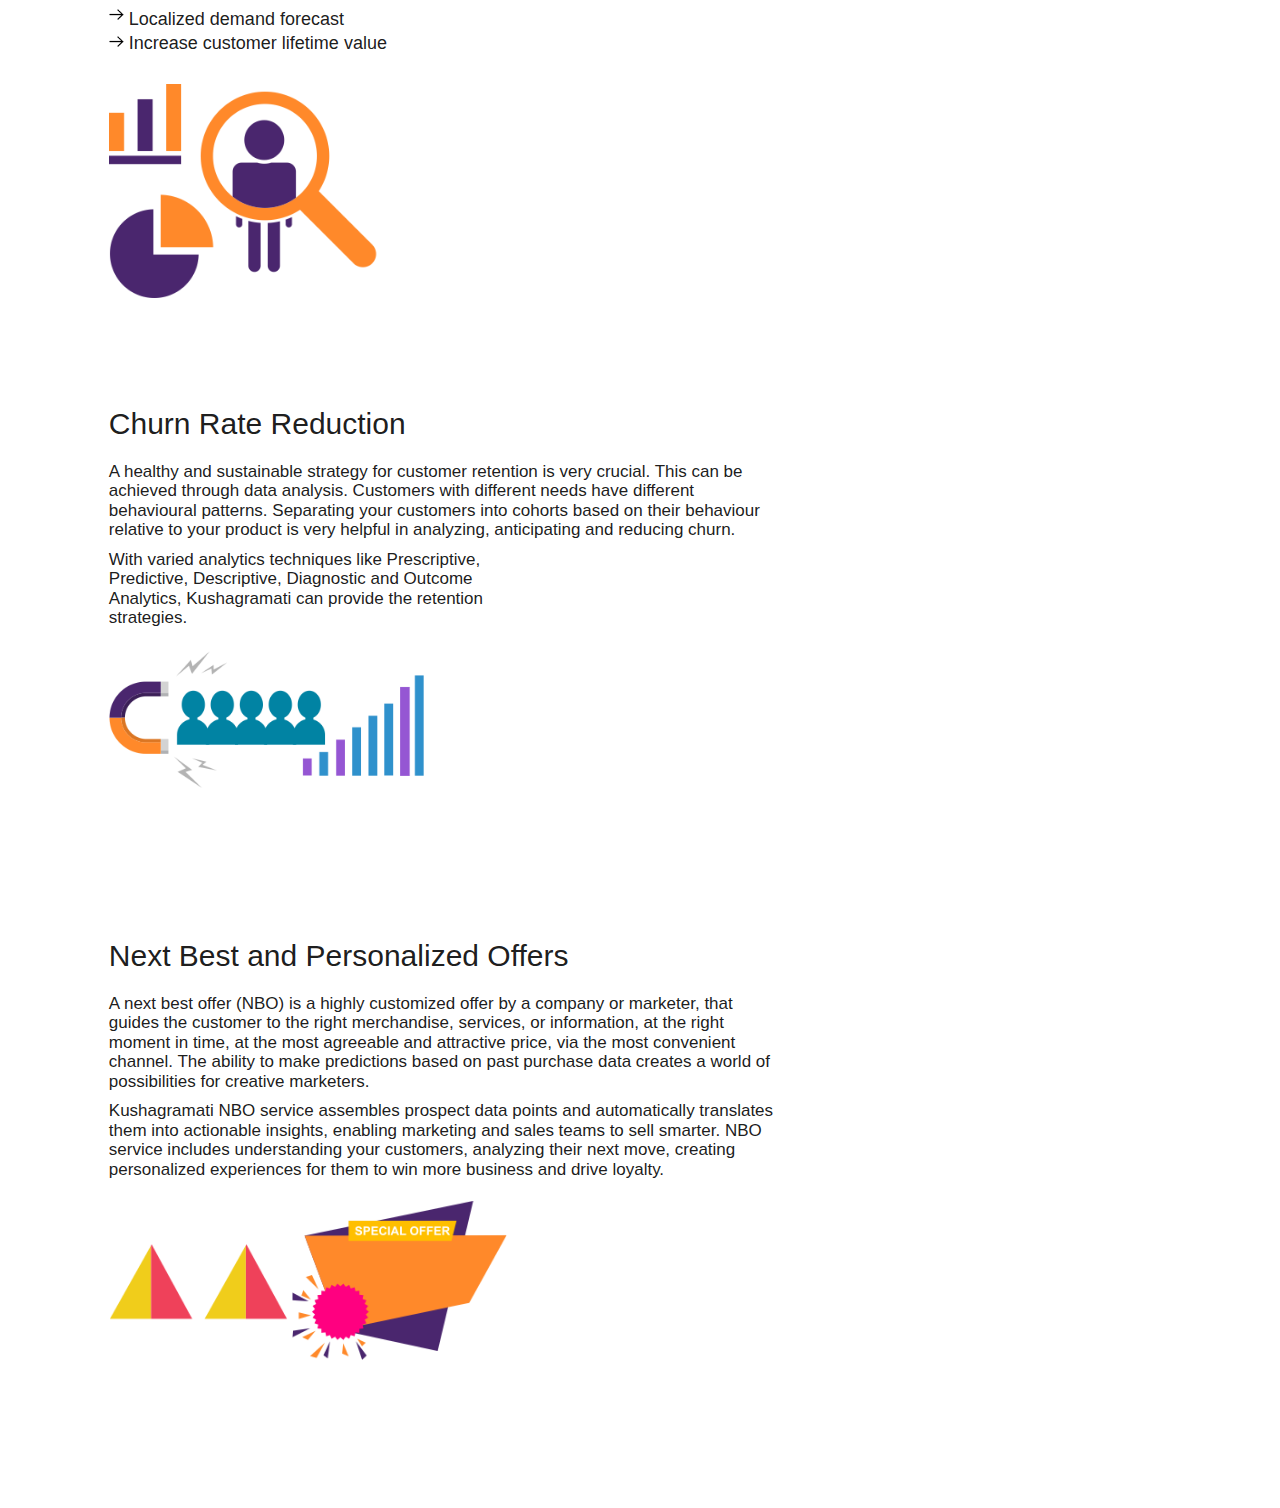
<file: pages/retail.html>
<!DOCTYPE html>
<html lang="en">

<head>
    <meta charset="UTF-8" />

    <title>Retail</title>
    <link rel="stylesheet" href="https://stackpath.bootstrapcdn.com/bootstrap/4.5.2/css/bootstrap.min.css"
        integrity="sha384-JcKb8q3iqJ61gNV9KGb8thSsNjpSL0n8PARn9HuZOnIxN0hoP+VmmDGMN5t9UJ0Z" crossorigin="anonymous">
    <!-- <link rel="stylesheet" href="https://www.w3schools.com/w3css/4/w3.css"> -->
    <link rel="stylesheet" href="../style.css?v=timestamp">
    <link rel="stylesheet" href="https://unpkg.com/aos@next/dist/aos.css" />
    <style>
        /* Healthcare Industry */
        /* Jumbotron */

        html {
            scroll-behavior: smooth;
        }

        * {
            box-sizing: border-box;
            color: rgba(255, 255, 255, 0.9);

        }

        h1 {
            font-size: 30px;
        }

        p {
            font-size: 17px;
            line-height: 115%;
        }

        ul {
            font-size: 17px;
        }

        li {
            font-size: 18px;
        }

        /* body {
    font-size: calc(14px + (26 - 14) * ((100vw - 300px) / (1600 - 300)));
} */


        body[data-aos-duration='4000'] [data-aos],
        [data-aos][data-aos][data-aos-duration='4000'] {
            transition-duration: 4000ms;
        }

        .wrap {
            width: 100%;
        }

        .jumbotron-background {
            background-color: #370F5A;
        }

        .main-jumbotron {
            background: url(../resources/retail_banner.png);
            width: 100%;
            background-size: 100% 100%;
            background-repeat: no-repeat;
            margin-top: 83px !important;
            margin: 0 auto;
            height: 854px;

        }

        /* navigation */
        .healthcare-navigation {
            background-color: #FF4500;
            height: 20px;
            display: flex;
            justify-content: left;
            align-items: center;
            /* margin-top: -65px; */
            color: white;
            padding-left: 8.5%;

        }

        .healthcare-navigation li {
            display: inline-block;
            margin-right: 15px;


        }

        .healthcare-navigation a {
            text-decoration: none;
            color: white;
        }



        .dropbtn1 {
            background-color: #FF4500;
            display: inline;
            color: rgba(255, 255, 255, 0.9);
            border: none;
            font-size: 12px;
        }

        .dropdown {
            position: relative;
            display: inline-block;
        }

        .dropdown-content1 {
            display: none;
            /* position: absolute; */
            z-index: 1;
            min-width: 800px;
        }



        .dropdown-content1 a {
            text-decoration: none;
            display: inline-block;
            font-weight: 550;
            font-size: 10px;
        }

        .dropdown:hover .dropdown-content1 {
            display: inline-block;
        }

        .healthcare-arrow {
            height: 9px;
        }


        .services-arrow {
            height: 9px;

            margin: 5px;

        }


        .nav-health {
            color: rgba(255, 255, 255, 0.9) !important;
            font-size: 18px;
        }

        .nav-services {
            color: rgba(255, 255, 255, 0.9) !important;
            font-size: 18px;
        }

        /* navigation ends */

        /* main content */
        /* New content added start */
        .healthcare-head-content {
            position: absolute;
            left: 8.5%;
            top: 25%;

        }

        .retail-main-icon {
            width: 51px;
            height: 39px;
            margin-bottom: 20px;

        }

        .heathcare-head-content p {
            width: 70%;
        }

        .healthcare-head-content-p1 {
            width: 28%;
            font-size: 18px;
            line-height: 128%;
        }

        .healthcare-head-content-p2 {
            font-size: 18px;
            font-weight: 700;
            margin-top: 30px;
            margin-bottom: 12px;
        }

        .healthcare-head-content-p2-ul * {
            font-size: 18px;
            margin-bottom: 0px;

        }

        .healthcare-head-content-p1 span::before {
            content: "\A";
            white-space: pre;
        }

        .orange-arrow {
            height: 14px;
            margin-right: 10px;
            margin-top: 3px;


        }

        .orange-bullet {
            height: 25px;
            margin-right: 11px;

        }

        .orange-bullet-points-1 {
            width: 90%;
            padding-top: 5px;
            padding-right: 36px;
            font-size: 18px;
            line-height: 115%;
        }

        .orange-bullet-points-2 {
            width: 88%;
            padding-top: 5px;
            padding-right: 0;
            font-size: 18px;
            line-height: 115%;
        }


        .orange-bullet-points-3 {
            width: 90%;
            padding-top: 5px;
            padding-right: 13px;
            font-size: 18px;
            line-height: 115%;

        }

        .orange-bullet-points-1 span::before,
        .orange-bullet-points-2 span::before,
        .orange-bullet-points-3 span::before {
            content: "\A";
            white-space: pre;
        }


        .bullet-spacing-point-2 {
            width: 12.6%;
        }

        .bullet-spacing-point-3 {
            width: 14.3%;
        }

        .healthcare-head-content-p3 {
            font-size: 18px;
            font-weight: 700;
            margin-top: 40px;
        }

        .healthcare-services-main-div {
            width: 100%;
            padding: 30px 8.5%;
        }

        .healthcare-services-main-div * {
            color: rgba(0, 0, 0, 0.9);
            list-style-type: none;
            padding: 0;
            margin: 0;

        }


        .healthcare-services-heading {
            color: #5d318a;
            letter-spacing: 7px;
            font-size: 17px;
            margin-bottom: 10px;
        }


        .social-analytics h1,
        .medical-device h1,
        .clinical-research h1,
        .ai-diagnostics h1 {
            margin: 20px 0 20px 0;
            font-size: 30px;
        }

        .social-analytics-textbox-div {
            width: 42%
        }

        .social-analytics-text p {
            width: 104%;
            /* border-bottom: 1px solid rgba(0, 0, 0, 0.9); */
            padding-bottom: 10px;
        }

        .accelerating-clinical-textbox p:last-child {
            width: 122%;
            /* border-bottom: 1px solid rgba(0, 0, 0, 0.9); */
            padding-bottom: 94px;
        }

        .social-analytics-text-img {
            width: 325px;
            height: 192px;
            margin-bottom: 88px;
        }



        .customer-behaviour-p2 {
            margin-top: 10px;
        }


        .medical-device-text-div {
            width: 42%;
        }

        .medical-device-text p {
            width: 105%;
        }

        .churn {
            width: 100% !important;
        }

        .next {
            width: 101% !important;
        }

        .next-best-p2 {
            width: 106% !important;
        }

        .medical-device-text-img {
            width: 325px;
            height: 221px;
            margin-bottom: 88px;
            margin-top: 20px;
        }

        .medical-device-ul-div {
            /* border-bottom: 1px solid rgba(0, 0, 0, 0.9); */
            width: 85%;
            padding-bottom: 21px;
        }

        .customer-behaviour-ul-div {
            /* border-bottom: 1px solid rgba(0, 0, 0, 0.9); */
            width: 85%;
            padding-bottom: 10px;
        }


        .medical-device-ul-div ul {
            margin-top: 10px;
        }

        .customer-behaviour-ul-div ul {
            margin-top: 10px;
        }

        .medical-device-ul-div img {
            width: 15px;
            height: 11px;
            position: relative;
            top: 3px;
            margin-top: 0;
        }

        .customer-behaviour-ul-div img {
            width: 15px;
            height: 11px;
            position: relative;
            top: 3px;
            margin-top: 0;
        }

        .alerts-for-mediaq {
            width: 90%;
            line-height: 115%;

        }

        .proactively-mediaq {

            width: 69%;
            line-height: 115%;
        }

        .churn-rate-p2 {
            margin-top: 10px;
        }

        .next-best-p2 {
            margin-top: 10px;
        }

        .acclerating-clinical-img {
            width: 325px;
            height: 142px;
            margin-bottom: 88px;
            margin-top: -20px;
        }

        .accelerating-clinical-textbox {
            width: 42%;
            height: 220px;
        }


        .ai-leveraged-textbox {
            width: 42%;
        }

        .ai-levaraged-text-img {
            width: 325px;
            height: 131px;
            margin-bottom: 88px;
            margin-top: 20px;
        }

        .healthcare-nav-items a {
            font-size: 12px;
        }

        .spacebottom {
            height: 30px;
        }

        #social {
            scroll-margin-top: 90px !important;
        }

        #medicaldevice {
            scroll-margin-top: 90px !important;
        }

        #accelerating {
            scroll-margin-top: 90px !important;
        }

        #ai {
            scroll-margin-top: 90px !important;
        }


        /* New content added end */



        /* Media Query */

        @media only screen and (min-width: 1367px) and (max-width: 1600px) {
            .main-jumbotron {
                height: 710px;
            }

            .navbar-bottom-right {
                color: #d69cff;
                position: fixed;
                display: block;
                z-index: 999;
                right: 13%;
                top: 625px;
            }

            .healthcare-head-content {
                top: 22%;
            }

            .healthcare-head-content-p1 {
                width: 27%;
                font-size: 16px;
                line-height: 128%;
            }

            .healthcare-head-content-p2 {
                margin-top: 63px;
            }

            .healthcare-head-content-p2 {
                font-size: 16px;
            }


            .healthcare-head-content-p2-ul * {
                font-size: 16px;
            }


            .orange-bullet {
                height: 23px;
            }

            .orange-arrow {
                height: 14px;
                margin-right: 10px;
                margin-top: 1px;
            }



            .orange-bullet-points-1,
            .orange-bullet-points-2,
            .orange-bullet-points-3 {
                font-size: 16px;
            }

            .orange-bullet-points-3 {
                padding-right: 0px;
            }

            .bullet-spacing-point-2 {
                width: 14%;
            }

            .bullet-spacing-point-3 {
                width: 15.6%;
            }

            .healthcare-head-content-p3 {
                font-size: 16px;
            }

            .healthcare-services-heading {
                font-size: 17px;
            }

            .social-analytics h1,
            .medical-device h1,
            .clinical-research h1,
            .ai-diagnostics h1 {
                font-size: 30px;
            }

            .social-analytics-textbox-div {
                width: 57%;
            }

            .social-analytics-text p {
                width: 95%;
            }

            .social-analytics-text-img {
                width: 325px;
                height: 192px;
                margin-bottom: 155px;
            }

            .medical-device-text-div {
                width: 50%;
            }

            .medical-device-textbox-div {
                width: 49% !important;
            }

            .medical-device-text p {
                width: 105%;
            }

            .medical-device-text-img {
                width: 325px;
                height: 221px;
                margin-top: 20px;
            }

            .accelerating-clinical-textbox {
                width: 50%;
            }

            .accelerating-clinical-textbox p {
                width: 101% !important;
            }


            .acclerating-clinical-img {
                width: 325px;
                height: 142px;
                margin-bottom: 300px;
            }

            .ai-leveraged-textbox {
                width: 50%;
            }

            .ai-leveraged-textbox p {
                width: 101% !important;
            }

            .ai-levaraged-text-img {
                width: 325px;
                height: 131px;
                margin-top: 35px;
                margin-bottom: 185px;
            }

            .bullet-points-3-margin {
                margin-left: 18px;
            }

            .navbar-bottom-right {
                right: 17.5%;
                top: 590px;
            }

            p {
                font-size: 17px;
            }

            ul {
                font-size: 17px;
            }

            li {
                font-size: 18px;
            }

        }

        @media only screen and (min-width: 1281px) and (max-width: 1366px) {
            .main-jumbotron {
                height: 605px;
            }

            .healthcare-head-content-p1 {
                width: 29%;
                font-size: 13px;
                line-height: 128%;
            }

            .healthcare-head-content-p2 {
                font-size: 13px;
                margin-top: 20px;
            }


            .healthcare-head-content-p3 {
                font-size: 13px;
            }

            .orange-bullet {
                height: 19px;
            }

            .orange-bullet-points-1,
            .orange-bullet-points-2,
            .orange-bullet-points-3 {
                font-size: 13px;
            }

            .healthcare-services-heading {
                font-size: 17px;
            }

            .healthcare-head-content-p2-ul * {
                font-size: 13px;
                margin-top: 3px;
            }

            .social-analytics h1,
            .medical-device h1,
            .clinical-research h1,
            .ai-diagnostics h1 {
                margin: 15px 0 15px 0;
                font-size: 30px;
            }

            .social-analytics-textbox-div {
                width: 51%;

            }

            .social-analytics-text p {
                width: 124%;
            }

            .social-analytics-text-img {
                width: 305px;
                height: 180px;
                margin-top: 20px;
            }

            .medical-device-text-div {
                width: 59%;
            }

            .medical-device-textbox-div {
                width: 49% !important;
            }

            .medical-device-text p {
                width: 105%;
            }

            .medical-device-text-img {
                width: 305px;
                height: 207px;
                margin-top: 20px;
            }

            .accelerating-clinical-textbox {
                width: 59%;
                height: 155px;
            }

            .accelerating-clinical-textbox p {
                width: 72%;
            }

            .churn-rate-p2 {

                width: 102% !important;
            }

            .acclerating-clinical-img {
                width: 305px;
                height: 113px;
                margin-top: 40px;
                margin-bottom: 210px;
            }

            .churn {
                width: 100% !important;
            }

            .ai-leveraged-textbox {

                width: 59%;
            }

            .ai-leveraged-textbox p {

                width: 102% !important;
            }

            .ai-levaraged-text-img {
                width: 305px;
                height: 123px;
                margin-top: 20px;
            }

            .bullet-points-3-margin {
                margin-left: 18px;
            }

            .navbar-bottom-right {
                right: 17.5%;
                top: 496px;
            }

            p {
                font-size: 17px;
            }

            ul {
                font-size: 17px;
            }

            li {
                font-size: 18px;
            }

        }

        @media only screen and (min-width: 1025px) and (max-width: 1280px) {
            .main-jumbotron {
                height: 575px;
                margin-top: 65px;
            }

            .healthcare-head-content {
                top: 22%;
            }

            .healthcare-head-content-p1 {
                width: 28%;
                font-size: 13px;
                line-height: 128%;
            }

            .healthcare-head-content-p2 {
                margin-top: 55px;
            }

            .healthcare-head-content-p2 {
                font-size: 12px;
            }


            .healthcare-head-content-p2-ul * {
                font-size: 13px;
            }

            .orange-bullet {
                height: 23px;
            }

            .orange-bullet-points-1,
            .orange-bullet-points-2,
            .orange-bullet-points-3 {

                font-size: 12px;

            }

            .orange-bullet-points-3 {
                padding-right: 0px;
            }

            .bullet-spacing-point-2 {
                width: 14%;
            }

            .bullet-spacing-point-3 {
                width: 15.6%;
            }

            .healthcare-head-content-p3 {
                font-size: 12px;
            }

            .healthcare-services-heading {
                font-size: 17px;
            }


            .social-analytics h1,
            .medical-device h1,
            .clinical-research h1,
            .ai-diagnostics h1 {
                font-size: 30px;
            }

            .social-analytics-textbox-div {
                width: 51%;

            }

            .social-analytics-text p {
                width: 128%;
            }

            .social-analytics-text-img {
                width: 315px;
                height: 186px;
            }

            .medical-device-text-div {
                width: 59%;
            }

            .medical-device-textbox-div {
                width: 49% !important;
            }

            .medical-device-text p {
                width: 111%;
            }

            .medical-device-text-img {
                width: 315px;
                height: 214px;
                margin-top: 20px;
            }

            .churn {
                width: 104% !important;
            }


            .accelerating-clinical-textbox {
                width: 59%;
                height: 115px;
            }

            .accelerating-clinical-textbox p {
                width: 70%;
            }

            .churn-rate-p2 {
                width: 70% !important;
            }

            .acclerating-clinical-img {
                width: 315px;
                height: 137px;
                margin-top: 130px;
                margin-bottom: 130px;
            }

            .ai-leveraged-textbox {
                width: 59%;
            }

            .ai-leveraged-textbox p {
                width: 106% !important;
            }

            .ai-levaraged-text-img {
                width: 398px;
                height: 160px;
                margin-top: 20px;
            }

            .bullet-points-3-margin {
                margin-left: 18px;
            }

            .navbar-bottom-right {
                right: 15.5%;
                top: 450px;
            }

            p {
                font-size: 17px;
            }

            ul {
                font-size: 17px;
            }

            li {
                font-size: 18px;
            }
        }



        @media only screen and (min-width: 1000px) and (max-width: 1024px) {
            .main-jumbotron {
                height: 452px;
                margin-top: 65px;
            }

            .retail-main-icon {
                width: 23px;
                height: 17px;
            }

            .healthcare-head-content {
                position: absolute;
                left: 8.5%;
                top: 18%;
            }

            .healthcare-head-content-p1 {
                width: 29%;
                font-size: 10px;
                line-height: 128%;
            }

            .orange-arrow {
                height: 10px;
            }

            .healthcare-head-content-p2 {
                font-size: 10px;
                margin-top: 22px;
            }



            .healthcare-head-content-p2-ul * {
                font-size: 10px;
                margin-top: 3px;
            }


            .orange-bullet {
                height: 15px;

            }

            .orange-bullet-points-1,
            .orange-bullet-points-2,
            .orange-bullet-points-3 {
                font-size: 10px;
                padding-right: 0;
            }

            .healthcare-services-heading {

                font-size: 17px;

            }

            .social-analytics h1,
            .medical-device h1,
            .clinical-research h1,
            .ai-diagnostics h1 {

                font-size: 30px;
            }


            .healthcare-head-content-p3 {
                font-size: 10px;
                margin-top: 16px;
            }

            .social-analytics-textbox-div {
                width: 47.8%;

            }

            .social-analytics-text p {
                width: 96%;
            }

            .social-analytics-text-img {
                width: 284px;
                height: 168px;
            }

            .medical-device-textbox-div {
                width: 59% !important;
            }

            .medical-device-text-div {
                width: 59%;
            }

            .medical-device-text p {
                width: 75%;
            }

            .medical-device-text-img {
                width: 284px;
                height: 193px;
            }



            .medical-device-ul-div img {
                width: 9px;
                height: 7px;
            }

            .customer-behaviour-ul-div img {
                width: 9px;
                height: 7px;
            }

            .alerts-for-mediaq {
                width: 84%;

            }

            .proactively-mediaq {

                width: 72%;
            }


            .accelerating-clinical-textbox {
                width: 59% !important;
            }

            .accelerating-clinical-textbox p {
                width: 72% !important;
            }

            .acclerating-clinical-img {
                width: 284px;
                height: 124px;
                margin-top: 110px;
            }



            .ai-leveraged-textbox {

                width: 60% !important;
            }

            .ai-leveraged-textbox p {

                width: 71% !important;
            }

            .ai-levaraged-text-img {
                width: 284px;
                height: 115px;
                margin-top: 30px;

            }

            h1 {
                font-size: 17px;
            }

            .navbar-bottom-right {
                right: 17.5%;
                top: 410px;
            }

            p {
                font-size: 17px;
            }

            ul {
                font-size: 17px;
            }

            li {
                font-size: 18px;
            }

            .bullet-points-3-margin {
                margin-left: 18px;
            }

        }
    </style>

</head>

<body>
    <div class="wrap">
        <!-- Navbar -->





        <div class="top-nav bg-light">
            <ul class="d-flex justify-content-end top-nav-buttons ">

                <li class=" nav-item ">
                    <a class="" href="./csr.html">CSR
                        <img src="../resources/navbar_arrow.png" class="nav-arrow"></a>
                </li>
                <li class="nav-item ">
                    <a class="" href="./careers.html">Careers
                        <img src="../resources/navbar_arrow.png" class="nav-arrow"></a>
                </li>
                <li class="nav-item ">
                    <a class="" href="./contact.html">Contact
                        <img src="../resources/navbar_arrow.png" class="nav-arrow"></a>
                </li>
            </ul>
        </div>

        <nav class="navbar navbar-expand-lg navbar-light bg-light fixed-top " style="top: 27px;">
            <a class="navbar-brand ml-5 mt-n4" href="../index.html"><img class="logo" src="../resources/logo.png" alt=""
                    loading="lazy"></a>

            <button class="navbar-toggler" type="button" data-toggle="collapse" data-target="#navbarSupportedContent"
                aria-controls="navbarSupportedContent" aria-expanded="false" aria-label="Toggle navigation">
                <span class="navbar-toggler-icon"></span>
            </button>

            <div class="collapse navbar-collapse" id="navbarSupportedContent">
                <ul class="navbar  ml-auto display-list-mob">
                    <li class="nav-item home-icon-li "><a href="../index.html" class=" "><img class="home-icon-img"
                                src="../resources/Home icon.png" alt=""></a></li>

                    <li class="nav-item dropdown" style="color: black !important;">
                        <a class=" nav-link dropdown-toggle" href="#" id="navbarDropdown" role="button"
                            data-toggle="dropdown" aria-haspopup="true" aria-expanded="false"
                            style="color: black !important; font-size: 16px; ">
                            Industry
                            Solutions
                        </a>
                        <div class="dropdown-menu" aria-labelledby="navbarDropdown">

                            <a class=" dropdown-item " href=" ./healthcare.html"
                                style="color: black !important; font-size: 16px; ">Healthcare</a>
                            <a class="dropdown-item" href="./retail.html"
                                style="color: black !important; font-size: 16px; ">Retail</a>

                            <a class="dropdown-item" href="./automotive.html"
                                style="color: black !important; font-size: 16px; ">Automotive</a>
                            <a class="dropdown-item" href="./financial_services.html"
                                style="color: black !important; font-size: 16px; ">Financial Services</a>
                        </div>
                    </li>


                    <li class="nav-item">
                        <a href="./Services.html" class=" nav-link"
                            style="color: black !important; font-size: 16px; ">Services</a>
                    </li>
                    </li>
                    <li class="nav-item border-0">
                        <a href="./AboutKushagramati.html" class=" nav-link"
                            style="color: black !important; font-size: 16px; ">About Us</a>
                    </li>
                    </li>
                </ul>

            </div>
        </nav>
        <!-- Navbar Ends -->

        <div class="navbar-bottom-right">
            <a href="#social">Supply Chain Management</a>
            <a href="#medicaldevice">Customer Behaviour Analysis</a>
            <a href="#accelerating">Churn Rate Reduction</a>
            <a href="#ai">Next Best and Personalized Offers</a>
            <a href="#top" style="border-bottom: none ;">Top</a>

        </div>

        <!-- Main Content -->
        <!-- Navbar bottom -->

        <!-- <div class="healthcare-navigation fixed-bottom">
            <div class="healthcare-nav-items"><a class="nav-health" href="#top">HEALTHCARE</a> <img
                    class="healthcare-arrow" src="../resources/White arrow.png" alt="">
                <div class="dropdown">
                    <div class="dropbtn1">SERVICES <img class="healthcare-arrow" src="../resources/White arrow.png"
                            alt=""></div>
                    <div class="dropdown-content1  ">
                        <a href="#social">Social Analytics</a><img class="services-arrow"
                            src="../resources/White arrow.png" alt="">
                        <a href="#medicaldevice">Medical Device Analytics (IoT)</a><img class="services-arrow"
                            src="../resources/White arrow.png" alt="">
                        <a href="#accelerating">Accelerating Clinical Research</a><img class="services-arrow"
                            src="../resources/White arrow.png" alt="">
                        <a href="#ai">AI Leveraged Diagnostics</a>
                    </div>
                </div>
            </div>
        </div> -->
        <div class="jumbotron-background">
            <div class="  carousel-nav text-light mt-1 row" style="z-index: 999;">
                <a href="./leadership.html">LEADERSHIP</a>
                <a href="./partners.html">PARTNERS</a>
                <a href="./awards.html">AWARDS</a>
                <a href="./values.html">VALUES</a>
                <a href="./vision_and_mission.html" class="border-0">VISION & MISSION</a>
            </div>

            <div class="main-jumbotron d-flex align-items-center p-5" id="healthcare">
                <div class="healthcare-head-content" id="healthcare">
                    <img class="retail-main-icon" src="../resources/Retail icon.png" alt="">
                    <h1>RETAIL </h1>
                    <p class="healthcare-head-content-p1">The robust outlook of the retail industry, coupled with the
                        digital revolution aided by technological advancements and proliferation of smartphones, has
                        encouraged retailers to rethink their business strategies and make the most of the opportunity.
                        With the growth of e-commerce, customer preferences and behaviours have changed drastically
                        towards personalized and tailored shopping experience.</p>

                    <p class="healthcare-head-content-p2">The top challenges seen in the current market are:</p>
                    <div class="">

                        <ul class="healthcare-head-content-p2-ul p-0">

                            <li class=" d-flex">
                                <img class="orange-arrow" src="../resources/Arrow_orange.png" alt="">
                                <p class=" ">Multichannel buying experiences
                                </p>
                            </li>
                            <li class="d-flex">
                                <img class=" orange-arrow" src="../resources/Arrow_orange.png" alt="">
                                <p class="">Maintaining customer loyalty
                                    with changing
                                    expectations</p>
                            </li>
                            <li class="d-flex">
                                <img class="orange-arrow" src="../resources/Arrow_orange.png" alt="">
                                <p class="">Managing internal communication
                                </p>
                            </li>
                            <li class="d-flex">
                                <img class="orange-arrow" src="../resources/Arrow_orange.png" alt="">
                                <p class="">Security and privacy</p>
                            </li>
                        </ul>
                    </div>
                    <p class="healthcare-head-content-p3">At Kushagramati we help our Retailers to optimize their
                        business
                        processes by:</p>
                    <div class="">

                        <ul class="d-flex p-0">

                            <li class=" d-flex">
                                <img class="orange-bullet" src="../resources/Orange arrow.png" alt="">
                                <p class="orange-bullet-points-1">Forecasting trends</p>
                            </li>
                            <li class="d-flex bullet-spacing-point-2">
                                <img class=" orange-bullet" src="../resources/Orange arrow.png" alt="">
                                <p class="orange-bullet-points-2">Performance and <span> demand prediction</span></p>
                            </li>
                            <li class="d-flex bullet-spacing-point-3">
                                <img class="orange-bullet" src="../resources/Orange arrow.png" alt="">
                                <p class="orange-bullet-points-3">Price optimization with <span> highest return on
                                    </span> <span>
                                        investment
                                        (ROI)</span></p>
                            </li>
                            <li class="d-flex">
                                <img class="orange-bullet" src="../resources/Orange arrow.png" alt="">
                                <p class="orange-bullet-points-3">Enable data <span>driven decisions</span></p>
                            </li>
                        </ul>
                    </div>

                </div>
            </div>
        </div>
        <div class="healthcare-services-main-div">
            <h1 class="healthcare-services-heading">RETAIL SERVICES</h1>
            <ul>
                <li class="social-analytics">

                    <div class=" social-analytics-text 
                " id="social">
                        <div class="social-analytics-textbox-div">
                            <h1>Supply Chain Management</h1>
                            <p style="border: none; padding-bottom: 0;">Data analytics can be used to improve delivery
                                times and identify
                                ways to reduce the
                                communication gap
                                between manufacturers and suppliers. Our analytics reports enable decision-makers to
                                achieve operational
                                efficiency and monitor performance to improve productivity. We augment data-driven
                                decisions to reduce
                                costs and improve service levels.</p>
                            <div class=" medical-device-ul-div d-flex justify-content-left">

                                <ul> <strong style="color: #786592;">
                                        Benefits:</strong>
                                    <li class="d-flex justify-content-left "> <img src="../resources/Black arrow.png"
                                            alt="">&nbsp;Real-time supply chain execution
                                    </li>
                                    <li class="d-flex justify-content-left "><img src="../resources/Black arrow.png"
                                            alt="">&nbsp;Improved
                                        demand planning</li>
                                    <li class="d-flex justify-content-left "><img src="../resources/Black arrow.png"
                                            alt="">&nbsp;Enhanced
                                        order optimization</li>
                                    <li class="d-flex justify-content-left "><img src="../resources/Black arrow.png"
                                            alt="">&nbsp;Inventory movement analytics</li>

                                </ul>


                            </div>
                        </div>
                        <img class="social-analytics-text-img" src="../resources/supply_chain.png" alt="">
                    </div>
                </li>
                <li class="medical-device">

                    <div class="medical-device-text " id="medicaldevice">
                        <div class=" medical-device-text-div ">
                            <h1>Customer Behaviour Analysis</h1>
                            <p>“Know Your Customer” is currently the success mantra for the eCommerce sector. In today’s
                                technology
                                rich environments, vast amounts of data are generated through social networks, mobile
                                devices, Web,
                                store kiosks ,geolocation digital sensors and automation interactions. Many retailers
                                would like to
                                access the data gathered to uncover valuable information related to customer opinions,
                                habits and
                                preferences. Volume, velocity and variety of unstructured information are the key
                                challenges faced.</p>

                            <p class="customer-behaviour-p2">Kushagramati analytic processes enable retailers to
                                retrieve that
                                information, gain vital ROI insights
                                in the process and deliver real-time targeted communication with customers.</p>

                            <div class=" customer-behaviour-ul-div d-flex justify-content-left">

                                <ul style="    width: 100%;"> <strong style="color: #786592;">
                                        Benefits:</strong>
                                    <li class="d-flex justify-content-left "> <img src="../resources/Black arrow.png"
                                            alt="">&nbsp;Predict
                                        customer demand and returns</li>
                                    <li class="d-flex justify-content-left "><img src="../resources/Black arrow.png"
                                            alt="">&nbsp;Localized demand forecast</li>
                                    <li class="d-flex justify-content-left " style="
                                    width: 70%;line-height: 115%;
                                "><img src="../resources/Black arrow.png" alt="">&nbsp;Increase customer lifetime value
                                    </li>
                                </ul>


                            </div>

                        </div>

                        <img class="medical-device-text-img" src="../resources/customer_behaviour.png" alt="">
                    </div>
                </li>

                <li class="medical-device">

                    <div class="medical-device-text  " id="accelerating">
                        <div class="accelerating-clinical-textbox">
                            <h1>Churn Rate Reduction</h1>
                            <p class="churn">A healthy and sustainable strategy for customer retention is very crucial.
                                This can be
                                achieved through
                                data analysis. Customers with different needs have different behavioural patterns.
                                Separating your
                                customers into cohorts based on their behaviour relative to your product is very helpful
                                in analyzing,
                                anticipating and reducing churn.</p>
                            <p class="churn-rate-p2">With varied analytics techniques like Prescriptive, Predictive,
                                Descriptive,
                                Diagnostic and Outcome
                                Analytics, Kushagramati can provide the retention strategies.</p>

                        </div>

                        <img class="acclerating-clinical-img" src="../resources/churn_rate.png" alt="">
                    </div>
                </li>
                <li class="medical-device">

                    <div class="medical-device-text" id="ai">
                        <div class="ai-leveraged-textbox">
                            <h1>Next Best and Personalized Offers</h1>
                            <p class="next">A next best offer (NBO) is a highly customized offer by a company or
                                marketer, that
                                guides the customer
                                to the right merchandise, services, or information, at the right moment in time, at the
                                most agreeable
                                and attractive price, via the most convenient channel. The ability to make predictions
                                based on past
                                purchase data creates a world of possibilities for creative marketers.</p>
                            <p class="next-best-p2">Kushagramati NBO service assembles prospect data points and
                                automatically
                                translates them into
                                actionable insights, enabling marketing and sales teams to sell smarter. NBO service
                                includes
                                understanding your customers, analyzing their next move, creating personalized
                                experiences for them to
                                win more business and drive loyalty.</p>



                        </div>

                        <img class="ai-levaraged-text-img" src="../resources/next_best.png" alt="">
                    </div>
                </li>

            </ul>

        </div>

    </div>
    <div class="spacebottom "></div>
    <!-- Scripts -->
    <script src="https://code.jquery.com/jquery-3.5.1.slim.min.js"
        integrity="sha384-DfXdz2htPH0lsSSs5nCTpuj/zy4C+OGpamoFVy38MVBnE+IbbVYUew+OrCXaRkfj"
        crossorigin="anonymous"></script>
    <script src="https://cdn.jsdelivr.net/npm/popper.js@1.16.1/dist/umd/popper.min.js"
        integrity="sha384-9/reFTGAW83EW2RDu2S0VKaIzap3H66lZH81PoYlFhbGU+6BZp6G7niu735Sk7lN"
        crossorigin="anonymous"></script>
    <script src="https://stackpath.bootstrapcdn.com/bootstrap/4.5.2/js/bootstrap.min.js"
        integrity="sha384-B4gt1jrGC7Jh4AgTPSdUtOBvfO8shuf57BaghqFfPlYxofvL8/KUEfYiJOMMV+rV"
        crossorigin="anonymous"></script>

    <script src="https://unpkg.com/aos@next/dist/aos.js"></script>
    <script>
        window.scrollTo(0, 0);
        AOS.init();
    </script>





</body>

</html>
</file>
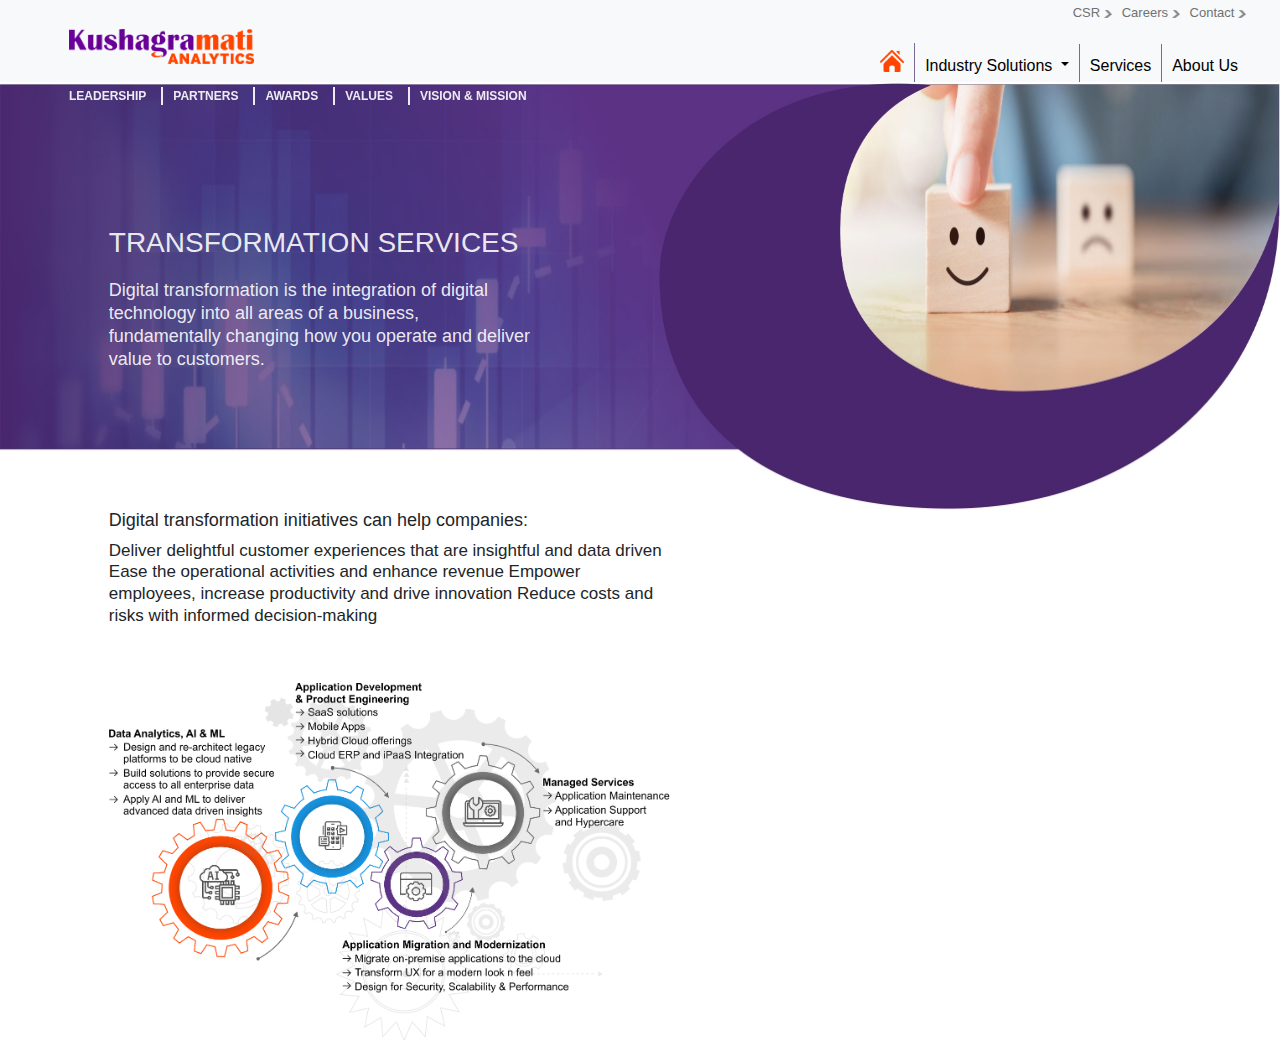
<file: pages/Services.html>
<!DOCTYPE html>
<html lang="en">

<head>
    <meta charset="UTF-8">

    <title>Services</title>

    <link rel="stylesheet" href="https://stackpath.bootstrapcdn.com/bootstrap/4.5.2/css/bootstrap.min.css"
        integrity="sha384-JcKb8q3iqJ61gNV9KGb8thSsNjpSL0n8PARn9HuZOnIxN0hoP+VmmDGMN5t9UJ0Z" crossorigin="anonymous">
    <!-- <link rel="stylesheet" href="https://www.w3schools.com/w3css/4/w3.css"> -->
    <link rel="stylesheet" href="../style.css?v=timestamp">
    <style>
        .leadership {
            margin-top: 83px;
        }

        .service-banner {
            width: 100%;
            height: 427px;
            background: url(../resources/website\ Services\ 1.jpg);
            background-size: 100% 100%;
            background-repeat: no-repeat;
            margin: 0 auto;
        }

        .heading {
            top: 25% !important;
            font-size: 40px !important;
        }

        .services-content-h1,
        .heading {
            width: 33%;
            font-size: 30px;
            line-height: 128%;
            position: absolute;
            top: 31%;
            left: 8.5%;
            color: rgba(255, 255, 255, 0.9);
        }

        .digital-h1 {
            font-size: 30px;
            margin-left: 8.5%;
        }

        .digital-p {
            width: 555px;
            font-size: 17px;
            line-height: 128%;
            margin-left: 8.5%;
        }


        .services-info {
            width: 940px;
            height: 590px;
            margin-left: 8.5%;
            margin-top: 40px;
        }

        /* New content added end */

        /* Media Query */

        /* 1366 * 768 */
        @media only screen and (min-width: 1281px) and (max-width: 1366px) {
            .service-banner {
                width: 100%;
                height: 304px;
            }

            .heading {
                font-size: 28px !important;
            }

            .services-content-h1 {
                font-size: 17px;
            }

            .digital-h1 {
                font-size: 18px;
            }

            .services-info {
                width: 545px;
                height: 342px;
                margin-left: 8.5%;
            }
        }

        /* 1600 * 900 */
        @media only screen and (min-width: 1367px) and (max-width: 1600px) {
            .heading {
                font-size: 36px !important;
            }

            .services-content-h1,
            .heading {
                width: 38%;
            }

            .digital-h1 {
                font-size: 18px;
            }
        }

        /* 1280 * 720 */
        @media only screen and (min-width: 1025px) and (max-width: 1280px) {
            .heading {
                font-size: 28px !important;
            }

            .services-content-h1,
            .heading {
                font-size: 18px;
            }

            .digital-h1 {
                font-size: 18px;
            }

            .services-info {
                width: 570px;
                height: 358px;
                margin-left: 8.5%;
            }
        }

        /* 992px * 320px */
        @media only screen and (min-width: 320px) and (max-width: 992px) {
            .service-banner {
                height: 221px;
            }

            .heading {
                top: 7% !important;
                font-size: 27px !important;
                width: 41%;
            }

            .services-content-h1 {
                top: 9.5%;
                font-size: 17px;
                width: 36%;
            }

            .digital-h1 {
                margin-top: 30px;
            }

            .digital-p {
                width: 565px;
            }

            .services-info {
                width: 825px;
                height: 518px;
            }
        }
    </style>
</head>

<body>
    <!-- Navbar -->

    <div class="top-nav bg-light">
        <ul class="d-flex justify-content-end top-nav-buttons ">

            <li class=" nav-item ">
                <a class="" href="./csr.html">CSR
                    <img src="../resources/navbar_arrow.png" class="nav-arrow"></a>
            </li>
            <li class="nav-item ">
                <a class="" href="./careers.html">Careers
                    <img src="../resources/navbar_arrow.png" class="nav-arrow"></a>
            </li>
            <li class="nav-item ">
                <a class="" href="./contact.html">Contact
                    <img src="../resources/navbar_arrow.png" class="nav-arrow"></a>
            </li>
        </ul>
    </div>

    <nav class="navbar navbar-expand-lg navbar-light bg-light fixed-top " style="top: 27px;">
        <a class="navbar-brand ml-5 mt-n4" href="../index.html"><img class="logo" src="../resources/logo.png" alt=""
                loading="lazy"></a>

        <button class="navbar-toggler" type="button" data-toggle="collapse" data-target="#navbarSupportedContent"
            aria-controls="navbarSupportedContent" aria-expanded="false" aria-label="Toggle navigation">
            <span class="navbar-toggler-icon"></span>
        </button>

        <div class="collapse navbar-collapse" id="navbarSupportedContent">
            <ul class="navbar  ml-auto display-list-mob">
                <li class="nav-item home-icon-li "><a href="../index.html" class=" "><img class="home-icon-img"
                            src="../resources/Home icon.png" alt=""></a></li>

                <li class="nav-item dropdown" style="color: black !important;">
                    <a class=" nav-link dropdown-toggle" href="#" id="navbarDropdown" role="button"
                        data-toggle="dropdown" aria-haspopup="true" aria-expanded="false"
                        style="color: black !important; font-size: 16px; ">
                        Industry
                        Solutions
                    </a>
                    <div class="dropdown-menu" aria-labelledby="navbarDropdown">

                        <a class=" dropdown-item " href=" ./healthcare.html"
                            style="color: black !important; font-size: 16px; ">Healthcare</a>
                        <a class="dropdown-item" href="./retail.html"
                            style="color: black !important; font-size: 16px; ">Retail</a>

                        <a class="dropdown-item" href="./automotive.html"
                            style="color: black !important; font-size: 16px; ">Automotive</a>
                        <a class="dropdown-item" href="./financial_services.html"
                            style="color: black !important; font-size: 16px; ">Financial Services</a>
                    </div>
                </li>


                <li class="nav-item">
                    <a href="./Services.html" class=" nav-link"
                        style="color: black !important; font-size: 16px; ">Services</a>
                </li>
                </li>
                <li class="nav-item border-0">
                    <a href="./AboutKushagramati.html" class=" nav-link"
                        style="color: black !important; font-size: 16px; ">About Us</a>
                </li>
                </li>
            </ul>

        </div>
    </nav>
    <!-- Navbar Ends -->

    <div class="leadership">
        <div class="  carousel-nav text-light mt-1 row" style="z-index: 999;">
            <a href="./leadership.html">LEADERSHIP</a>
            <a href="#">PARTNERS</a>
            <a href="#">AWARDS</a>
            <a href="./values.html">VALUES</a>
            <a href="./vision_and_mission.html" class="border-0">VISION & MISSION</a>
        </div>
        <div class="service-banner">
            <h1 class="heading">TRANSFORMATION SERVICES</h1>
            <h1 class="services-content-h1">Digital transformation is the integration of digital technology into all
                areas of a
                business, fundamentally changing how you operate and deliver value to customers.</h1>
        </div>
        <h1 class="digital-h1">Digital transformation initiatives can help companies:</h1>
        <p class="digital-p">Deliver delightful customer experiences that are insightful and data driven
            Ease the operational activities and enhance revenue
            Empower employees, increase productivity and drive innovation
            Reduce costs and risks with informed decision-making</p>
        <img src="../resources/Info.png" class="services-info">
    </div>

    <!-- Scripts -->
    <script src="https://code.jquery.com/jquery-3.5.1.slim.min.js"
        integrity="sha384-DfXdz2htPH0lsSSs5nCTpuj/zy4C+OGpamoFVy38MVBnE+IbbVYUew+OrCXaRkfj"
        crossorigin="anonymous"></script>
    <script src="https://cdn.jsdelivr.net/npm/popper.js@1.16.1/dist/umd/popper.min.js"
        integrity="sha384-9/reFTGAW83EW2RDu2S0VKaIzap3H66lZH81PoYlFhbGU+6BZp6G7niu735Sk7lN"
        crossorigin="anonymous"></script>
    <script src="https://stackpath.bootstrapcdn.com/bootstrap/4.5.2/js/bootstrap.min.js"
        integrity="sha384-B4gt1jrGC7Jh4AgTPSdUtOBvfO8shuf57BaghqFfPlYxofvL8/KUEfYiJOMMV+rV"
        crossorigin="anonymous"></script>

    <script src="https://unpkg.com/aos@next/dist/aos.js"></script>
    <script>
        window.scrollTo(0, 0);
        AOS.init();
    </script>


</body>

</html>
</file>
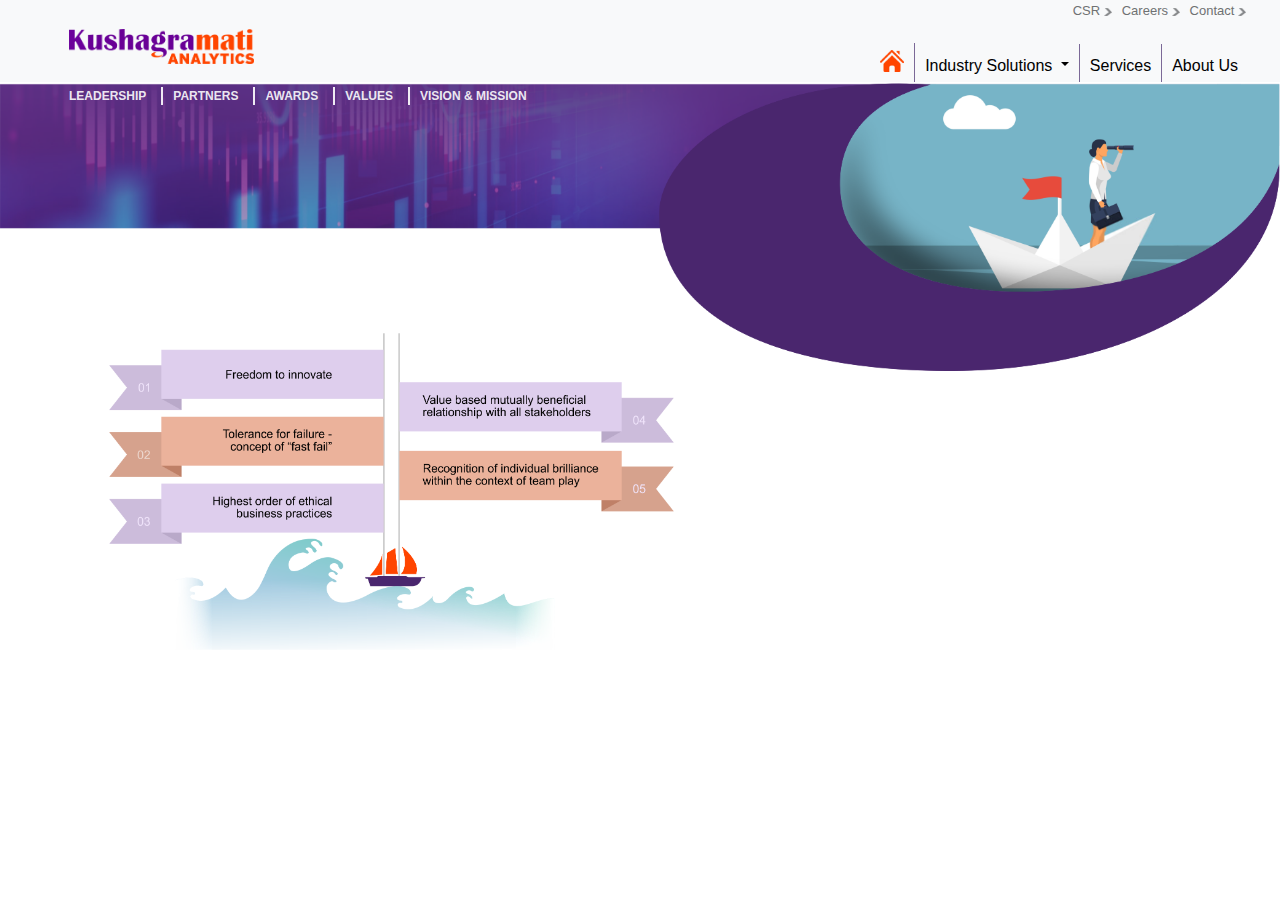
<file: pages/values.html>
<!DOCTYPE html>
<html lang="en">

<head>
    <meta charset="UTF-8">

    <title>Values</title>

    <link rel="stylesheet" href="https://stackpath.bootstrapcdn.com/bootstrap/4.5.2/css/bootstrap.min.css"
        integrity="sha384-JcKb8q3iqJ61gNV9KGb8thSsNjpSL0n8PARn9HuZOnIxN0hoP+VmmDGMN5t9UJ0Z" crossorigin="anonymous">
    <!-- <link rel="stylesheet" href="https://www.w3schools.com/w3css/4/w3.css"> -->
    <link rel="stylesheet" href="../style.css?v=timestamp">
    <style>
        html {
            scroll-behavior: smooth;
        }

        body {
            margin: 0;
            padding: 0;
        }

        * {
            box-sizing: border-box;
            color: rgba(255, 255, 255, 0.9);

        }

        h1 {
            font-size: 40px;
        }

        p {
            font-size: 14px;
            line-height: 115%;
        }

        ul {
            font-size: 14px;
        }

        li {
            font-size: 14px;
        }

        .values-banner {
            width: 100%;
            height: 427px;
            background: url(../resources/values_banner.png);
            margin-top: 83px;
            background-repeat: no-repeat;
            background-size: 100% 100%;
        }

        .values-main-img {
            width: 836px;
            height: 490px;
            background: url(../resources/values_main.png);
            background-repeat: no-repeat;
            background-size: 100% 100%;
            position: absolute;
            left: 8.5%;
            margin-top: -63px;
            top: 38.5%;


        }

        .values-heading {
            position: absolute;
            left: 8.5%;
            top: 25%;
        }


        /* Media Query */
        @media only screen and (min-width: 1367px) and (max-width: 1600px) {
            .values-banner {

                height: 360px;

            }


            .values-main-img {
                width: 700px;
                height: 392px;
                margin-top: -27px;

            }

            .values-heading {

                top: 28%;

            }

            h1 {
                font-size: 33px;
            }
        }

        @media only screen and (min-width: 1281px) and (max-width: 1366px) {
            .values-banner {

                height: 307px;

            }


            .values-main-img {
                width: 600px;
                height: 336px;

                margin-top: -4px;
            }

            .values-heading {

                top: 31%;

            }

            h1 {
                font-size: 28px;
            }
        }

        @media only screen and (min-width: 1025px) and (max-width: 1280px) {
            .values-banner {

                height: 288px;

            }

            .values-heading {

                top: 31%;
            }

            .values-main-img {
                width: 565px;
                height: 317px;
                margin-top: -14px;

            }


            h1 {
                font-size: 28px;
            }
        }

        @media only screen and (min-width: 1000px) and (max-width: 1024px) {
            .values-banner {

                height: 230px;

            }


            .values-main-img {
                width: 455px;
                height: 255px;

                margin-top: -42px;

            }

            .values-heading {

                top: 26.5%;

            }

            h1 {
                font-size: 26.5px;
            }
        }

        @media only screen and (min-width: 320px) and (max-width: 992px) {


            .values-banner {

                height: 221px;

            }

            .values-heading {
                position: relative;

                top: 36%;
                font-size: 20px;
                width: 50%;
            }

            .values-main-img {

                margin-top: 0px;
                top: auto;
            }

            .carousel-nav a {
                padding-right: 10px;
                font-size: 0.85rem !important;
            }
        }
    </style>



</head>

<body>
    <!-- Navbar -->





    <div class="top-nav bg-light">
        <ul class="d-flex justify-content-end top-nav-buttons ">

            <li class=" nav-item ">
                <a class="" href="./csr.html">CSR
                    <img src="../resources/navbar_arrow.png" class="nav-arrow"></a>
            </li>
            <li class="nav-item ">
                <a class="" href="./careers.html">Careers
                    <img src="../resources/navbar_arrow.png" class="nav-arrow"></a>
            </li>
            <li class="nav-item ">
                <a class="" href="./contact.html">Contact
                    <img src="../resources/navbar_arrow.png" class="nav-arrow"></a>
            </li>
        </ul>
    </div>

    <nav class="navbar navbar-expand-lg navbar-light bg-light fixed-top " style="top: 27px;">
        <a class="navbar-brand ml-5 mt-n4" href="../index.html"><img class="logo" src="../resources/logo.png" alt=""
                loading="lazy"></a>

        <button class="navbar-toggler" type="button" data-toggle="collapse" data-target="#navbarSupportedContent"
            aria-controls="navbarSupportedContent" aria-expanded="false" aria-label="Toggle navigation">
            <span class="navbar-toggler-icon"></span>
        </button>

        <div class="collapse navbar-collapse" id="navbarSupportedContent">
            <ul class="navbar  ml-auto display-list-mob">
                <li class="nav-item home-icon-li "><a href="../index.html" class=" "><img class="home-icon-img"
                            src="../resources/Home icon.png" alt=""></a></li>

                <li class="nav-item dropdown" style="color: black !important;">
                    <a class=" nav-link dropdown-toggle" href="#" id="navbarDropdown" role="button"
                        data-toggle="dropdown" aria-haspopup="true" aria-expanded="false"
                        style="color: black !important; font-size: 16px; ">
                        Industry
                        Solutions
                    </a>
                    <div class="dropdown-menu" aria-labelledby="navbarDropdown">

                        <a class=" dropdown-item " href=" ./healthcare.html"
                            style="color: black !important; font-size: 16px; ">Healthcare</a>
                        <a class="dropdown-item" href="./retail.html"
                            style="color: black !important; font-size: 16px; ">Retail</a>

                        <a class="dropdown-item" href="./automotive.html"
                            style="color: black !important; font-size: 16px; ">Automotive</a>
                        <a class="dropdown-item" href="./financial_services.html"
                            style="color: black !important; font-size: 16px; ">Financial Services</a>
                    </div>
                </li>


                <li class="nav-item">
                    <a href="./Services.html" class=" nav-link"
                        style="color: black !important; font-size: 16px; ">Services</a>
                </li>
                </li>
                <li class="nav-item border-0">
                    <a href="./AboutKushagramati.html" class=" nav-link"
                        style="color: black !important; font-size: 16px; ">About Us</a>
                </li>
                </li>
            </ul>

        </div>
    </nav>
    <!-- Navbar Ends -->
    <!-- cover image -->
    <div class="values-banner">
        <div class="  carousel-nav text-light mt-1 row">
            <a href="./leadership.html">LEADERSHIP</a>
            <a href="#">PARTNERS</a>
            <a href="#">AWARDS</a>
            <a href="./values.html">VALUES</a>
            <a href="./vision_and_mission.html" class="border-0">VISION & MISSION</a>
        </div>
        <h1 class="values-heading">OUR VALUES</h1>
    </div>
    <!-- main image -->
    <div class="values-main-img">


    </div>
    <!-- footer -->

    </div>
    <!-- Scripts -->
    <script src="https://code.jquery.com/jquery-3.5.1.slim.min.js"
        integrity="sha384-DfXdz2htPH0lsSSs5nCTpuj/zy4C+OGpamoFVy38MVBnE+IbbVYUew+OrCXaRkfj"
        crossorigin="anonymous"></script>
    <script src="https://cdn.jsdelivr.net/npm/popper.js@1.16.1/dist/umd/popper.min.js"
        integrity="sha384-9/reFTGAW83EW2RDu2S0VKaIzap3H66lZH81PoYlFhbGU+6BZp6G7niu735Sk7lN"
        crossorigin="anonymous"></script>
    <script src="https://stackpath.bootstrapcdn.com/bootstrap/4.5.2/js/bootstrap.min.js"
        integrity="sha384-B4gt1jrGC7Jh4AgTPSdUtOBvfO8shuf57BaghqFfPlYxofvL8/KUEfYiJOMMV+rV"
        crossorigin="anonymous"></script>
</body>

</html>
</file>
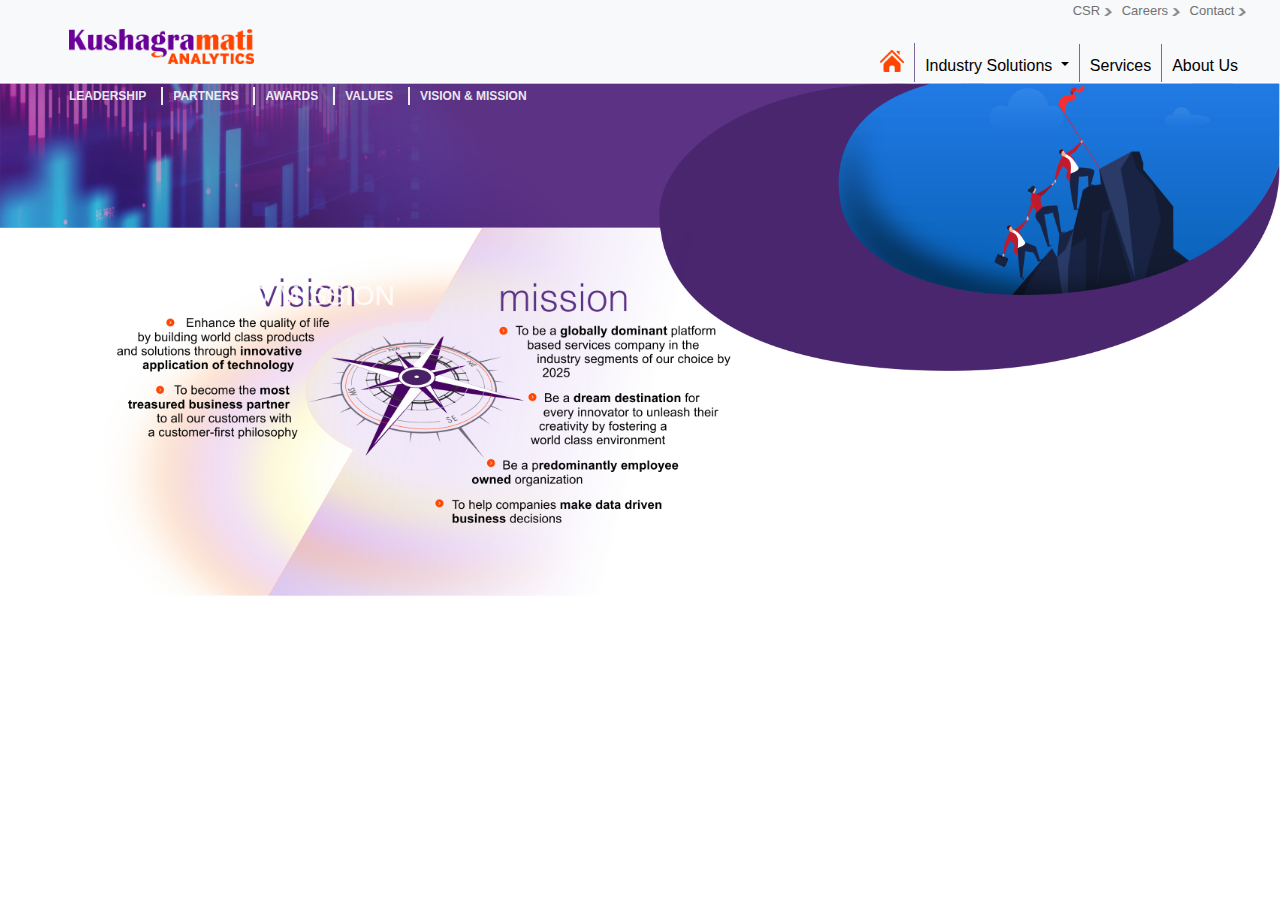
<file: pages/vision_and_mission.html>
<!DOCTYPE html>
<html lang="en">

<head>
    <meta charset="UTF-8">

    <title>Vision and Mission</title>

    <link rel="stylesheet" href="https://stackpath.bootstrapcdn.com/bootstrap/4.5.2/css/bootstrap.min.css"
        integrity="sha384-JcKb8q3iqJ61gNV9KGb8thSsNjpSL0n8PARn9HuZOnIxN0hoP+VmmDGMN5t9UJ0Z" crossorigin="anonymous">
    <!-- <link rel="stylesheet" href="https://www.w3schools.com/w3css/4/w3.css"> -->
    <link rel="stylesheet" href="../style.css?v=timestamp">
    <style>
        html {
            scroll-behavior: smooth;
        }

        body {
            margin: 0;
            padding: 0;
        }

        * {
            box-sizing: border-box;
            color: rgba(255, 255, 255, 0.9);

        }

        h1 {
            font-size: 40px;
        }

        p {
            font-size: 14px;
            line-height: 115%;
        }

        ul {
            font-size: 14px;
        }

        li {
            font-size: 14px;
        }

        .vission-banner {
            width: 100%;
            height: 427px;
            background: url(../resources/vision_mission.png);
            margin-top: 69px;
            background-repeat: no-repeat;
            background-size: 100% 100%;
            margin-top: 83px;
        }

        .vission-main-img {
            width: 1027px;
            height: 530px;
            background: url(../resources/vision_mission_main.png);
            background-repeat: no-repeat;
            background-size: 100% 100%;
            margin-left: 63px;
            margin-top: -213px;
        }

        .vission-heading {
            position: absolute;
            left: 8.5%;
            top: 25%;
        }


        /* Media Query */
        @media only screen and (min-width: 1367px) and (max-width: 1600px) {
            .vission-banner {
                height: 360px;
            }

            .vission-main-img {
                width: 900px;
                background-size: 900px 464px;
                margin-top: -179px;
                height: 464px;
            }

            .vission-heading {
                top: 28%;

            }
        }

        @media only screen and (min-width: 1281px) and (max-width: 1366px) {
            .vission-banner {
                height: 307px;
            }

            .vission-main-img {
                width: 720px;
                background-size: 720px 371px;
                margin-top: -153px;
                margin-left: 58px;
                height: 371px;
            }

            .vission-heading {
                top: 31%;

                font-size: 28px;
            }
        }

        @media only screen and (min-width: 1025px) and (max-width: 1280px) {
            .vission-banner {
                height: 288px;
            }

            .vission-main-img {
                margin-left: 47px;
                margin-top: -144px;
                background-size: 715px 369px;
                height: 369px;
                width: 715px;
            }

            .vission-heading {
                top: 31%;

            }

            h1 {
                font-size: 28px;
            }
        }

        @media only screen and (min-width: 1000px) and (max-width: 1024px) {
            .vission-banner {
                height: 230px;
            }

            .vission-main-img {
                width: 98%;
                background-size: 677px 420px;
                margin-left: 10px;
                margin-top: -116px;
                height: 420px;
            }

            .vission-heading {
                top: 26.5%;
            }

            h1 {
                font-size: 26.5px;
            }
        }


        @media only screen and (min-width: 320px) and (max-width: 992px) {


            .vission-banner {

                height: 221px;

            }

            .vission-heading {
                position: relative;

                top: 36%;
                font-size: 20px;
                width: 50%;
            }

            .vission-main-img {

                margin-top: 0px;
                top: auto;
                width: 960px;
                height: 495px;
                margin-left: 0px;
            }

            .carousel-nav a {
                padding-right: 10px;
                font-size: 0.85rem !important;
            }
        }
    </style>
</head>

<body>
    <!-- Navbar -->





    <div class="top-nav bg-light">
        <ul class="d-flex justify-content-end top-nav-buttons ">

            <li class=" nav-item ">
                <a class="" href="./csr.html">CSR
                    <img src="../resources/navbar_arrow.png" class="nav-arrow"></a>
            </li>
            <li class="nav-item ">
                <a class="" href="./careers.html">Careers
                    <img src="../resources/navbar_arrow.png" class="nav-arrow"></a>
            </li>
            <li class="nav-item ">
                <a class="" href="./contact.html">Contact
                    <img src="../resources/navbar_arrow.png" class="nav-arrow"></a>
            </li>
        </ul>
    </div>

    <nav class="navbar navbar-expand-lg navbar-light bg-light fixed-top " style="top: 27px;">
        <a class="navbar-brand ml-5 mt-n4" href="../index.html"><img class="logo" src="../resources/logo.png" alt=""
                loading="lazy"></a>

        <button class="navbar-toggler" type="button" data-toggle="collapse" data-target="#navbarSupportedContent"
            aria-controls="navbarSupportedContent" aria-expanded="false" aria-label="Toggle navigation">
            <span class="navbar-toggler-icon"></span>
        </button>

        <div class="collapse navbar-collapse" id="navbarSupportedContent">
            <ul class="navbar  ml-auto display-list-mob">
                <li class="nav-item home-icon-li "><a href="../index.html" class=" "><img class="home-icon-img"
                            src="../resources/Home icon.png" alt=""></a></li>

                <li class="nav-item dropdown" style="color: black !important;">
                    <a class=" nav-link dropdown-toggle" href="#" id="navbarDropdown" role="button"
                        data-toggle="dropdown" aria-haspopup="true" aria-expanded="false"
                        style="color: black !important; font-size: 16px; ">
                        Industry
                        Solutions
                    </a>
                    <div class="dropdown-menu" aria-labelledby="navbarDropdown">

                        <a class=" dropdown-item " href=" ./healthcare.html"
                            style="color: black !important; font-size: 16px; ">Healthcare</a>
                        <a class="dropdown-item" href="./retail.html"
                            style="color: black !important; font-size: 16px; ">Retail</a>

                        <a class="dropdown-item" href="./automotive.html"
                            style="color: black !important; font-size: 16px; ">Automotive</a>
                        <a class="dropdown-item" href="./financial_services.html"
                            style="color: black !important; font-size: 16px; ">Financial Services</a>
                    </div>
                </li>


                <li class="nav-item">
                    <a href="./Services.html    " class=" nav-link"
                        style="color: black !important; font-size: 16px; ">Services</a>
                </li>
                </li>
                <li class="nav-item border-0">
                    <a href="./AboutKushagramati.html" class=" nav-link"
                        style="color: black !important; font-size: 16px; ">About Us</a>
                </li>
                </li>
            </ul>

        </div>
    </nav>
    <!-- Navbar Ends -->
    <!-- cover image -->
    <div class="vission-banner">
        <div class="  carousel-nav text-light mt-1 row">
            <a href="./leadership.html">LEADERSHIP</a>
            <a href="#">PARTNERS</a>
            <a href="#">AWARDS</a>
            <a href="./values.html">VALUES</a>
            <a href="./vision_and_mission.html" class="border-0">VISION & MISSION</a>
        </div>
        <h1 class="vission-heading">VISION AND MISSION</h1>
    </div>
    <!-- main image -->
    <div class="vission-main-img">


    </div>
    <!-- footer -->

    </div>
    <!-- Scripts -->
    <script src="https://code.jquery.com/jquery-3.5.1.slim.min.js"
        integrity="sha384-DfXdz2htPH0lsSSs5nCTpuj/zy4C+OGpamoFVy38MVBnE+IbbVYUew+OrCXaRkfj"
        crossorigin="anonymous"></script>
    <script src="https://cdn.jsdelivr.net/npm/popper.js@1.16.1/dist/umd/popper.min.js"
        integrity="sha384-9/reFTGAW83EW2RDu2S0VKaIzap3H66lZH81PoYlFhbGU+6BZp6G7niu735Sk7lN"
        crossorigin="anonymous"></script>
    <script src="https://stackpath.bootstrapcdn.com/bootstrap/4.5.2/js/bootstrap.min.js"
        integrity="sha384-B4gt1jrGC7Jh4AgTPSdUtOBvfO8shuf57BaghqFfPlYxofvL8/KUEfYiJOMMV+rV"
        crossorigin="anonymous"></script>
</body>

</html>
</file>
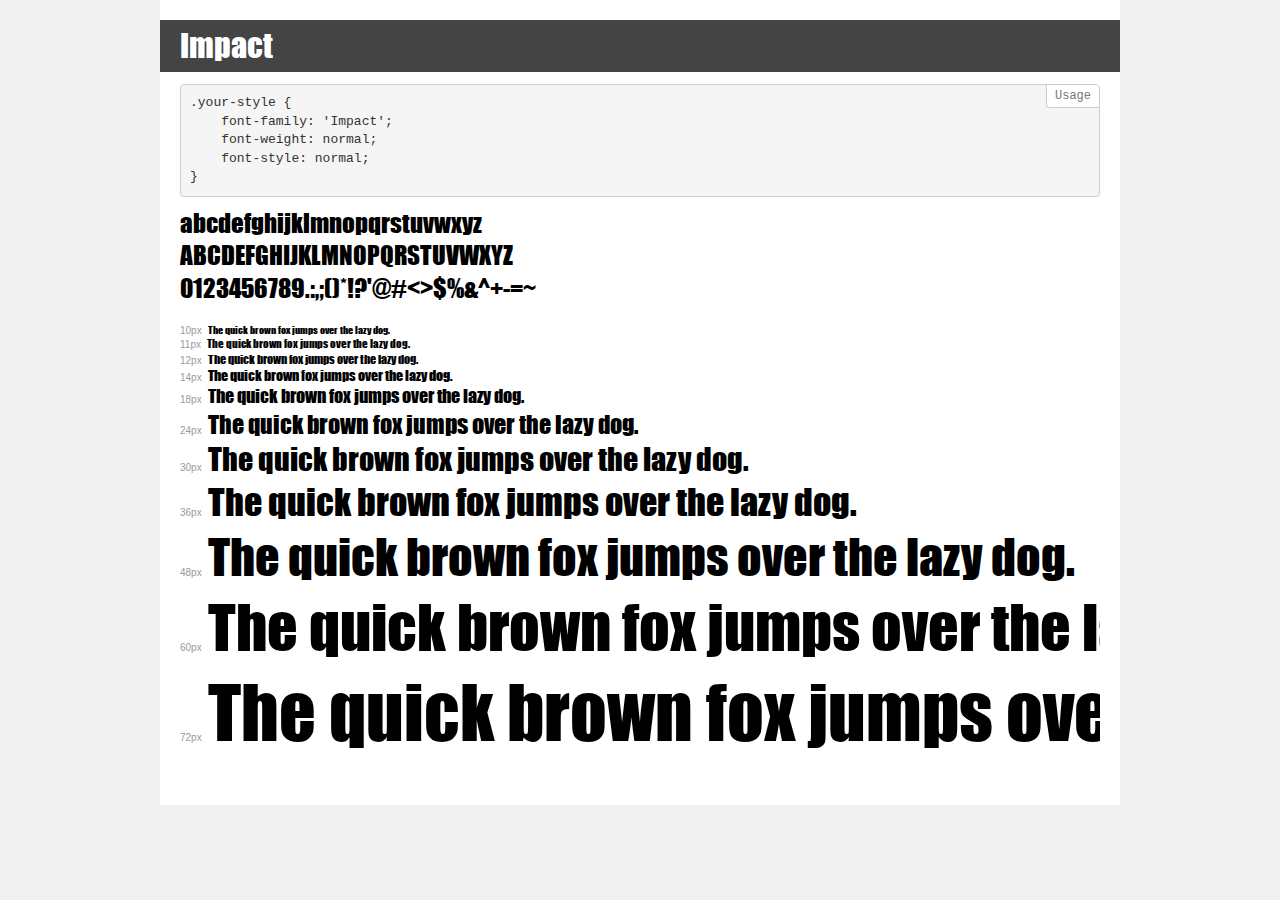
<file: resources/fonts/demo.html>
<!DOCTYPE html>
<html lang="en">
<head>
    <meta charset="utf-8">
    <meta http-equiv="X-UA-Compatible" content="IE=edge">
    <meta name="viewport" content="width=device-width, initial-scale=1">
    <meta name="robots" content="noindex, noarchive">
    <meta name="format-detection" content="telephone=no">
    <title>Transfonter demo</title>
    <link href="stylesheet.css" rel="stylesheet">
    <style>
        /*
        http://meyerweb.com/eric/tools/css/reset/
        v2.0 | 20110126
        License: none (public domain)
        */
        html, body, div, span, applet, object, iframe,
        h1, h2, h3, h4, h5, h6, p, blockquote, pre,
        a, abbr, acronym, address, big, cite, code,
        del, dfn, em, img, ins, kbd, q, s, samp,
        small, strike, strong, sub, sup, tt, var,
        b, u, i, center,
        dl, dt, dd, ol, ul, li,
        fieldset, form, label, legend,
        table, caption, tbody, tfoot, thead, tr, th, td,
        article, aside, canvas, details, embed,
        figure, figcaption, footer, header, hgroup,
        menu, nav, output, ruby, section, summary,
        time, mark, audio, video {
            margin: 0;
            padding: 0;
            border: 0;
            font-size: 100%;
            font: inherit;
            vertical-align: baseline;
        }
        /* HTML5 display-role reset for older browsers */
        article, aside, details, figcaption, figure,
        footer, header, hgroup, menu, nav, section {
            display: block;
        }
        body {
            line-height: 1;
        }
        ol, ul {
            list-style: none;
        }
        blockquote, q {
            quotes: none;
        }
        blockquote:before, blockquote:after,
        q:before, q:after {
            content: '';
            content: none;
        }
        table {
            border-collapse: collapse;
            border-spacing: 0;
        }
        /* demo styles */
        body {
            background: #f0f0f0;
            color: #000;
        }
        .page {
            background: #fff;
            width: 920px;
            margin: 0 auto;
            padding: 20px 20px 0 20px;
            overflow: hidden;
        }
        .font-container {
            overflow-x: auto;
            overflow-y: hidden;
            margin-bottom: 40px;
            line-height: 1.3;
            white-space: nowrap;
            padding-bottom: 5px;
        }
        h1 {
            position: relative;
            background: #444;
            font-size: 32px;
            color: #fff;
            padding: 10px 20px;
            margin: 0 -20px 12px -20px;
        }
        .letters {
            font-size: 25px;
            margin-bottom: 20px;
        }
        .s10:before {
            content: '10px';
        }
        .s11:before {
            content: '11px';
        }
        .s12:before {
            content: '12px';
        }
        .s14:before {
            content: '14px';
        }
        .s18:before {
            content: '18px';
        }
        .s24:before {
            content: '24px';
        }
        .s30:before {
            content: '30px';
        }
        .s36:before {
            content: '36px';
        }
        .s48:before {
            content: '48px';
        }
        .s60:before {
            content: '60px';
        }
        .s72:before {
            content: '72px';
        }
        .s10:before, .s11:before, .s12:before, .s14:before,
        .s18:before, .s24:before, .s30:before, .s36:before,
        .s48:before, .s60:before, .s72:before {
            font-family: Arial, sans-serif;
            font-size: 10px;
            font-weight: normal;
            font-style: normal;
            color: #999;
            padding-right: 6px;
        }
        pre {
            display: block;
            position: relative;
            padding: 9px;
            margin: 0 0 10px;
            font-family: Monaco, Menlo, Consolas, "Courier New", monospace;
            font-size: 13px;
            line-height: 1.428571429;
            color: #333;
            font-weight: normal;
            font-style: normal;
            background-color: #f5f5f5;
            border: 1px solid #ccc;
            overflow-x: auto;
            border-radius: 4px;
        }
        pre:after {
            display: block;
            position: absolute;
            right: 0;
            top: 0;
            content: 'Usage';
            line-height: 1;
            padding: 5px 8px;
            font-size: 12px;
            color: #767676;
            background-color: #fff;
            border: 1px solid #ccc;
            border-right: none;
            border-top: none;
            border-radius: 0 4px 0 4px;
            z-index: 10;
        }
        /* responsive */
        @media (max-width: 959px) {
            .page {
                width: auto;
                margin: 0;
            }
        }
    </style>
</head>
<body>
<div class="page">
    <div class="demo">
        <h1 style="font-family: 'Impact'; font-weight: normal; font-style: normal;">Impact</h1>
        <pre>.your-style {
    font-family: 'Impact';
    font-weight: normal;
    font-style: normal;
}</pre>
        <div class="font-container" style="font-family: 'Impact'; font-weight: normal; font-style: normal;">
            <p class="letters">
                abcdefghijklmnopqrstuvwxyz<br>
ABCDEFGHIJKLMNOPQRSTUVWXYZ<br>
                0123456789.:,;()*!?'@#<>$%&^+-=~
            </p>
            <p class="s10" style="font-size: 10px;">The quick brown fox jumps over the lazy dog.</p>
            <p class="s11" style="font-size: 11px;">The quick brown fox jumps over the lazy dog.</p>
            <p class="s12" style="font-size: 12px;">The quick brown fox jumps over the lazy dog.</p>
            <p class="s14" style="font-size: 14px;">The quick brown fox jumps over the lazy dog.</p>
            <p class="s18" style="font-size: 18px;">The quick brown fox jumps over the lazy dog.</p>
            <p class="s24" style="font-size: 24px;">The quick brown fox jumps over the lazy dog.</p>
            <p class="s30" style="font-size: 30px;">The quick brown fox jumps over the lazy dog.</p>
            <p class="s36" style="font-size: 36px;">The quick brown fox jumps over the lazy dog.</p>
            <p class="s48" style="font-size: 48px;">The quick brown fox jumps over the lazy dog.</p>
            <p class="s60" style="font-size: 60px;">The quick brown fox jumps over the lazy dog.</p>
            <p class="s72" style="font-size: 72px;">The quick brown fox jumps over the lazy dog.</p>
        </div>
    </div>
</div>
</body>
</html>
</file>
<file: style.css>
/* Adding font Impact for cross-browsers */
@font-face {
  font-family: impact_mod;
  src: url(./fonts/Impact.woff);
}

body {
  /* -webkit-user-select: none;
  -moz-user-select: none;
  -ms-user-select: none;
  user-select: none; */
  margin: 0 auto;
  padding: 0;
  font-family: Arial, Helvetica, sans-serif;
}

/* ============ desktop view ============ */
@media all and (min-width: 992px) {
  .navbar .nav-item .dropdown-menu {
    display: none;
  }
  .navbar .nav-item:hover .nav-link {
    color: #fff;
  }
  .navbar .nav-item:hover .dropdown-menu {
    display: block;
  }
  .navbar .nav-item .dropdown-menu {
    margin-top: 0;
  }

  .main-navbar{
    position: static; 
    right: auto;
     bottom: auto;
   }
   
}
/* ============ desktop view .end// ============ */

/* .clear {
  clear: both;
} */

/* .wrap {
} */

/* Navbar */

.logo {
  width: 185px;
  /* height: 55px; */
  margin-left: 5px;
}

.nav-item a {
  color: #6f7172 !important;
  text-decoration: none;
  font-size: 13px;
}

.main-navbar{
position: absolute;
 right: 1%;
  bottom: 0%;
}
.nav-arrow {
  width: 8px;
  height: 8px;
  margin-right: 10px;
}

.navbar-items2 {
  margin-right: 60px;
}
.navbar-items2 a {
  text-decoration: none;
}

.ul {
  float: right;
  margin-top: -10px;
}

.ul .li {
  list-style: none;
  font-size: 12px;
  float: left;
  /* border-right: 2px solid #ff4500; */
  padding: 10px;
/* border-right: 1px solid rgba(0, 0, 0, 0.9); */
  
}

.home-icon-li{
 padding-bottom: 1px;

}
.li1 {
  border-right: none !important ;
}
.ul a {
  color: black;
}

.home-icon-img{
  margin-bottom: 9px;
  margin-right: 10px;
  margin-top: 7px;

  width:24px; 
  height:22px;

}



/* Navbar Updated */
.navbar {
  padding-bottom: 0 !important;
  margin-bottom: 0 !important;


}



.navbar li {
  border-right: 1px solid #7b6997;
}

.top-nav {
  height: 27px;
  position: fixed;
  width: 100%;
  top: 0%;
  padding-right: 24px;
  z-index: 999;



}

.top-nav-buttons {
  list-style-type: none;
}




.nav-link {
  padding: 10px 10px 4px;
}

.nav-font-size{
   font-size: 16px !important;
}




/* Navbar Updated End */



/* Industry dropdown */
.dropbtn {
  background-color: #4caf50;
  color: white;
  padding: 16px;
  font-size: 16px;
  border: none;
}

.dropdown {
  position: relative;
  display: inline-block;
}

.dropdown-content {
  display: none;

  background-color: #f1f1f1;
  min-width: 160px;
  box-shadow: 0px 8px 16px 0px rgba(0, 0, 0, 0.2);
  position: absolute;
  z-index: 999;
}

.dropdown-content a {
  color: black;
  padding: 12px 16px;
  text-decoration: none;
  display: block;
}

.nav-item{
  list-style-type: none;
}

/* Carousel */
.carousel{
margin-top: 83px;
}
/* Carousel Fixed Items */

.carousel-heading {
  z-index: 20;
  position: absolute;
  color: white;
  /* padding-left: 62px; */
  /* left: -3.7%; */
  bottom: 135px;
  /* font-size: 12px ; */
}

.carousel-cards {
  z-index: 20;
  position: absolute;
  bottom: 100px;
}

.carousel-cards a {
  text-decoration: none;
}

.card1-headline,
.card2-headline,
.card3-headline,
.card4-headline {
  color: white;
  box-shadow: 0px 3px 13px -3px rgba(0, 0, 0, 0.5);
  background-color: #ff4500;
  padding: 2px;
  margin: 3px;
  height: 33px;
  width: 150px;
  text-align: center;
}

/* .card1-headline:hover {
  box-shadow: 0px 3px 18px -3px black;
} */

.card3-headline {
  width: 190px;
}

.card4-headline {
  width: 230px;
}
.carousel-indicators li {
  border-radius: 50%;
  width: 12px;
  height: 12px;
}

.carousel-indicators {
  z-index: 25 !important;
  padding-bottom: 20px;
}

.carousel-nav {
  margin-right: 65px;
  position: absolute;
  left: 74px;
  /* top: 10%; */
  z-index: 18;
}

.carousel-nav a {
  border-right: solid 2px rgba(255, 255, 255, 0.9);
  color: rgba(255, 255, 255, 0.9);
  padding-right: 15px;
  padding-left: 10px;
  font-weight: bold;
  text-decoration: none;
  font-size: 1rem !important;
}



.carousel-inner > .item {
  -webkit-transition: 0s !important;
  -o-transition: 0s !important;
  transition: 0s !important;
}

/* Carousel Slides */

/* .carousel1, */
.carousel2,
.carousel3,
.carousel4,
.carousel5 {
  background-color: #470463;
  width: 100%;
  height: 600px;
}

.carousel1 {
  background: url(./resources/carousel1_1.png);
  background-repeat: no-repeat;
  background-size: 100% 600px;
  width: 100%;
  height: 600px;
}

.carousel2-img {
  width: 957px;
  float: right;
  height: 600px;
}

.carousel1-content,
.carousel2-content,
.carousel3-content,
.carousel4-content,
.carousel5-content {
  position: absolute;
  color: white;
  top: 25%;
  width: 100%;
}

.carousel1-content h1,
.carousel2-content h1,
.carousel3-content h1,
.carousel4-content h1,
.carousel5-content h1 {
  font-size: 41px;
  margin-top: -1px;
  margin-bottom: -3px;
  font-family: Impact, impact_mod;
  /* padding-left: 40%; */
  text-align: center;
}

.carousel2-img {
  width: 957px;
  float: right;
  height: 600px;
}
.carousel3-img {
  width: 957px;
  float: right;
  height: 600px;
}

.carousel4-img {
  width: 957px;
  float: right;
  height: 600px;
}

.carousel5-img {
  width: 957px;
  float: right;
  height: 600px;
}

.carousel-control-prev {
  z-index: 15;
}

.carousel-control-next {
  z-index: 18;
}

.prev-icon-size {
  width: 30px;
  height: 30px;
}

.next-icon-size {
  width: 30px;
  height: 30px;
}

.carousel-control-prev-icon {
  padding-left: -155px;
}

.carousel-control-next-icon {
  padding-right: -155px;
}

.right-bar-nav li{
  border-right:1px solid #7b6997;
}

/* Pages */

.lorem {
  margin-top: 30px;
  margin-bottom: 30px;
  width: 800px;
}

.space {
  margin-top: 50px;
  margin-bottom: 50px;
}

/* Animation */

/* .carousel1-content,
.carousel2-content,
.carousel3-content,
.carousel4-content,
.carousel5-content {
  animation-duration: 0.5s;
  animation-name: slidein5;
  animation-delay: 1s;
  animation-fill-mode: both;
  animation-timing-function: ease-in;
}

@keyframes slidein5 {
  from {
    margin-left: 100%;
  }

  to {
    margin-left: 0%;
  }
} */


.carousel1-content h1,
.carousel2-content h1,
.carousel3-content h1,
.carousel4-content h1,
.carousel5-content h1 {
  animation-duration: 0.5s;
  animation-name: slidein6;
  animation-delay: 3.8s;
  animation-fill-mode: both;
}

.navbar-bottom-right{
  
  color: #d69cff;
  position: fixed;
  display: block;
  z-index: 999;
  right: 13%;
 top: 800px;

}

.navbar-bottom-right a{
  padding: 0px 0px;
  border-bottom: 1px solid #d69cff;
  display: block; 
  color: #d69cff;
  text-decoration: none;
}



 @media only screen and (min-width: 1367px) and (max-width: 1600px) {

.carousel-nav a {

  font-size: 13px !important;
}
}
@media only screen and (min-width: 1000px) and (max-width: 1366px) {

.carousel-nav a {

  font-size: 12px !important;
}


}

@media only screen and (max-width: 992px) and (min-width: 320px){

  .logo {
    width: 210px;
}
  .display-list-mob {
    display: flex;
    flex-direction: column;
    justify-content: end;
    width: 22%;
 
}



.navbar li {
    border-right: none;
    text-align: left;
}


  .carousel-nav a {
    padding-right: 10px !important;
    font-size: 0.85rem !important;
}

.nav-item a {

  font-size: 18px !important;
}


}

@keyframes slidein6 {
  from {
    color: white;
  }

  to {
    color: rgba(0, 0, 0, 0);
  }

  0% {
    opacity: 1;
  }

  100% {
    opacity: 0;
  }
}
</file>
<file: resources/fonts/stylesheet.css>
@font-face {
    font-family: 'Impact';
    src: url('Impact.woff2') format('woff2'),
        url('Impact.woff') format('woff');
    font-weight: normal;
    font-style: normal;
    font-display: swap;
}
</file>
